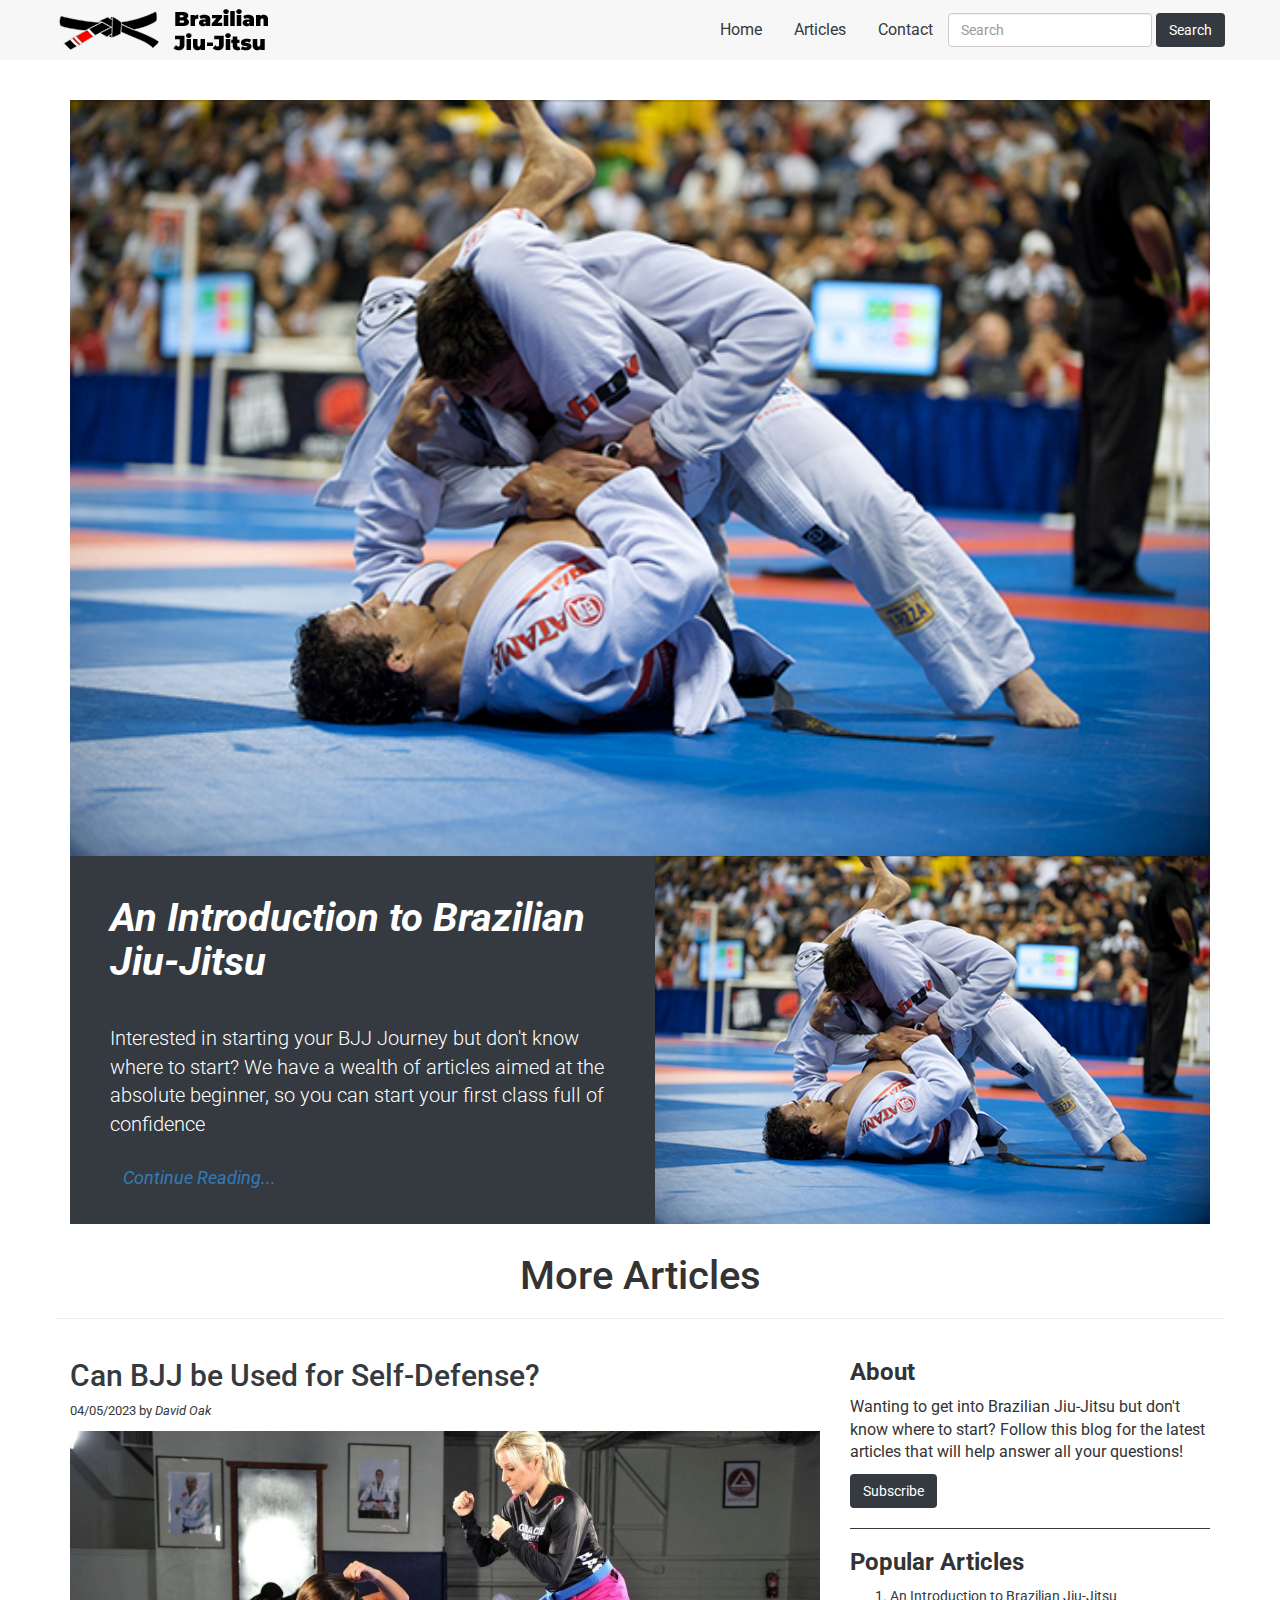
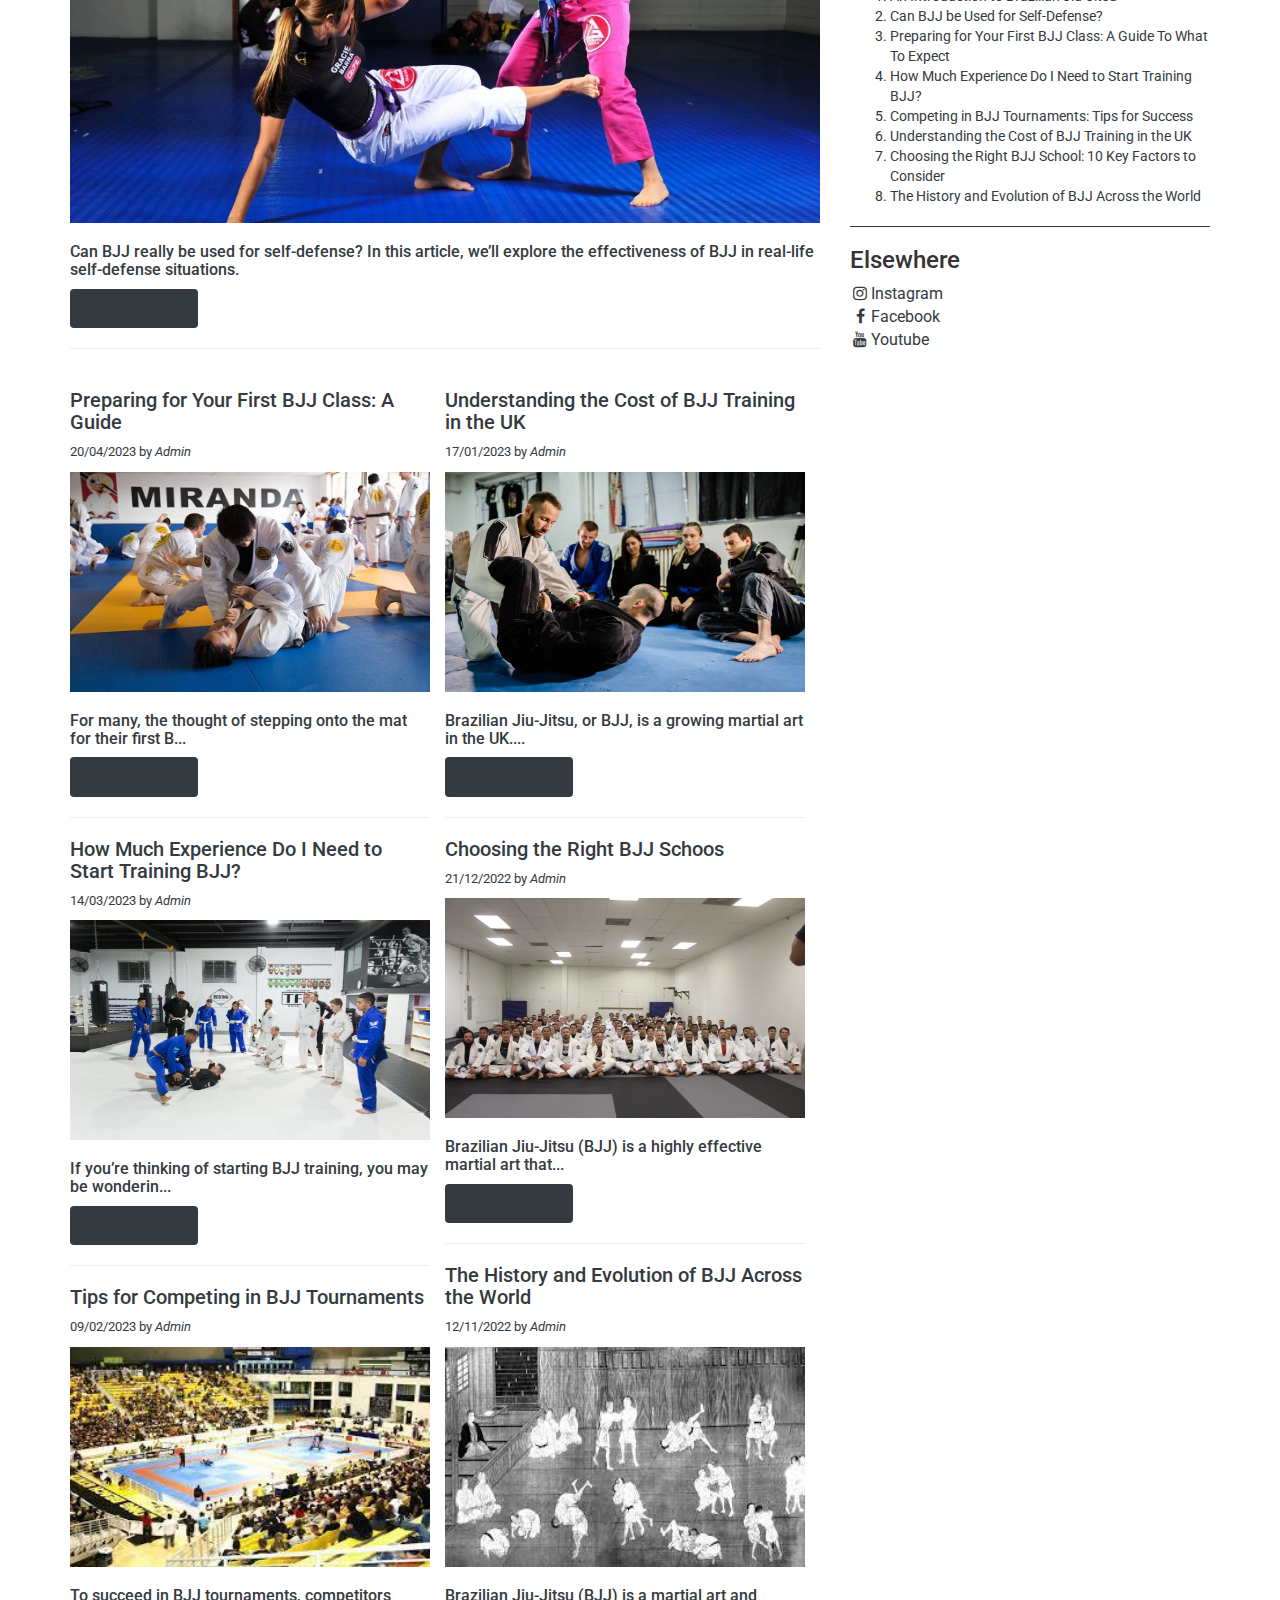
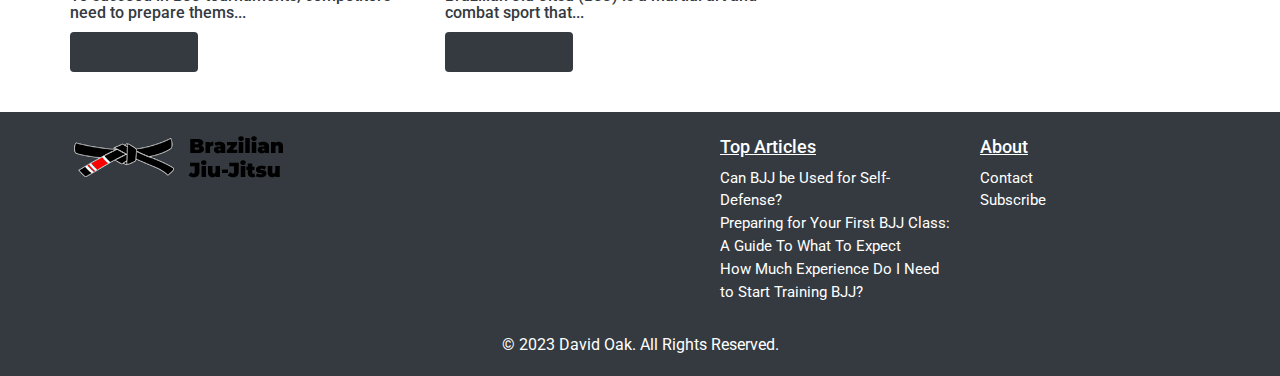
<file: index.html>
<!DOCTYPE html>
<html lang="en">

<head>
    <meta charset="UTF-8">
    <meta http-equiv="X-UA-Compatible" content="IE=edge">
    <meta name="viewport" content="width=device-width, initial-scale=1.0">
    <!-- Bootstrap -->
    <link rel="stylesheet" href="https://cdn.jsdelivr.net/npm/bootstrap@3.4.1/dist/css/bootstrap.min.css"
        integrity="sha384-HSMxcRTRxnN+Bdg0JdbxYKrThecOKuH5zCYotlSAcp1+c8xmyTe9GYg1l9a69psu" crossorigin="anonymous">
    <!-- CSS Files -->
    <link rel="stylesheet" href="assets/css/style.css">
    <link rel="stylesheet" href="https://cdnjs.cloudflare.com/ajax/libs/font-awesome/4.7.0/css/font-awesome.min.css">
    <!-- Google Fonts -->
    <link href="https://fonts.googleapis.com/css?family=Roboto&display=swap" rel="stylesheet">
    <link href="https://fonts.googleapis.com/css?family=Montserrat&display=swap" rel="stylesheet">
    <!-- Title & Meta Data -->
    <title>Brazilian Jiu-Jitsu: An Introduction</title>
    <meta name="description"
        content="Learn the basics of Brazilian Jiu-Jitsu in this comprehensive introduction. Discover the history, techniques, and benefits of this popular martial art.">
    <link rel="icon" href="assets/images/bjj-favicon.png" type="image/x-icon">

    <!--Note from David Oak -> Thank's for checking out my sourcecode and hopefully some of the content on here will inspire you to take a Brazilian Jiu-Jitsu class-->
</head>

<body>

    <header>
        <div class="full-width-container">
            <div class="header-container">

                <!-- desktop nav bar-->
                <div class="logo">
                    <a href="index.html"><img src="assets/images/bjj-logo.png" alt="BJJ Logo"></a>
                </div>
                <div class="nav-menu">
                    <ul class="nav nav-pills justify-content-end">
                        <li class="nav-item">
                            <a class="nav-link active" href="index.html">Home</a>
                        </li>
                        <li class="nav-item dropdown">
                            <a class="nav-link dropdown-toggle" data-toggle="dropdown" href="#" role="button"
                                aria-haspopup="true" aria-expanded="false">Articles</a>
                            <div class="dropdown-menu">
                                <a class="dropdown-item" href="introduction-bjj.html">An Introduction to Brazilian
                                    Jiu-Jitsu</a>
                                <a class="dropdown-item" href="self-defense.html">Can BJJ be Used for Self-Defense?</a>
                                <a class="dropdown-item" href="prepping-first-day.html">Preparing for Your First BJJ
                                    Class: A
                                    Guide To What To
                                    Expect</a>
                                <a class="dropdown-item" href="experience.html">How Much Experience Do I Need to Start
                                    Training
                                    BJJ?</a>
                                <a class="dropdown-item" href="competing.html">Competing in BJJ Tournaments: Tips for
                                    Success</a>
                                <a class="dropdown-item" href="cost.html">Understanding the Cost of BJJ Training in the
                                    UK</a>
                                <a class="dropdown-item" href="right-school.html">Choosing the Right BJJ School: 10 Key
                                    Factors to
                                    Consider</a>
                                <a class="dropdown-item" href="history-evolution.html">The History and Evolution of BJJ
                                    Across the World</a>
                            </div>
                        </li>

                        <li class="nav-item">
                            <a class="nav-link" href="contact.html">Contact</a>
                        </li>
                    </ul>
                    <form class="form-inline my-2 my-lg-0">
                        <input class="form-control mr-sm-2" type="search" placeholder="Search" aria-label="Search">
                        <button type="button" class="btn btn-secondary" data-toggle="modal"
                            data-target="#searchmodal">Search</button>
                    </form>
                </div>

                <div class="hamburger">
                    <span></span>
                    <span></span>
                    <span></span>
                </div>

                <!-- mobile nav bar -->
                <div class="mobile-nav">

                    <ul class="nav nav-pills justify-content-end">
                        <li class="nav-item">
                            <a class="nav-link active" href="index.html">Home</a>
                        </li>
                        <li class="nav-item dropdown">
                            <a class="nav-link dropdown-toggle" data-toggle="dropdown" href="#" role="button"
                                aria-haspopup="true" aria-expanded="false">Articles</a>
                            <div class="dropdown-menu dropdown-menu-right">
                                <a class="dropdown-item" href="introduction-bjj.html">An Introduction to Brazilian
                                    Jiu-Jitsu</a>
                                <a class="dropdown-item" href="self-defense.html">Can BJJ be Used for Self-Defense?</a>
                                <a class="dropdown-item" href="prepping-first-day.html">Preparing for Your First BJJ
                                    Class: A
                                    Guide To What To
                                    Expect</a>
                                <a class="dropdown-item" href="experience.html">How Much Experience Do I Need to Start
                                    Training
                                    BJJ?</a>
                                <a class="dropdown-item" href="competing.html">Competing in BJJ Tournaments: Tips for
                                    Success</a>
                                <a class="dropdown-item" href="cost.html">Understanding the Cost of BJJ Training in the
                                    UK</a>
                                <a class="dropdown-item" href="right-school.html">Choosing the Right BJJ School: 10 Key
                                    Factors to
                                    Consider</a>
                                <a class="dropdown-item" href="history-evolution.html">The History and Evolution of BJJ
                                    Across the World</a>
                            </div>
                        </li>
                        <li class="nav-item">
                            <a class="nav-link" href="#">Contact</a>
                        </li>
                    </ul>
                    <form class="form-inline my-2 my-lg-0">
                        <input class="form-control mr-sm-2" type="search" placeholder="Search" aria-label="Search">
                        <button type="button" class="btn btn-secondary" data-toggle="modal"
                            data-target="#searchmodal">Search</button>
                    </form>
                </div>
            </div>
        </div>
    </header>

    <!-- Search Modal -->
    <div class="modal fade" id="searchmodal" tabindex="-1" role="dialog" aria-labelledby="searchmodal"
        aria-hidden="true">
        <div class="modal-dialog" role="document">
            <div class="modal-content">
                <div class="modal-header">
                    <h2 class="modal-title">Heya!</h2>
                </div>
                <div class="modal-body">
                    Thanks for testing this but as this is an HTML and CSS site only, search functionality isn't
                    included
                </div>
                <div class="modal-footer">
                    <button type="button" class="btn btn-secondary" data-dismiss="modal">Close</button>
                </div>
            </div>
        </div>
    </div>

    <!--First Article Section-->

    <div class="container">
        <div class="first-container">
            <div class="row">
                <div class="col-md-12 hero-image">
                    <img src="assets/images/article-1.jpg" alt="An Introduction to Brazilian Jiu-Jitsu"
                        class="img-responsive" style="width: 100%;">
                </div>

                <div class="col-md-6">
                    <div class="header-h1">
                        <h1>An Introduction to Brazilian<br> Jiu-Jitsu</h1>
                    </div>
                    <div class="header-p">
                        <p>Interested in starting your BJJ Journey but don't know where to start? We have a wealth
                            of
                            articles aimed at the absolute beginner, so you can start your first class full of
                            confidence
                        </p>
                    </div>
                    <div class="button-header">
                        <a href="introduction-bjj.html" class="btn btn-light">Continue Reading...</a>
                    </div>
                </div>
                <div class="col-md-6 hidden-xs">
                    <img src="assets/images/article-1.jpg" alt="An Introduction to Brazilian Jiu-Jitsu"
                        class="img-responsive" style="width: 100%;">
                </div>
            </div>
        </div>

    </div>

    <!-- More Blog Posts-->
    <div class="container">
        <div class="row">
            <h1 id="more-articles">More Articles</h1>
            <hr>

            <div class="col-md-8">
                <div class="blog-post">
                    <a href="">
                        <h2>Can BJJ be Used for Self-Defense?</h2>
                        <p class="blog-meta">04/05/2023 by <span>David Oak</span></p>
                        <article>
                            <img src="assets/images/bjj-self-defense.jpg" alt="Can BJJ be Used for Self-Defense?"
                                class="img-responsive" style="width: 100%;">

                            <h3 class="blog-intro-header">Can BJJ really
                                be
                                used for self-defense? In this article, we’ll explore the effectiveness of BJJ in
                                real-life
                                self-defense situations.</h3>
                        </article>
                    </a>
                    <a href="self-defense.html" class="btn btn-blog">Read More...</a>
                </div>
                <hr>
                <div class="col-md-6" style="padding-left:0px">
                    <div class="blog-post-mini">
                        <a href="">
                            <h2>Preparing for Your First BJJ Class: A Guide</h2>
                            <p class="blog-meta">20/04/2023 by <span>Admin</span></p>
                            <article>
                                <img src="assets/images/article-2.jpg" alt="Preparing for Your First BJJ Class: A Guide"
                                    class="img-responsive" style="width: 100%;">

                                <h3 class="blog-intro">For many, the thought of stepping onto the
                                    mat for their first BJJ class can be a bit intimidating. But with the right
                                    preparation
                                    and mindset, your first day of BJJ can be a successful and enjoyable experience.
                                </h3>
                            </article>
                        </a>
                        <a href="prepping-first-day.html" type="button" class="btn btn-blog">Read More...</a>
                    </div>
                    <hr>
                    <div class="blog-post-mini">
                        <a href="">
                            <h2>How Much Experience Do I Need to Start Training BJJ?</h2>
                            <p class="blog-meta">14/03/2023 by <span>Admin</span></p>
                            <article>
                                <img src="assets/images/article-3.jpg"
                                    alt="How Much Experience Do I Need to Start Training BJJ?" class="img-responsive"
                                    style="width: 100%;">

                                <h3 class="blog-intro">If you’re thinking of starting BJJ training, you may be
                                    wondering,
                                    “How much experience do I need to start training BJJ?” The answer is, not much!
                                    In
                                    this comprehensive guide, we will explore the various factors that determine the
                                    amount of experience required to start BJJ and help you determine the best time
                                    for
                                    you to start training.</h3>
                            </article>
                        </a>
                        <a href="experience.html" type="button" class="btn btn-blog">Read More...</a>
                    </div>
                    <hr>
                    <div class="blog-post-mini">
                        <a href="">
                            <h2>Tips for Competing in BJJ Tournaments</h2>
                            <p class="blog-meta">09/02/2023 by <span>Admin</span></p>
                            <article>
                                <img src="assets/images/article-4.jpeg"
                                    alt="Competing in BJJ Tournaments: Tips for Success" class="img-responsive"
                                    style="width: 100%;">

                                <h3 class="blog-intro">To succeed in BJJ tournaments, competitors need to prepare
                                    themselves
                                    mentally and physically. In this article, we’ll discuss some essential tips to
                                    help
                                    you
                                    succeed in BJJ tournaments.</h3>
                            </article>
                        </a>
                        <a href="competing.html" type="button" class="btn btn-blog">Read More...</a>
                    </div>
                </div>
                <div class="col-md-6" style="padding-left:0px">
                    <div class="blog-post-mini">
                        <a href="">
                            <h2>Understanding the Cost of BJJ Training in the UK</h2>
                            <p class="blog-meta">17/01/2023 by <span>Admin</span></p>
                            <article>
                                <img src="assets/images/article-5.jpg"
                                    alt="Understanding the Cost of BJJ Training in the UK" class="img-responsive"
                                    style="width: 100%;">

                                <h3 class="blog-intro">Brazilian Jiu-Jitsu, or BJJ, is a growing martial art in the
                                    UK.
                                    With
                                    so many gyms offering BJJ training, it can be difficult to know what to expect
                                    in
                                    terms
                                    of cost. In this article, we’ll take a look at the fees charged by some of the
                                    best
                                    BJJ
                                    gyms in the UK, as well as some tips for saving money on your BJJ training</h3>
                            </article>
                        </a>
                        <a href="cost.html" type="button" class="btn btn-blog">Read More...</a>
                    </div>
                    <hr>
                    <div class="blog-post-mini">
                        <a href="">
                            <h2>Choosing the Right BJJ Schoos</h2>
                            <p class="blog-meta">21/12/2022 by <span>Admin</span></p>
                            <article>
                                <img src="assets/images/article-6.jpg"
                                    alt="Choosing the Right BJJ School: 10 Key Factors to Consider"
                                    class="img-responsive" style="width: 100%;">

                                <h3 class="blog-intro">Brazilian Jiu-Jitsu (BJJ) is a highly effective martial art
                                    that
                                    requires a lot of skill and training. When it comes to choosing the right BJJ
                                    school,
                                    there are several factors that you should take into consideration.</h3>
                            </article>
                        </a>
                        <a href="right-school.html" type="button" class="btn btn-blog">Read More...</a>
                    </div>
                    <hr>
                    <div class="blog-post-mini">
                        <a href="">
                            <h2>The History and Evolution of BJJ Across the World</h2>
                            <p class="blog-meta">12/11/2022 by <span>Admin</span></p>
                            <article>
                                <img src="assets/images/article-7.jpg"
                                    alt="The History and Evolution of BJJ Across the World" class="img-responsive"
                                    style="width: 100%;">

                                <h3 class="blog-intro">Brazilian Jiu-Jitsu (BJJ) is a martial art and combat sport
                                    that
                                    has
                                    been around for centuries. It is a form of self-defense that focuses on
                                    grappling
                                    and
                                    ground fighting. BJJ has evolved over the years, and its popularity has grown
                                    exponentially in recent years</h3>
                            </article>
                        </a>
                        <a href="history-evolution.html" type="button" class="btn btn-blog">Read More...</a>
                    </div>

                </div>



            </div>


            <!-- Start Sidebar -->
            <aside class="col-md-4 home-sidebar">
                <h3 class="side-bar">About</h3>
                <p>Wanting to get into Brazilian Jiu-Jitsu but don't know where to start? Follow this blog for the
                    latest articles that will help answer all your questions!</p>
                <button type="button" class="btn btn-secondary" data-toggle="modal"
                    data-target="#subscribe-modal">Subscribe</button>
                <!-- Subscribe Modal -->
                <div class="modal fade" id="subscribe-modal" tabindex="-1" role="dialog"
                    aria-labelledby="subscribe-modal" aria-hidden="true">
                    <div class="modal-dialog" role="document">
                        <div class="modal-content">
                            <div class="modal-header">
                                <h2 class="modal-title">Subscribe</h2>
                            </div>
                            <div class="modal-body">
                                <form id="subscribe">
                                    <div class="row">
                                        <p>Leave us your email address and get the latest articles delivered
                                            directly
                                            into your mailbox!</p>
                                        <div class="form-group">
                                            <label for="emailInput">Email address:</label>
                                            <input type="email" class="form-control" id="emailInput"
                                                aria-describedby="emailInput" placeholder="Enter email">
                                        </div>
                                    </div>
                                </form>
                            </div>
                            <div class="modal-footer">
                                <button type="button" class="btn btn-secondary" data-dismiss="modal">Close</button>
                            </div>
                        </div>
                    </div>
                </div>
                <hr class="side-bar-hr">


                <h3 class="side-bar">Popular Articles</h3>
                <ol class="list-side-bar">
                    <li><a href="introduction-bjj.html">An Introduction to Brazilian
                            Jiu-Jitsu</a></li>
                    <li><a href="self-defense.html">Can BJJ be Used for Self-Defense?</a></li>
                    <li><a href="prepping-first-day.html">
                            Preparing for Your First BJJ Class: A Guide To What To Expect</a></li>
                    <li><a href="experience.html">How Much Experience Do I Need to Start Training BJJ?</a></li>
                    <li><a href="competing.html">Competing in BJJ Tournaments: Tips for Success</a></li>
                    <li><a href="cost.html">Understanding the Cost of BJJ Training in the UK</a></li>
                    <li><a href="right-school.html">Choosing the Right BJJ School: 10 Key Factors to Consider</a>
                    </li>
                    <li><a href="history-evolution.html">The History and Evolution of BJJ Across the World</a></li>
                </ol>

                <hr class="side-bar-hr">

                <h3 class="font-italic">Elsewhere</h3>
                <ol class="list-unstyled">
                    <li><a href=""><i class="fa fa-instagram fa-fw"></i>Instagram</a></li>
                    <li><a href=""><i class="fa fa-facebook fa-fw"></i>Facebook</a></li>
                    <li><a href=""><i class="fa fa-youtube fa-fw"></i>Youtube</a></li>


                </ol>

            </aside>

        </div>
    </div>

    <!-- Start Footer -->

    <footer class="footer">
        <div class="container">
            <div class="row">
                <div class="col-md-4">
                    <div class="logo">
                        <img src="assets/images/bjj-logo.png" alt="BJJ Logo">
                    </div>
                </div>
                <div class="col-md-8 footer-links">
                    <div class="row">
                        <div class="col-md-4"></div>
                        <div class="col-md-4">
                            <h4>Top Articles</h4>
                            <ul class="list-unstyled">
                                <li><a href="self-defense.html">Can BJJ be Used for Self-Defense?</a></li>
                                <li><a href="prepping-first-day.html">
                                        Preparing for Your First BJJ Class: A Guide To What To Expect</a></li>
                                <li><a href="experience.html">How Much Experience Do I Need to Start Training
                                        BJJ?</a>
                                </li>
                            </ul>
                        </div>

                        <div class="col-md-4">
                            <h4>About</h4>
                            <ul class="list-unstyled">
                                <li><a href="contact.html">Contact</a></li>
                                <li><a href="">Subscribe</a></li>
                            </ul>
                        </div>
                    </div>
                </div>
            </div>





        </div>
        <div class="footer-full-width-container">
            <div class="footer-container">
                <p>&copy; 2023 David Oak. All Rights Reserved.</p>
            </div>
        </div>
    </footer>

    <!-- End Footer -->

    <!-- jQuery (necessary for Bootstrap's JavaScript plugins) -->
    <script src="https://code.jquery.com/jquery-1.12.4.min.js"
        integrity="sha384-nvAa0+6Qg9clwYCGGPpDQLVpLNn0fRaROjHqs13t4Ggj3Ez50XnGQqc/r8MhnRDZ"
        crossorigin="anonymous"></script>
    <!-- JS Scripts -->
    <script src="https://cdn.jsdelivr.net/npm/bootstrap@3.4.1/dist/js/bootstrap.min.js"
        integrity="sha384-aJ21OjlMXNL5UyIl/XNwTMqvzeRMZH2w8c5cRVpzpU8Y5bApTppSuUkhZXN0VxHd"
        crossorigin="anonymous"></script>


    <script>var maxLength = 100;

        var paragraphs = document.getElementsByClassName("blog-intro");

        for (var i = 0; i < paragraphs.length; i++) {
            var text = paragraphs[i].textContent;
            if (text.length > maxLength) {
                var truncatedText = text.substring(0, maxLength) + "...";
                paragraphs[i].textContent = truncatedText;
            }
        }
    </script>

    <script>
        document.querySelector('.hamburger').addEventListener('click', function () {
            const mobileNav = document.querySelector('.mobile-nav');
            mobileNav.style.display = mobileNav.style.display === 'block' ? 'none' : 'block';
        });

    </script>

</body>

</html>
</file>
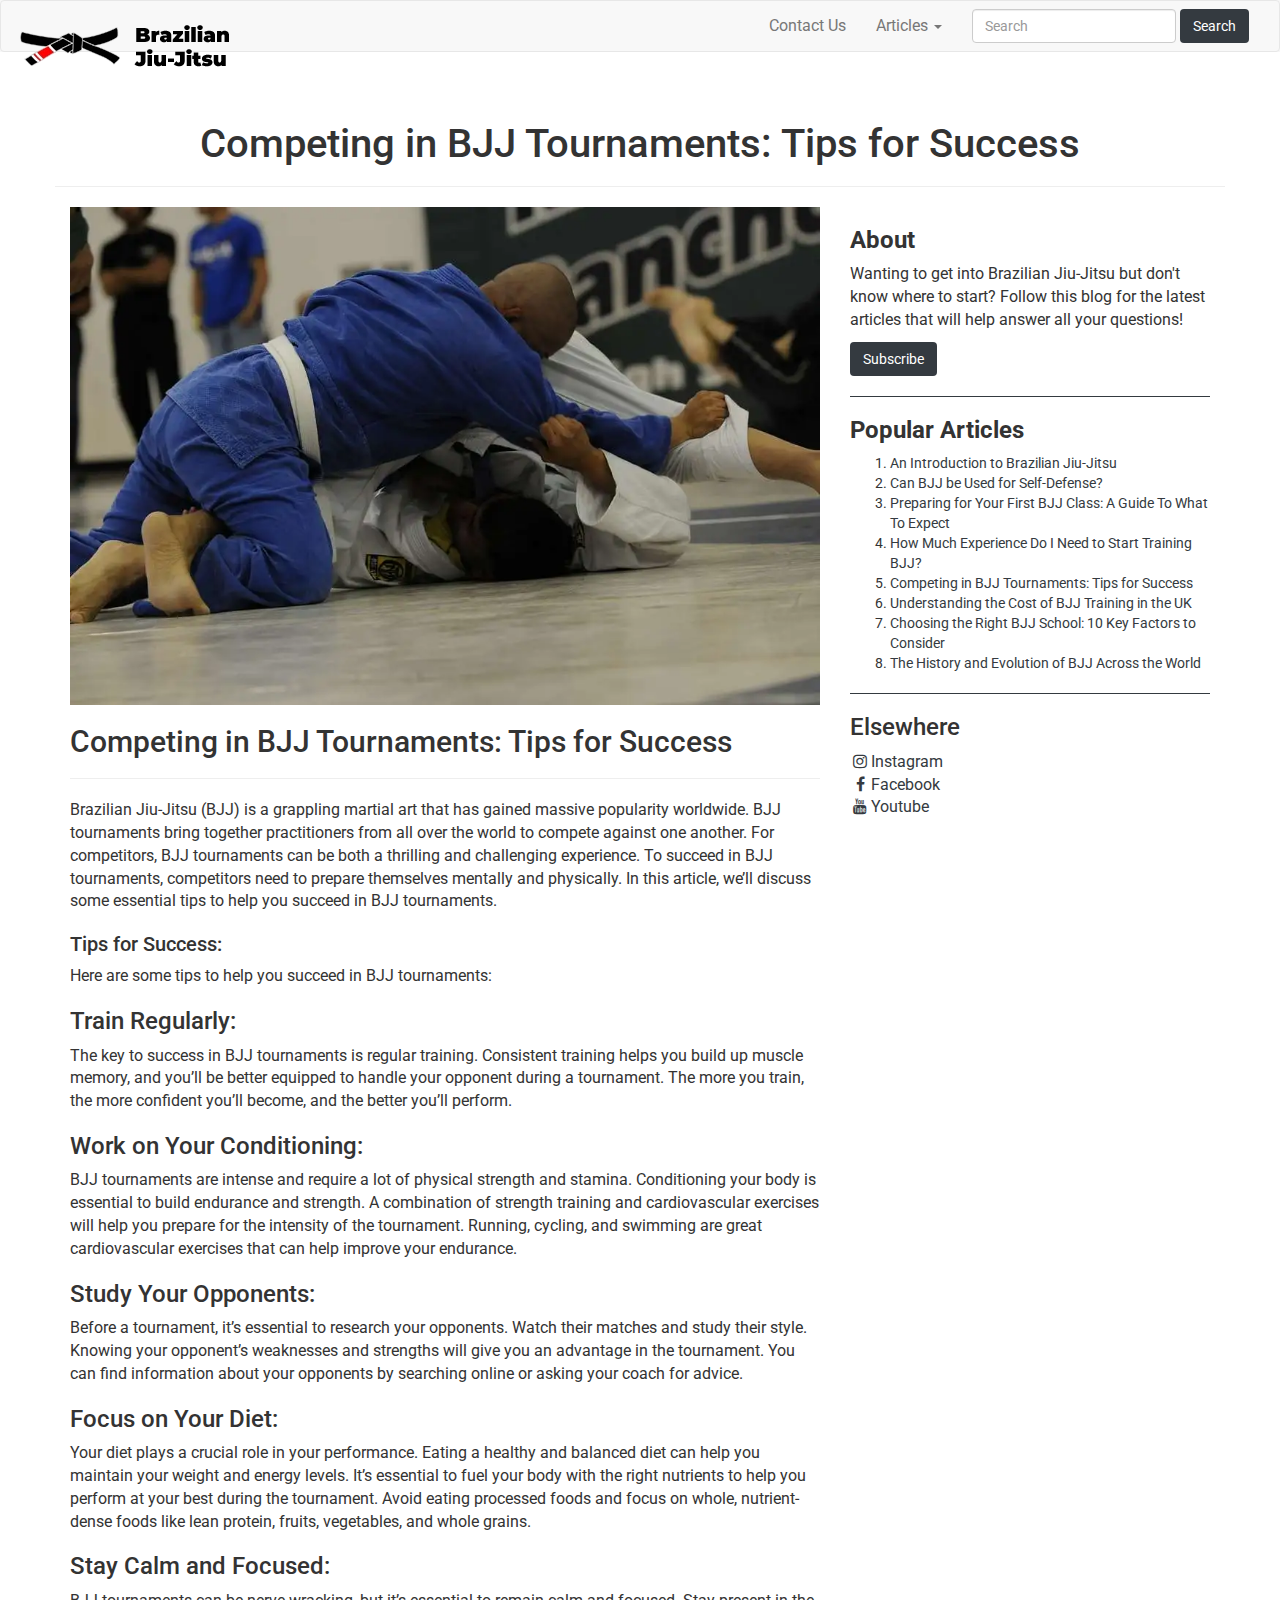
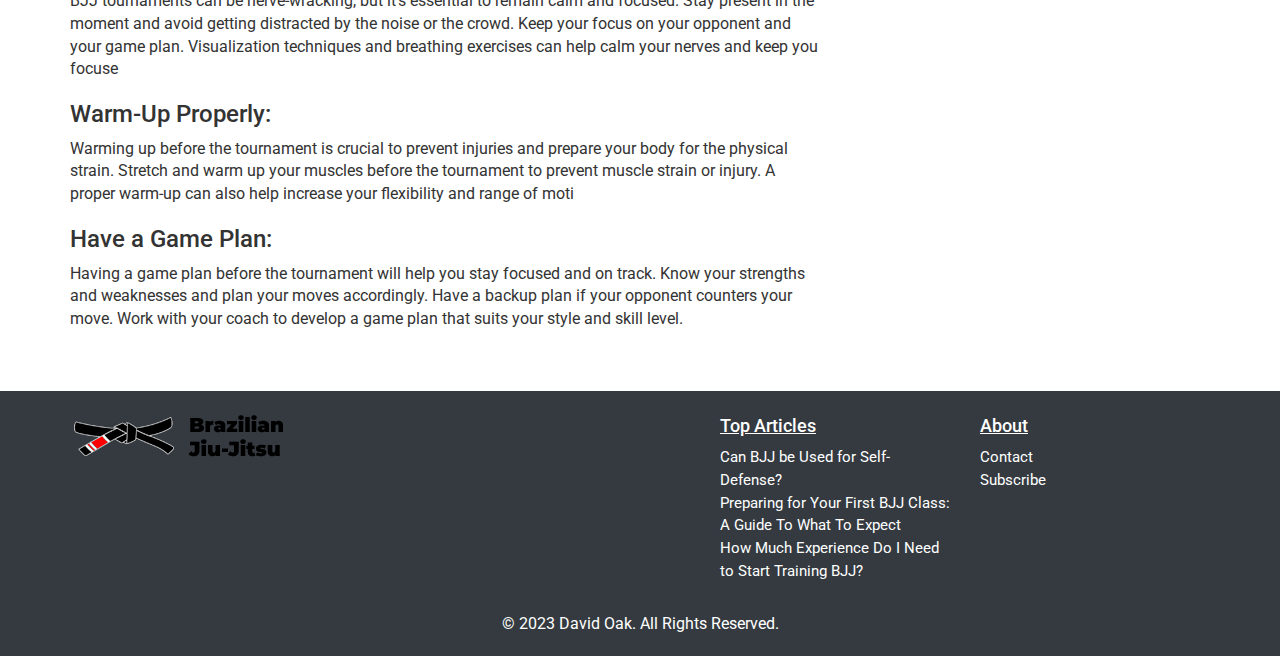
<file: competing.html>
<!DOCTYPE html>
<html lang="en">

<head>
    <meta charset="UTF-8">
    <meta http-equiv="X-UA-Compatible" content="IE=edge">
    <meta name="viewport" content="width=device-width, initial-scale=1.0">
    <!-- Bootstrap -->
    <link rel="stylesheet" href="https://cdn.jsdelivr.net/npm/bootstrap@3.4.1/dist/css/bootstrap.min.css"
        integrity="sha384-HSMxcRTRxnN+Bdg0JdbxYKrThecOKuH5zCYotlSAcp1+c8xmyTe9GYg1l9a69psu" crossorigin="anonymous">
    <!-- CSS Files -->
    <link rel="stylesheet" href="assets/css/style.css">
    <link rel="stylesheet" href="https://cdnjs.cloudflare.com/ajax/libs/font-awesome/4.7.0/css/font-awesome.min.css">
    <!-- Google Fonts -->
    <link href="https://fonts.googleapis.com/css?family=Roboto&display=swap" rel="stylesheet">
    <link href="https://fonts.googleapis.com/css?family=Montserrat&display=swap" rel="stylesheet">

    <!-- Title & Meta Data -->
    <title>Competing in BJJ Tournaments: Tips for Success</title>
    <meta name="description"
        content="To succeed in BJJ tournaments, competitors need to prepare themselves mentally and physically. In this article, we’ll discuss some essential tips to help you succeed in BJJ tournaments.">
    <link rel="icon" href="assets/images/bjj-favicon.png" type="image/x-icon">

    <!--Note from David Oak -> Thank's for checking out my sourcecode and hopefully some of the content on here will inspire you to take a Brazilian Jiu-Jitsu class-->
</head>

<body>
    <!-- Start Nav Bar -->
    <div class="full-width-container">
        <nav class="navbar navbar-default" id="bootsrap-nav-bar">
            <div class="container-fluid">
                <div class="navbar-header">
                    <button type="button" class="navbar-toggle collapsed" data-toggle="collapse"
                        data-target="#navbar-collapse" aria-expanded="false">
                        <span class="sr-only">Toggle navigation</span>
                        <span class="icon-bar"></span>
                        <span class="icon-bar"></span>
                        <span class="icon-bar"></span>
                    </button>
                    <a class="navbar-brand" href="index.html">
                        <img alt="Brand" src="assets/images/bjj-logo.webp">
                    </a>
                </div>
                <div class="collapse navbar-collapse" id="navbar-collapse">
                    <form class="navbar-form navbar-right">
                        <input class="form-control" type="search" placeholder="Search" aria-label="Search"
                            id="nav-search">
                        <button type="button" class="btn btn-secondary" data-toggle="modal"
                            data-target="#searchmodal">Search</button>
                    </form>
                    <ul class="nav navbar-nav navbar-right">
                        <li><a href="contact.html">Contact Us</a></li>
                        <li class="dropdown">
                            <a href="#" class="dropdown-toggle" data-toggle="dropdown" role="button"
                                aria-haspopup="true" aria-expanded="false">Articles <span class="caret"></span></a>
                            <ul class="dropdown-menu">
                                <li><a href="introduction-bjj.html">An Introduction to Brazilian
                                        Jiu-Jitsu</a></li>
                                <li><a href="self-defense.html">Can BJJ be Used for Self-Defense?</a></li>
                                <li><a href="prepping-first-day.html">Preparing for Your First BJJ
                                        Class: A Guide To What To Expect</a></li>
                                <li><a href="experience.html">How Much Experience Do I Need to Start
                                        Training
                                        BJJ?</a></li>
                                <li><a href="competing.html">Competing in BJJ Tournaments: Tips for
                                        Success</a></li>
                                <li><a href="cost.html">Understanding the Cost of BJJ Training in the
                                        UK</a></li>
                                <li><a href="right-school.html">Choosing the Right BJJ School: 10 Key
                                        Factors to
                                        Consider</a></li>
                                <li><a href="history-evolution.html">The History and Evolution of BJJ
                                        Across the World</a></li>
                            </ul>
                        </li>
                    </ul>

                </div>
            </div>
        </nav>
    </div>
    <!-- End Nav Bar -->

    <!-- Search Modal -->
    <div class="modal fade" id="searchmodal" tabindex="-1" role="dialog" aria-labelledby="searchmodal"
        aria-hidden="true">
        <div class="modal-dialog" role="document">
            <div class="modal-content">
                <div class="modal-header">
                    <h2 class="modal-title">Heya!</h2>
                </div>
                <div class="modal-body">
                    Thanks for testing this but as this is an HTML and CSS site only, search functionality isn't
                    included
                </div>
                <div class="modal-footer">
                    <button type="button" class="btn btn-secondary" data-dismiss="modal">Close</button>
                </div>
            </div>
        </div>
    </div>
    <!-- End Search Modal -->

    <!-- Start Article-->
    <div class="container">
        <div class="row">
            <h1 id="more-articles">Competing in BJJ Tournaments: Tips for Success</h1>
            <hr>
            <div class="col-md-8">
                <div class="blog-post">
                    <article>
                        <img src="assets/images/article-4.webp" alt="Competing in BJJ Tournaments"
                            class="img-responsive" style="width: 100%;">
                        <h2>Competing in BJJ Tournaments: Tips for Success</h2>
                    </article>
                    <hr>
                    <div class="blog-post-mini">
                        <p>Brazilian Jiu-Jitsu (BJJ) is a grappling martial art that has gained massive popularity
                            worldwide. BJJ tournaments bring together practitioners from all over the world to
                            compete
                            against one another. For competitors, BJJ tournaments can be both a thrilling and
                            challenging experience. To succeed in BJJ tournaments, competitors need to prepare
                            themselves mentally and physically. In this article, we’ll discuss some essential tips
                            to
                            help you succeed in BJJ tournaments.</p>
                        <h2>Tips for Success:</h2>
                        <p>Here are some tips to help you succeed in BJJ tournaments:</p>
                        <h3>Train Regularly:</h3>
                        <p>The key to success in BJJ tournaments is regular training. Consistent training helps you
                            build up muscle memory, and you’ll be better equipped to handle your opponent during a
                            tournament. The more you train, the more confident you’ll become, and the better you’ll
                            perform.</p>
                        <h3>Work on Your Conditioning:</h3>
                        <p>BJJ tournaments are intense and require a lot of physical strength and stamina.
                            Conditioning
                            your body is essential to build endurance and strength. A combination of strength
                            training
                            and cardiovascular exercises will help you prepare for the intensity of the tournament.
                            Running, cycling, and swimming are great cardiovascular exercises that can help improve
                            your
                            endurance.</p>
                        <h3>Study Your Opponents:</h3>
                        <p>Before a tournament, it’s essential to research your opponents. Watch their matches and
                            study
                            their style. Knowing your opponent’s weaknesses and strengths will give you an advantage
                            in
                            the tournament. You can find information about your opponents by searching online or
                            asking
                            your coach for advice.</p>
                        <h3>Focus on Your Diet:</h3>
                        <p>Your diet plays a crucial role in your performance. Eating a healthy and balanced diet
                            can
                            help you maintain your weight and energy levels. It’s essential to fuel your body with
                            the
                            right nutrients to help you perform at your best during the tournament. Avoid eating
                            processed foods and focus on whole, nutrient-dense foods like lean protein, fruits,
                            vegetables, and whole grains.</p>
                        <h3>Stay Calm and Focused:</h3>
                        <p>BJJ tournaments can be nerve-wracking, but it’s essential to remain calm and focused.
                            Stay
                            present in the moment and avoid getting distracted by the noise or the crowd. Keep your
                            focus on your opponent and your game plan. Visualization techniques and breathing
                            exercises
                            can help calm your nerves and keep you focuse</p>
                        <h3>Warm-Up Properly:</h3>
                        <p>Warming up before the tournament is crucial to prevent injuries and prepare your body for
                            the
                            physical strain. Stretch and warm up your muscles before the tournament to prevent
                            muscle
                            strain or injury. A proper warm-up can also help increase your flexibility and range of
                            moti
                        </p>
                        <h3>Have a Game Plan:</h3>
                        <p>Having a game plan before the tournament will help you stay focused and on track. Know
                            your
                            strengths and weaknesses and plan your moves accordingly. Have a backup plan if your
                            opponent counters your move. Work with your coach to develop a game plan that suits your
                            style and skill level.</p>
                    </div>
                </div>
            </div>
            <!-- Start Sidebar -->
            <aside class="col-md-4 home-sidebar">
                <h3 class="side-bar">About</h3>
                <p>Wanting to get into Brazilian Jiu-Jitsu but don't know where to start? Follow this blog for the
                    latest articles that will help answer all your questions!</p>
                <button type="button" class="btn btn-secondary" data-toggle="modal"
                    data-target="#subscribe-modal">Subscribe</button>
                <!-- Start Subscribe Modal -->
                <div class="modal fade" id="subscribe-modal" tabindex="-1" role="dialog"
                    aria-labelledby="subscribe-modal" aria-hidden="true">
                    <div class="modal-dialog" role="document">
                        <div class="modal-content">
                            <div class="modal-header">
                                <h2 class="modal-title">Subscribe</h2>
                            </div>
                            <div class="modal-body">
                                <form id="subscribe">
                                    <div class="row">
                                        <p>Leave us your email address and get the latest articles delivered
                                            directly
                                            into your mailbox!</p>
                                        <div class="form-group">
                                            <label for="emailInput">Email address:</label>
                                            <input type="email" class="form-control" id="emailInput"
                                                aria-describedby="emailInput" placeholder="Enter email">
                                        </div>
                                    </div>
                                </form>
                            </div>
                            <div class="modal-footer">
                                <button type="button" class="btn btn-secondary" data-dismiss="modal">Close</button>
                            </div>
                        </div>
                    </div>
                </div>
                <!-- End Subscribe Modal -->
                <hr class="side-bar-hr">
                <h3 class="side-bar">Popular Articles</h3>
                <ol class="list-side-bar">
                    <li><a href="introduction-bjj.html">An Introduction to Brazilian
                            Jiu-Jitsu</a></li>
                    <li><a href="self-defense.html">Can BJJ be Used for Self-Defense?</a></li>
                    <li><a href="prepping-first-day.html">
                            Preparing for Your First BJJ Class: A Guide To What To Expect</a></li>
                    <li><a href="experience.html">How Much Experience Do I Need to Start Training BJJ?</a></li>
                    <li><a href="competing.html">Competing in BJJ Tournaments: Tips for Success</a></li>
                    <li><a href="cost.html">Understanding the Cost of BJJ Training in the UK</a></li>
                    <li><a href="right-school.html">Choosing the Right BJJ School: 10 Key Factors to Consider</a>
                    </li>
                    <li><a href="history-evolution.html">The History and Evolution of BJJ Across the World</a></li>
                </ol>
                <hr class="side-bar-hr">
                <h3 class="font-italic">Elsewhere</h3>
                <ol class="list-unstyled">
                    <li><a href=""><i class="fa fa-instagram fa-fw"></i>Instagram</a></li>
                    <li><a href=""><i class="fa fa-facebook fa-fw"></i>Facebook</a></li>
                    <li><a href=""><i class="fa fa-youtube fa-fw"></i>Youtube</a></li>
                </ol>
            </aside>
            <!-- End Sidebar -->
        </div>
    </div>

    <!-- Start Footer -->
    <footer class="footer">
        <div class="container">
            <div class="row">
                <div class="col-md-4">
                    <div class="logo">
                        <img src="assets/images/bjj-logo.png" alt="BJJ Logo">
                    </div>
                </div>
                <div class="col-md-8 footer-links">
                    <div class="row">
                        <div class="col-md-4"></div>
                        <div class="col-md-4">
                            <h4>Top Articles</h4>
                            <ul class="list-unstyled">
                                <li><a href="self-defense.html">Can BJJ be Used for Self-Defense?</a></li>
                                <li><a href="prepping-first-day.html">
                                        Preparing for Your First BJJ Class: A Guide To What To Expect</a></li>
                                <li><a href="experience.html">How Much Experience Do I Need to Start Training
                                        BJJ?</a>
                                </li>
                            </ul>
                        </div>
                        <div class="col-md-4">
                            <h4>About</h4>
                            <ul class="list-unstyled">
                                <li><a href="contact.html">Contact</a></li>
                                <li><a href="">Subscribe</a></li>
                            </ul>
                        </div>
                    </div>
                </div>
            </div>
        </div>
        <div class="footer-full-width-container">
            <div class="footer-container">
                <p>&copy; 2023 David Oak. All Rights Reserved.</p>
            </div>
        </div>
    </footer>
    <!-- End Footer -->

    <!-- jQuery (necessary for Bootstrap's JavaScript plugins) -->
    <script src="https://code.jquery.com/jquery-1.12.4.min.js"
        integrity="sha384-nvAa0+6Qg9clwYCGGPpDQLVpLNn0fRaROjHqs13t4Ggj3Ez50XnGQqc/r8MhnRDZ"
        crossorigin="anonymous"></script>
    <!-- JS Scripts -->
    <script src="https://cdn.jsdelivr.net/npm/bootstrap@3.4.1/dist/js/bootstrap.min.js"
        integrity="sha384-aJ21OjlMXNL5UyIl/XNwTMqvzeRMZH2w8c5cRVpzpU8Y5bApTppSuUkhZXN0VxHd"
        crossorigin="anonymous"></script>
    <script>var maxLength = 100;
        var paragraphs = document.getElementsByClassName("blog-intro");
        for (var i = 0; i < paragraphs.length; i++) {
            var text = paragraphs[i].textContent;
            if (text.length > maxLength) {
                var truncatedText = text.substring(0, maxLength) + "...";
                paragraphs[i].textContent = truncatedText;
            }
        }
    </script>
    <script>
        document.querySelector('.hamburger').addEventListener('click', function () {
            const mobileNav = document.querySelector('.mobile-nav');
            mobileNav.style.display = mobileNav.style.display === 'block' ? 'none' : 'block';
        });
    </script>
</body>

</html>
</file>
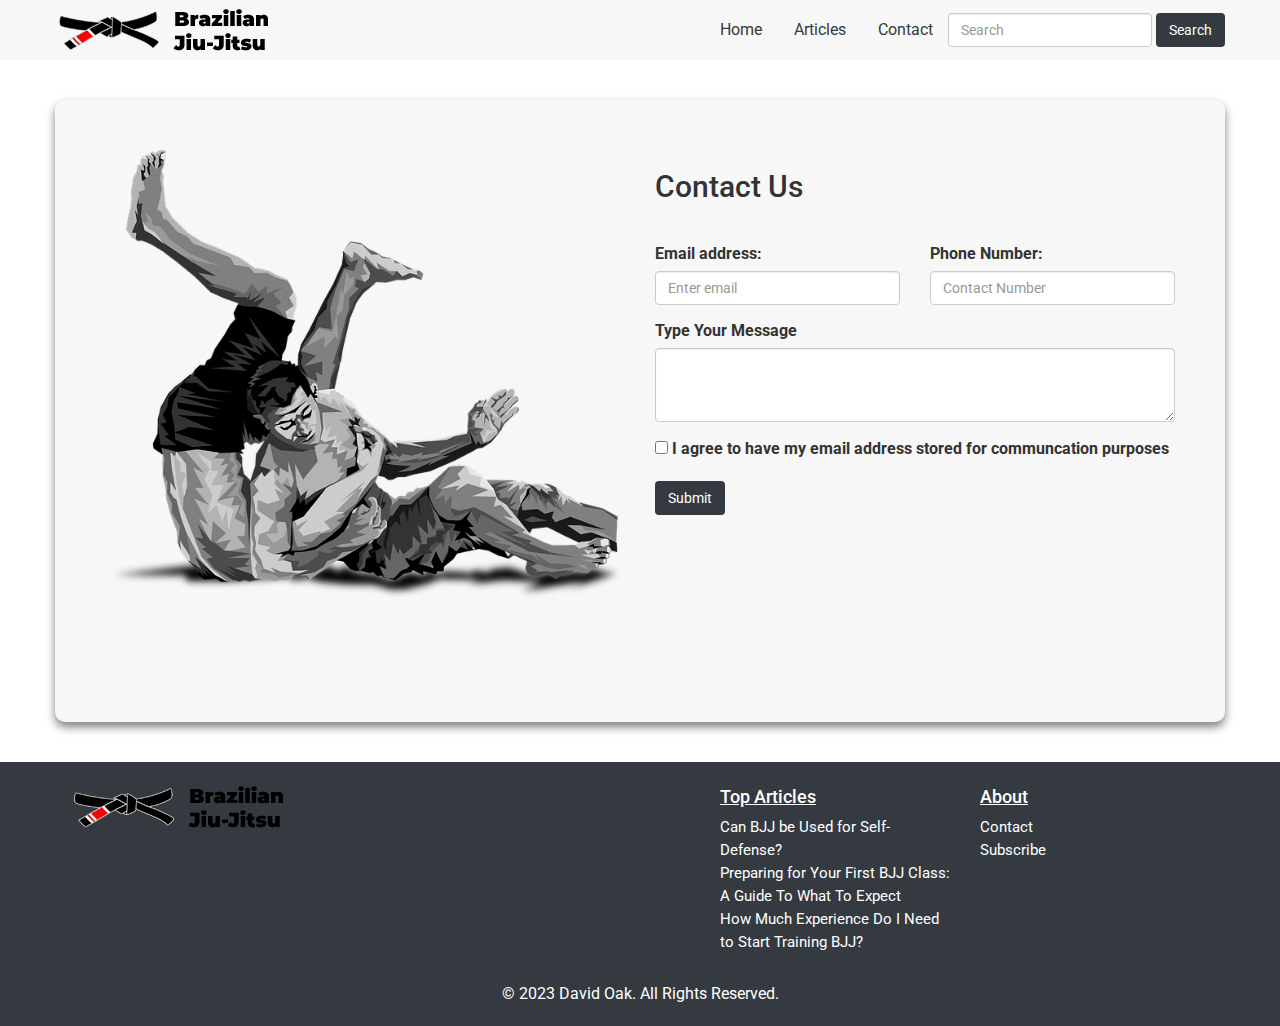
<file: contact.html>
<!DOCTYPE html>
<html lang="en">

<head>
    <meta charset="UTF-8">
    <meta http-equiv="X-UA-Compatible" content="IE=edge">
    <meta name="viewport" content="width=device-width, initial-scale=1.0">
    <!-- Bootstrap -->
    <link rel="stylesheet" href="https://cdn.jsdelivr.net/npm/bootstrap@3.4.1/dist/css/bootstrap.min.css"
        integrity="sha384-HSMxcRTRxnN+Bdg0JdbxYKrThecOKuH5zCYotlSAcp1+c8xmyTe9GYg1l9a69psu" crossorigin="anonymous">
    <!-- CSS Files -->
    <link rel="stylesheet" href="assets/css/style.css">
    <link rel="stylesheet" href="https://cdnjs.cloudflare.com/ajax/libs/font-awesome/4.7.0/css/font-awesome.min.css">
    <!-- Google Fonts -->
    <link href="https://fonts.googleapis.com/css?family=Roboto&display=swap" rel="stylesheet">

    <!-- Title & Meta Data -->
    <title>Contact Page</title>
    <meta name="contact us" content="Contact Brazilian Jiu-Jitsu Blog">
    <link rel="icon" href="assets/images/bjj-favicon.png" type="image/x-icon">

    <!--Note from David Oak -> Thank's for checking out my sourcecode and hopefully some of the content on here will inspire you to take a Brazilian Jiu-Jitsu class-->
</head>

<body>
    <div id="contact-full-width">

        <header>
            <div class="full-width-container">
                <div class="header-container">

                    <!-- desktop nav bar-->
                    <div class="logo">
                        <a href=""><img src="assets/images/bjj-logo.png" alt="BJJ Logo"></a>
                    </div>
                    <div class="nav-menu">
                        <ul class="nav nav-pills justify-content-end">
                            <li class="nav-item">
                                <a class="nav-link active" href="">Home</a>
                            </li>
                            <li class="nav-item dropdown">
                                <a class="nav-link dropdown-toggle" data-toggle="dropdown" href="#" role="button"
                                    aria-haspopup="true" aria-expanded="false">Articles</a>
                                <div class="dropdown-menu">
                                    <a class="dropdown-item" href="introduction-bjj.html">An Introduction to Brazilian
                                        Jiu-Jitsu</a>
                                    <a class="dropdown-item" href="self-defense.html">Can BJJ be Used for
                                        Self-Defense?</a>
                                    <a class="dropdown-item" href="prepping-first-day.html">Preparing for Your First BJJ
                                        Class: A
                                        Guide To What To
                                        Expect</a>
                                    <a class="dropdown-item" href="experience.html">How Much Experience Do I Need to
                                        Start
                                        Training
                                        BJJ?</a>
                                    <a class="dropdown-item" href="competing.html">Competing in BJJ Tournaments: Tips
                                        for
                                        Success</a>
                                    <a class="dropdown-item" href="cost.html">Understanding the Cost of BJJ Training in
                                        the
                                        UK</a>
                                    <a class="dropdown-item" href="right-school.html">Choosing the Right BJJ School: 10
                                        Key
                                        Factors to
                                        Consider</a>
                                    <a class="dropdown-item" href="history-evolution.html">The History and Evolution of
                                        BJJ
                                        Across the World</a>
                                </div>
                            </li>

                            <li class="nav-item">
                                <a class="nav-link" href="contact.html">Contact</a>
                            </li>
                        </ul>
                        <form class="form-inline my-2 my-lg-0">
                            <input class="form-control mr-sm-2" type="search" placeholder="Search" aria-label="Search">
                            <button type="button" class="btn btn-secondary" data-toggle="modal"
                                data-target="#searchmodal">Search</button>
                        </form>
                    </div>

                    <div class="hamburger">
                        <span></span>
                        <span></span>
                        <span></span>
                    </div>

                    <!-- mobile nav bar -->
                    <div class="mobile-nav">

                        <ul class="nav nav-pills justify-content-end">
                            <li class="nav-item">
                                <a class="nav-link active" href="">Home</a>
                            </li>
                            <li class="nav-item dropdown">
                                <a class="nav-link dropdown-toggle" data-toggle="dropdown" href="#" role="button"
                                    aria-haspopup="true" aria-expanded="false">Articles</a>
                                <div class="dropdown-menu dropdown-menu-right">
                                    <a class="dropdown-item" href="introduction-bjj.html">An Introduction to Brazilian
                                        Jiu-Jitsu</a>
                                    <a class="dropdown-item" href="self-defense.html">Can BJJ be Used for
                                        Self-Defense?</a>
                                    <a class="dropdown-item" href="prepping-first-day.html">Preparing for Your First BJJ
                                        Class: A
                                        Guide To What To
                                        Expect</a>
                                    <a class="dropdown-item" href="experience.html">How Much Experience Do I Need to
                                        Start
                                        Training
                                        BJJ?</a>
                                    <a class="dropdown-item" href="competing.html">Competing in BJJ Tournaments: Tips
                                        for
                                        Success</a>
                                    <a class="dropdown-item" href="cost.html">Understanding the Cost of BJJ Training in
                                        the
                                        UK</a>
                                    <a class="dropdown-item" href="right-school.html">Choosing the Right BJJ School: 10
                                        Key
                                        Factors to
                                        Consider</a>
                                    <a class="dropdown-item" href="history-evolution.html">The History and Evolution of
                                        BJJ
                                        Across the World</a>
                                </div>
                            </li>
                            <li class="nav-item">
                                <a class="nav-link" href="">Contact</a>
                            </li>
                        </ul>
                        <form class="form-inline my-2 my-lg-0">
                            <input class="form-control mr-sm-2" type="search" placeholder="Search" aria-label="Search">
                            <button type="button" class="btn btn-secondary" data-toggle="modal"
                                data-target="#searchmodal">Search</button>
                        </form>
                    </div>
                </div>
            </div>
        </header>

        <!-- Search Modal -->
        <div class="modal fade" id="searchmodal" tabindex="-1" role="dialog" aria-labelledby="searchmodal"
            aria-hidden="true">
            <div class="modal-dialog" role="document">
                <div class="modal-content">
                    <div class="modal-header">
                        <h2 class="modal-title">Heya!</h2>
                    </div>
                    <div class="modal-body">
                        Thanks for testing this but as this is an HTML and CSS site only, search functionality isn't
                        included
                    </div>
                    <div class="modal-footer">
                        <button type="button" class="btn btn-secondary" data-dismiss="modal">Close</button>
                    </div>
                </div>
            </div>
        </div>

        <!--Header Section-->

        <div class="container contact-form">
            <div class="row">
                <div class="col-md-6">
                    <img src="assets/images/contact-us.png" alt="Contact Us" class="img-responsive"
                        style="width: 100%; margin:auto;">
                </div>

                <div class=" col-md-6">
                    <h1 id="contact-h1">Contact Us</h1>

                    <form>
                        <div class="row">
                            <div class="col-md-6">
                                <div class="form-group">
                                    <label for="emailInput">Email address:</label>
                                    <input type="email" class="form-control" id="emailInput"
                                        aria-describedby="emailInput" placeholder="Enter email">
                                </div>
                            </div>
                            <div class="col-md-6">
                                <div class="form-group">
                                    <label for="contactNumber">Phone Number:</label>
                                    <input type="tel" class="form-control" id="contactNumber"
                                        placeholder="Contact Number">
                                </div>

                            </div>
                        </div>
                        <div class="form-group">
                            <label for="textArea">Type Your Message</label>
                            <textarea class="form-control" id="textArea" rows="3"></textarea>
                        </div>

                        <div class="form-group form-check">
                            <input type="checkbox" class="form-check-input" id="checkBox">
                            <label class="form-check-label" for="checkBox">I agree to have my email address stored
                                for
                                communcation purposes</label>
                        </div>
                        <button type="submit" class="btn btn-secondary">Submit</button>
                    </form>
                </div>


            </div>
        </div>
    </div>



    <!-- Start Footer -->

    <footer class="footer">
        <div class="container">
            <div class="row">
                <div class="col-md-4">
                    <div class="logo">
                        <img src="assets/images/bjj-logo.png" alt="Your Logo">
                    </div>
                </div>
                <div class="col-md-8 footer-links">
                    <div class="row">
                        <div class="col-md-4"></div>
                        <div class="col-md-4">
                            <h4>Top Articles</h4>
                            <ul class="list-unstyled">
                                <li><a href="self-defense.html">Can BJJ be Used for Self-Defense?</a></li>
                                <li><a href="prepping-first-day.html">
                                        Preparing for Your First BJJ Class: A Guide To What To Expect</a></li>
                                <li><a href="experience.html">How Much Experience Do I Need to Start Training BJJ?</a>
                                </li>
                            </ul>
                        </div>

                        <div class="col-md-4">
                            <h4>About</h4>
                            <ul class="list-unstyled">
                                <li><a href="contact.html">Contact</a></li>
                                <li><a href="">Subscribe</a></li>
                            </ul>
                        </div>
                    </div>
                </div>
            </div>





        </div>
        <div class="footer-full-width-container">
            <div class="footer-container">
                <p>&copy; 2023 David Oak. All Rights Reserved.</p>
            </div>
        </div>
    </footer>

    <!-- End Footer -->

    <!-- jQuery (necessary for Bootstrap's JavaScript plugins) -->
    <script src="https://code.jquery.com/jquery-1.12.4.min.js"
        integrity="sha384-nvAa0+6Qg9clwYCGGPpDQLVpLNn0fRaROjHqs13t4Ggj3Ez50XnGQqc/r8MhnRDZ"
        crossorigin="anonymous"></script>
    <!-- JS Scripts -->
    <script src="https://cdn.jsdelivr.net/npm/bootstrap@3.4.1/dist/js/bootstrap.min.js"
        integrity="sha384-aJ21OjlMXNL5UyIl/XNwTMqvzeRMZH2w8c5cRVpzpU8Y5bApTppSuUkhZXN0VxHd"
        crossorigin="anonymous"></script>


    <script>var maxLength = 100;

        var paragraphs = document.getElementsByClassName("blog-intro");

        for (var i = 0; i < paragraphs.length; i++) {
            var text = paragraphs[i].textContent;
            if (text.length > maxLength) {
                var truncatedText = text.substring(0, maxLength) + "...";
                paragraphs[i].textContent = truncatedText;
            }
        }
    </script>

    <script>
        document.querySelector('.hamburger').addEventListener('click', function () {
            const mobileNav = document.querySelector('.mobile-nav');
            mobileNav.style.display = mobileNav.style.display === 'block' ? 'none' : 'block';
        });

    </script>

</body>

</html>
</file>
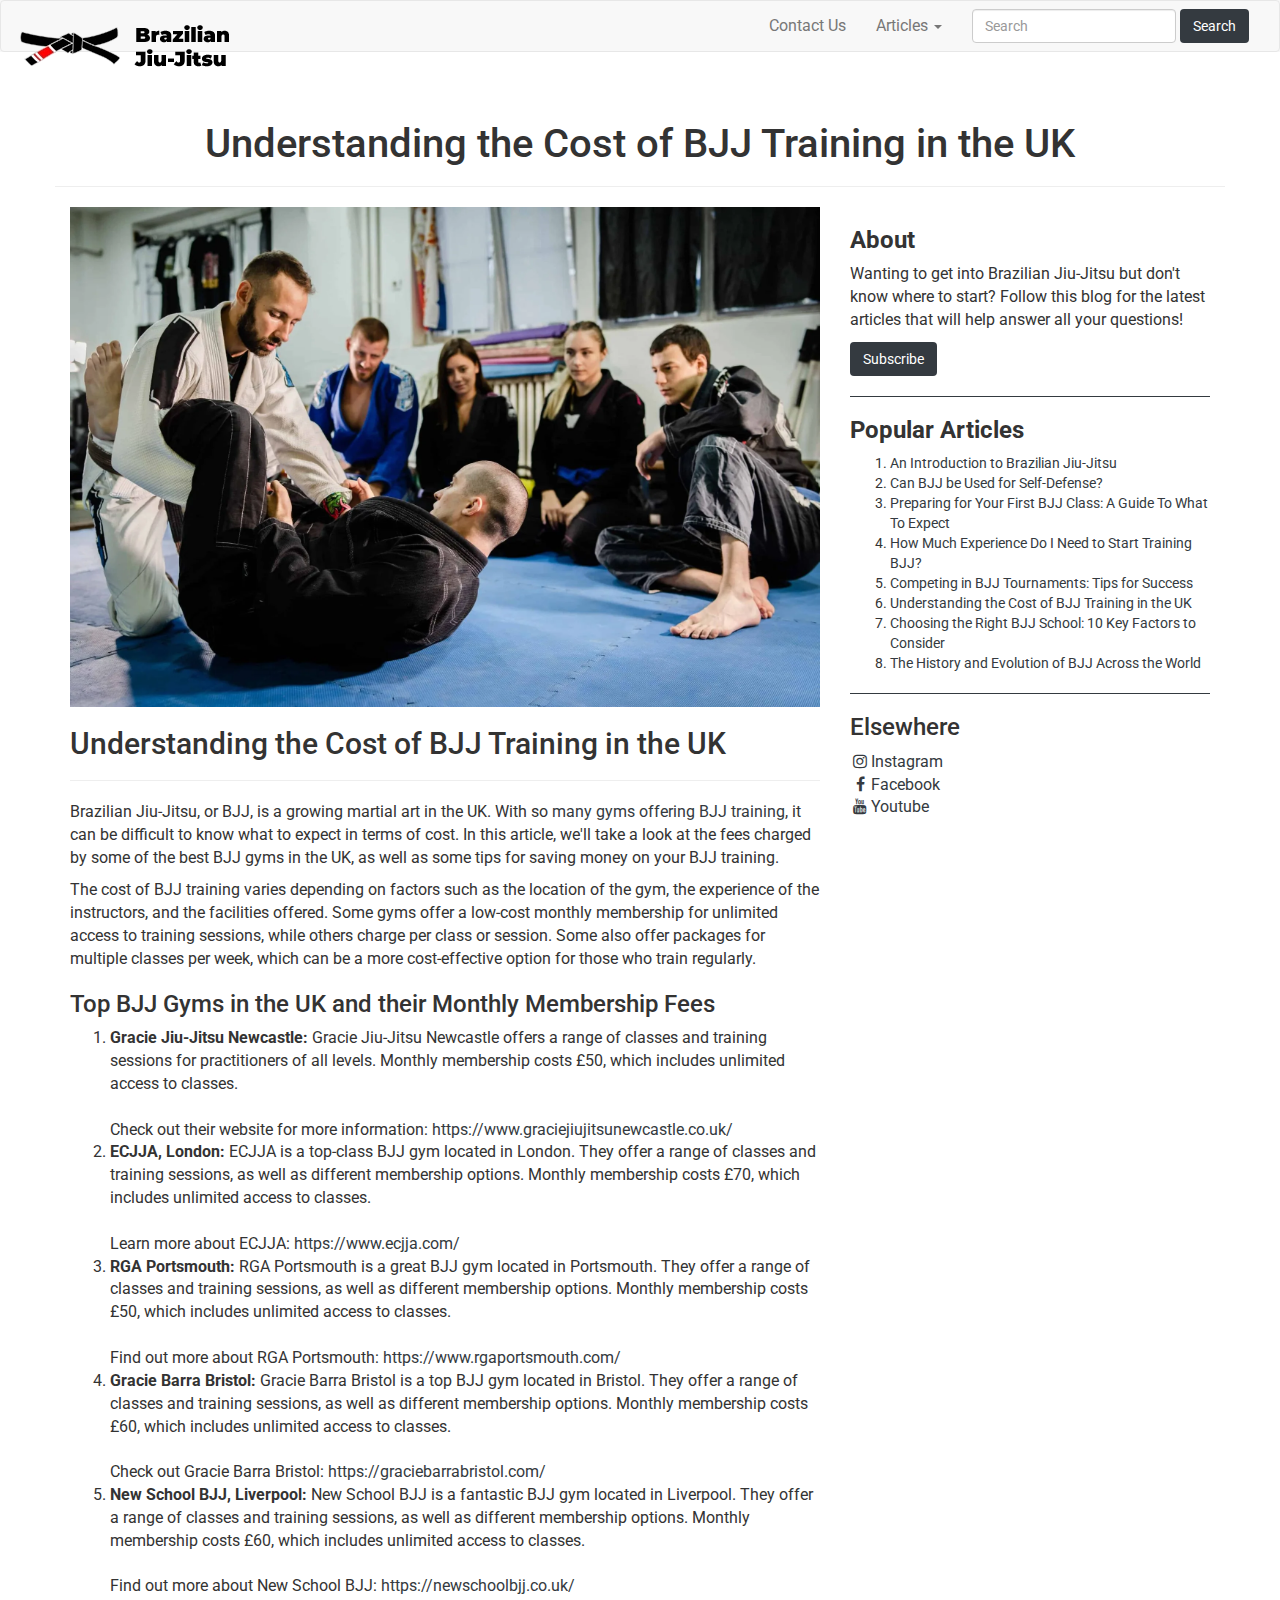
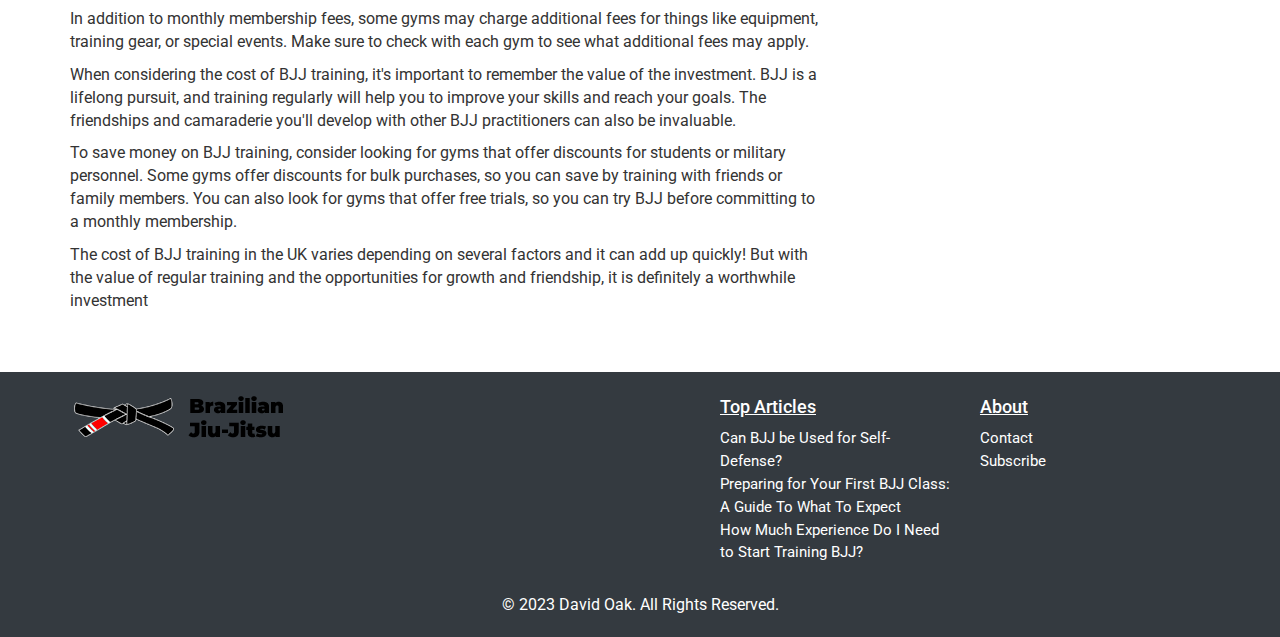
<file: cost.html>
<!DOCTYPE html>
<html lang="en">

<head>
    <meta charset="UTF-8">
    <meta http-equiv="X-UA-Compatible" content="IE=edge">
    <meta name="viewport" content="width=device-width, initial-scale=1.0">
    <!-- Bootstrap -->
    <link rel="stylesheet" href="https://cdn.jsdelivr.net/npm/bootstrap@3.4.1/dist/css/bootstrap.min.css"
        integrity="sha384-HSMxcRTRxnN+Bdg0JdbxYKrThecOKuH5zCYotlSAcp1+c8xmyTe9GYg1l9a69psu" crossorigin="anonymous">
    <!-- CSS Files -->
    <link rel="stylesheet" href="assets/css/style.css">
    <link rel="stylesheet" href="https://cdnjs.cloudflare.com/ajax/libs/font-awesome/4.7.0/css/font-awesome.min.css">
    <!-- Google Fonts -->
    <link href="https://fonts.googleapis.com/css?family=Roboto&display=swap" rel="stylesheet">

    <!-- Title & Meta Data -->
    <title>Understanding the Cost of BJJ Training in the UK</title>
    <meta name="description"
        content="In this article, we’ll take a look at the fees charged by some of the best BJJ gyms in the UK, as well as some tips for saving money on your BJJ training.">
    <link rel="icon" href="assets/images/bjj-favicon.png" type="image/x-icon">

    <!--Note from David Oak -> Thank's for checking out my sourcecode and hopefully some of the content on here will inspire you to take a Brazilian Jiu-Jitsu class-->
</head>

<body>
    <!-- Start Nav Bar -->
    <div class="full-width-container">
        <nav class="navbar navbar-default" id="bootsrap-nav-bar">
            <div class="container-fluid">
                <div class="navbar-header">
                    <button type="button" class="navbar-toggle collapsed" data-toggle="collapse"
                        data-target="#navbar-collapse" aria-expanded="false">
                        <span class="sr-only">Toggle navigation</span>
                        <span class="icon-bar"></span>
                        <span class="icon-bar"></span>
                        <span class="icon-bar"></span>
                    </button>
                    <a class="navbar-brand" href="index.html">
                        <img alt="Brand" src="assets/images/bjj-logo.webp">
                    </a>
                </div>
                <div class="collapse navbar-collapse" id="navbar-collapse">
                    <form class="navbar-form navbar-right">
                        <input class="form-control" type="search" placeholder="Search" aria-label="Search"
                            id="nav-search">
                        <button type="button" class="btn btn-secondary" data-toggle="modal"
                            data-target="#searchmodal">Search</button>
                    </form>
                    <ul class="nav navbar-nav navbar-right">
                        <li><a href="contact.html">Contact Us</a></li>
                        <li class="dropdown">
                            <a href="#" class="dropdown-toggle" data-toggle="dropdown" role="button"
                                aria-haspopup="true" aria-expanded="false">Articles <span class="caret"></span></a>
                            <ul class="dropdown-menu">
                                <li><a href="introduction-bjj.html">An Introduction to Brazilian
                                        Jiu-Jitsu</a></li>
                                <li><a href="self-defense.html">Can BJJ be Used for Self-Defense?</a></li>
                                <li><a href="prepping-first-day.html">Preparing for Your First BJJ
                                        Class: A Guide To What To Expect</a></li>
                                <li><a href="experience.html">How Much Experience Do I Need to Start
                                        Training
                                        BJJ?</a></li>
                                <li><a href="competing.html">Competing in BJJ Tournaments: Tips for
                                        Success</a></li>
                                <li><a href="cost.html">Understanding the Cost of BJJ Training in the
                                        UK</a></li>
                                <li><a href="right-school.html">Choosing the Right BJJ School: 10 Key
                                        Factors to
                                        Consider</a></li>
                                <li><a href="history-evolution.html">The History and Evolution of BJJ
                                        Across the World</a></li>
                            </ul>
                        </li>
                    </ul>

                </div>
            </div>
        </nav>
    </div>
    <!-- End Nav Bar -->

    <!-- Search Modal -->
    <div class="modal fade" id="searchmodal" tabindex="-1" role="dialog" aria-labelledby="searchmodal"
        aria-hidden="true">
        <div class="modal-dialog" role="document">
            <div class="modal-content">
                <div class="modal-header">
                    <h2 class="modal-title">Heya!</h2>
                </div>
                <div class="modal-body">
                    Thanks for testing this but as this is an HTML and CSS site only, search functionality isn't
                    included
                </div>
                <div class="modal-footer">
                    <button type="button" class="btn btn-secondary" data-dismiss="modal">Close</button>
                </div>
            </div>
        </div>
    </div>
    <!-- End Search Modal -->

    <!-- Start Article-->
    <div class="container">
        <div class="row">
            <h1 id="more-articles">Understanding the Cost of BJJ Training in the UK</h1>
            <hr>
            <div class="col-md-8">
                <div class="blog-post">
                    <article>
                        <img src="assets/images/article-5.webp" alt="Cost of Training BJJ" class="img-responsive"
                            style="width: 100%;">
                        <h2>Understanding the Cost of BJJ Training in the UK</h2>
                    </article>
                    <hr>
                    <div class="blog-post-mini">
                        <p>Brazilian Jiu-Jitsu, or BJJ, is a growing martial art in the UK. With so <a
                                href="https://www.shimeru.co.uk/top-10-uk-bjj-gyms-to-visit-in-2023/">many gyms offering
                                BJJ training</a>, it can be difficult to know what to expect in terms of cost. In this
                            article, we'll take a look at the fees charged by some of the best BJJ gyms in the UK, as
                            well as some tips for saving money on your BJJ training.</p>
                        <p>The cost of BJJ training varies depending on factors such as the location of the gym, the
                            experience of the instructors, and the facilities offered. Some gyms offer a low-cost
                            monthly membership for unlimited access to training sessions, while others charge per class
                            or session. Some also offer packages for multiple classes per week, which can be a more
                            cost-effective option for those who train regularly.</p>
                        <h3>Top BJJ Gyms in the UK and their Monthly Membership Fees</h3>
                        <div class="cost-gyms">
                            <ol>
                                <li>
                                    <strong>Gracie Jiu-Jitsu Newcastle:</strong> Gracie Jiu-Jitsu Newcastle offers a
                                    range
                                    of classes and training sessions for practitioners of all levels. Monthly membership
                                    costs £50, which includes unlimited access to classes.
                                    <br><br>
                                    Check out their website for more information: <a
                                        href="https://www.graciejiujitsunewcastle.co.uk/">https://www.graciejiujitsunewcastle.co.uk/</a>
                                </li>
                                <li>
                                    <strong>ECJJA, London:</strong> ECJJA is a top-class BJJ gym located in London. They
                                    offer a range of classes and training sessions, as well as different membership
                                    options.
                                    Monthly membership costs £70, which includes unlimited access to classes.
                                    <br><br>
                                    Learn more about ECJJA: <a href="https://www.ecjja.com/">https://www.ecjja.com/</a>
                                </li>
                                <li>
                                    <strong>RGA Portsmouth:</strong> RGA Portsmouth is a great BJJ gym located in
                                    Portsmouth. They offer a range of classes and training sessions, as well as
                                    different
                                    membership options. Monthly membership costs £50, which includes unlimited access to
                                    classes.
                                    <br><br>
                                    Find out more about RGA Portsmouth: <a
                                        href="https://www.rgaportsmouth.com/">https://www.rgaportsmouth.com/</a>
                                </li>
                                <li>
                                    <strong>Gracie Barra Bristol:</strong> Gracie Barra Bristol is a top BJJ gym located
                                    in
                                    Bristol. They offer a range of classes and training sessions, as well as different
                                    membership options. Monthly membership costs £60, which includes unlimited access to
                                    classes.
                                    <br><br>
                                    Check out Gracie Barra Bristol: <a
                                        href="https://graciebarrabristol.com/">https://graciebarrabristol.com/</a>
                                </li>
                                <li>
                                    <strong>New School BJJ, Liverpool:</strong> New School BJJ is a fantastic BJJ gym
                                    located in Liverpool. They offer a range of classes and training sessions, as well
                                    as
                                    different membership options. Monthly membership costs £60, which includes unlimited
                                    access to classes.
                                    <br><br>
                                    Find out more about New School BJJ: <a
                                        href="https://newschoolbjj.co.uk/">https://newschoolbjj.co.uk/</a>
                                </li>
                            </ol>
                        </div>
                        <p>In addition to monthly membership fees, some gyms may charge additional fees for things like
                            equipment, training gear, or special events. Make sure to check with each gym to see what
                            additional fees may apply.</p>
                        <p>When considering the cost of BJJ training, it's important to remember the value of the
                            investment. BJJ is a lifelong pursuit, and training regularly will help you to improve your
                            skills and reach your goals. The friendships and camaraderie you'll develop with other BJJ
                            practitioners can also be invaluable.</p>
                        <p>To save money on BJJ training, consider looking for gyms that offer discounts for students or
                            military personnel. Some gyms offer discounts for bulk purchases, so you can save by
                            training with friends or family members. You can also look for gyms that offer free trials,
                            so you can try BJJ before committing to a monthly membership.</p>
                        <p>The cost of BJJ training in the UK varies depending on several factors and it can add up
                            quickly! But with the value of regular training and the opportunities for growth and
                            friendship, it is definitely a worthwhile investment</p>
                    </div>
                </div>
            </div>
            <!-- End Article-->

            <!-- Start Sidebar -->
            <aside class="col-md-4 home-sidebar">
                <h3 class="side-bar">About</h3>
                <p>Wanting to get into Brazilian Jiu-Jitsu but don't know where to start? Follow this blog for the
                    latest articles that will help answer all your questions!</p>
                <button type="button" class="btn btn-secondary" data-toggle="modal"
                    data-target="#subscribe-modal">Subscribe</button>
                <!-- Start Subscribe Modal -->
                <div class="modal fade" id="subscribe-modal" tabindex="-1" role="dialog"
                    aria-labelledby="subscribe-modal" aria-hidden="true">
                    <div class="modal-dialog" role="document">
                        <div class="modal-content">
                            <div class="modal-header">
                                <h2 class="modal-title">Subscribe</h2>
                            </div>
                            <div class="modal-body">
                                <form id="subscribe">
                                    <div class="row">
                                        <p>Leave us your email address and get the latest articles delivered
                                            directly
                                            into your mailbox!</p>
                                        <div class="form-group">
                                            <label for="emailInput">Email address:</label>
                                            <input type="email" class="form-control" id="emailInput"
                                                aria-describedby="emailInput" placeholder="Enter email">
                                        </div>
                                    </div>
                                </form>
                            </div>
                            <div class="modal-footer">
                                <button type="button" class="btn btn-secondary" data-dismiss="modal">Close</button>
                            </div>
                        </div>
                    </div>
                </div>
                <!-- End Subscribe Modal -->
                <hr class="side-bar-hr">
                <h3 class="side-bar">Popular Articles</h3>
                <ol class="list-side-bar">
                    <li><a href="introduction-bjj.html">An Introduction to Brazilian
                            Jiu-Jitsu</a></li>
                    <li><a href="self-defense.html">Can BJJ be Used for Self-Defense?</a></li>
                    <li><a href="prepping-first-day.html">
                            Preparing for Your First BJJ Class: A Guide To What To Expect</a></li>
                    <li><a href="experience.html">How Much Experience Do I Need to Start Training BJJ?</a></li>
                    <li><a href="competing.html">Competing in BJJ Tournaments: Tips for Success</a></li>
                    <li><a href="cost.html">Understanding the Cost of BJJ Training in the UK</a></li>
                    <li><a href="right-school.html">Choosing the Right BJJ School: 10 Key Factors to Consider</a>
                    </li>
                    <li><a href="history-evolution.html">The History and Evolution of BJJ Across the World</a></li>
                </ol>
                <hr class="side-bar-hr">
                <h3 class="font-italic">Elsewhere</h3>
                <ol class="list-unstyled">
                    <li><a href=""><i class="fa fa-instagram fa-fw"></i>Instagram</a></li>
                    <li><a href=""><i class="fa fa-facebook fa-fw"></i>Facebook</a></li>
                    <li><a href=""><i class="fa fa-youtube fa-fw"></i>Youtube</a></li>
                </ol>
            </aside>
            <!-- End Sidebar -->
        </div>
    </div>

    <!-- Start Footer -->
    <footer class="footer">
        <div class="container">
            <div class="row">
                <div class="col-md-4">
                    <div class="logo">
                        <img src="assets/images/bjj-logo.png" alt="BJJ Logo">
                    </div>
                </div>
                <div class="col-md-8 footer-links">
                    <div class="row">
                        <div class="col-md-4"></div>
                        <div class="col-md-4">
                            <h4>Top Articles</h4>
                            <ul class="list-unstyled">
                                <li><a href="self-defense.html">Can BJJ be Used for Self-Defense?</a></li>
                                <li><a href="prepping-first-day.html">
                                        Preparing for Your First BJJ Class: A Guide To What To Expect</a></li>
                                <li><a href="experience.html">How Much Experience Do I Need to Start Training
                                        BJJ?</a>
                                </li>
                            </ul>
                        </div>
                        <div class="col-md-4">
                            <h4>About</h4>
                            <ul class="list-unstyled">
                                <li><a href="contact.html">Contact</a></li>
                                <li><a href="">Subscribe</a></li>
                            </ul>
                        </div>
                    </div>
                </div>
            </div>
        </div>
        <div class="footer-full-width-container">
            <div class="footer-container">
                <p>&copy; 2023 David Oak. All Rights Reserved.</p>
            </div>
        </div>
    </footer>
    <!-- End Footer -->

    <!-- jQuery (necessary for Bootstrap's JavaScript plugins) -->
    <script src="https://code.jquery.com/jquery-1.12.4.min.js"
        integrity="sha384-nvAa0+6Qg9clwYCGGPpDQLVpLNn0fRaROjHqs13t4Ggj3Ez50XnGQqc/r8MhnRDZ"
        crossorigin="anonymous"></script>
    <!-- JS Scripts -->
    <script src="https://cdn.jsdelivr.net/npm/bootstrap@3.4.1/dist/js/bootstrap.min.js"
        integrity="sha384-aJ21OjlMXNL5UyIl/XNwTMqvzeRMZH2w8c5cRVpzpU8Y5bApTppSuUkhZXN0VxHd"
        crossorigin="anonymous"></script>
    <script>var maxLength = 100;
        var paragraphs = document.getElementsByClassName("blog-intro");
        for (var i = 0; i < paragraphs.length; i++) {
            var text = paragraphs[i].textContent;
            if (text.length > maxLength) {
                var truncatedText = text.substring(0, maxLength) + "...";
                paragraphs[i].textContent = truncatedText;
            }
        }
    </script>
    <script>
        document.querySelector('.hamburger').addEventListener('click', function () {
            const mobileNav = document.querySelector('.mobile-nav');
            mobileNav.style.display = mobileNav.style.display === 'block' ? 'none' : 'block';
        });
    </script>
</body>

</html>
</file>
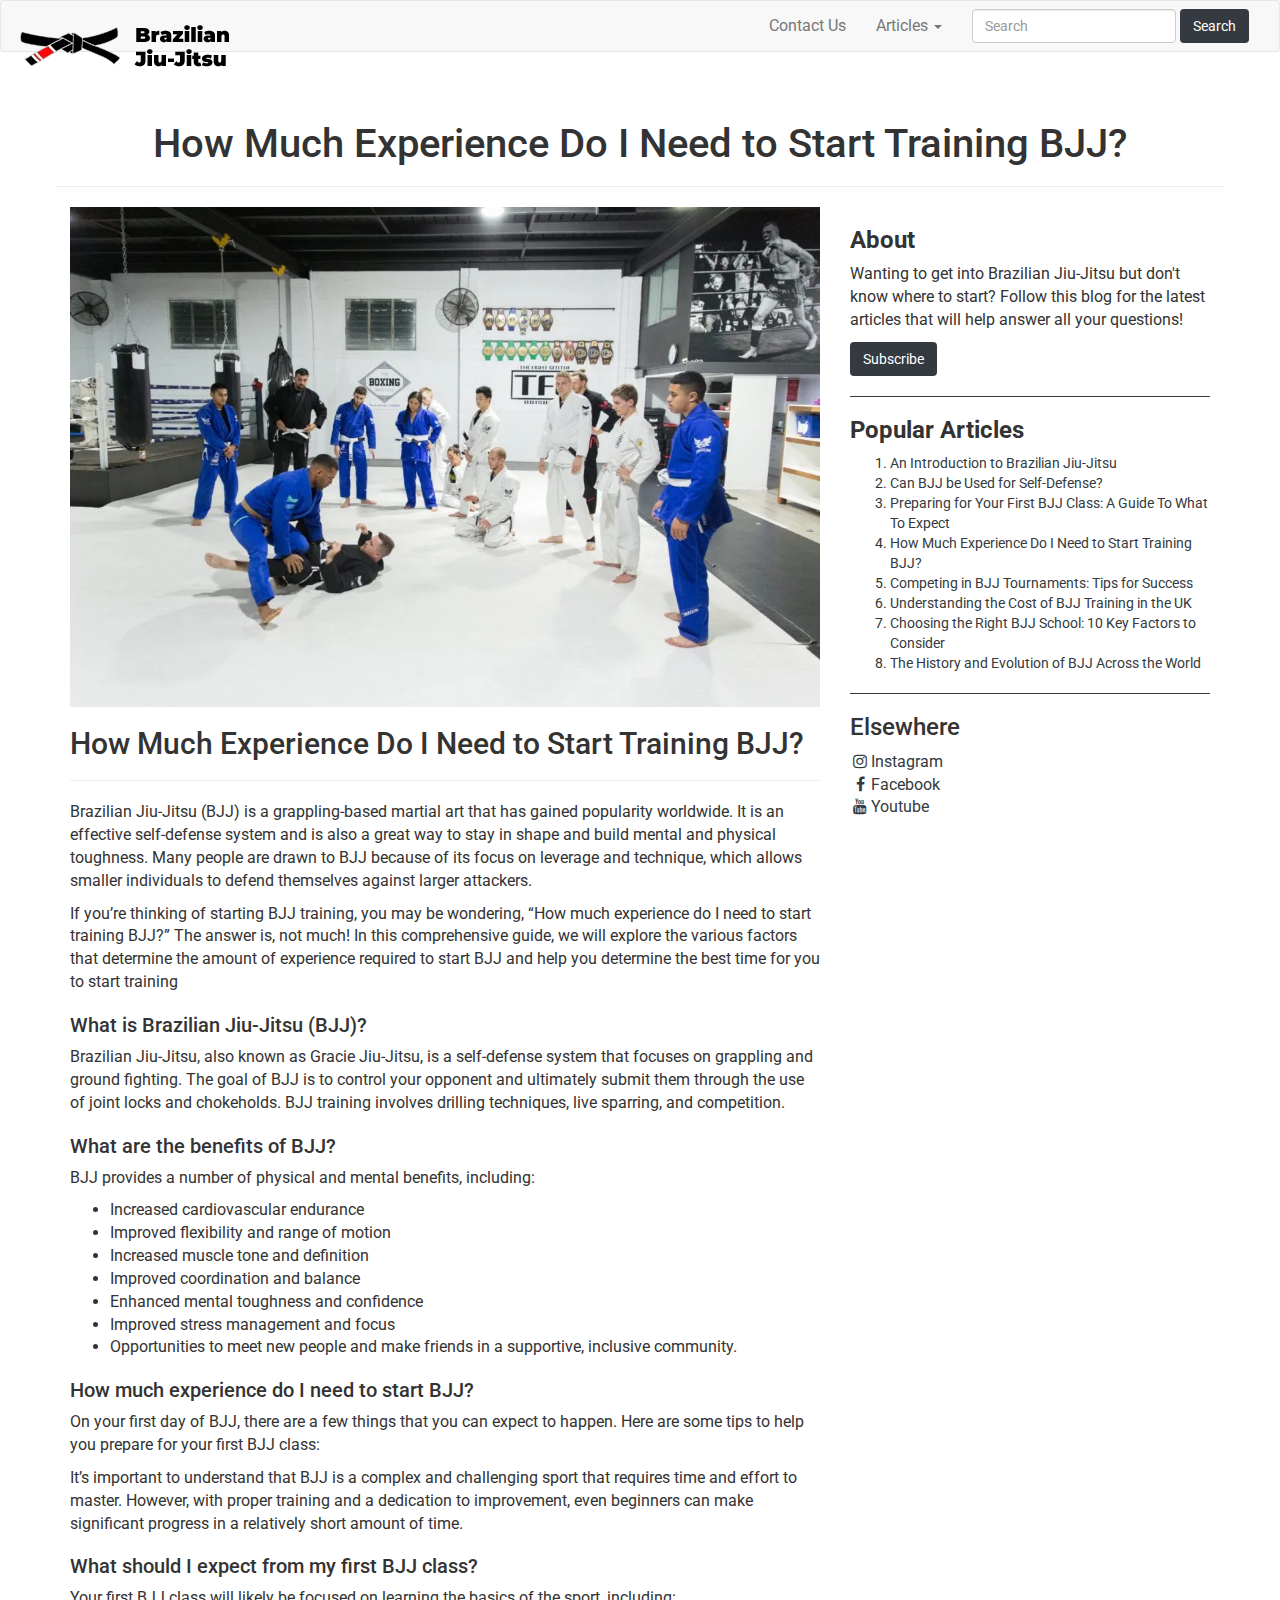
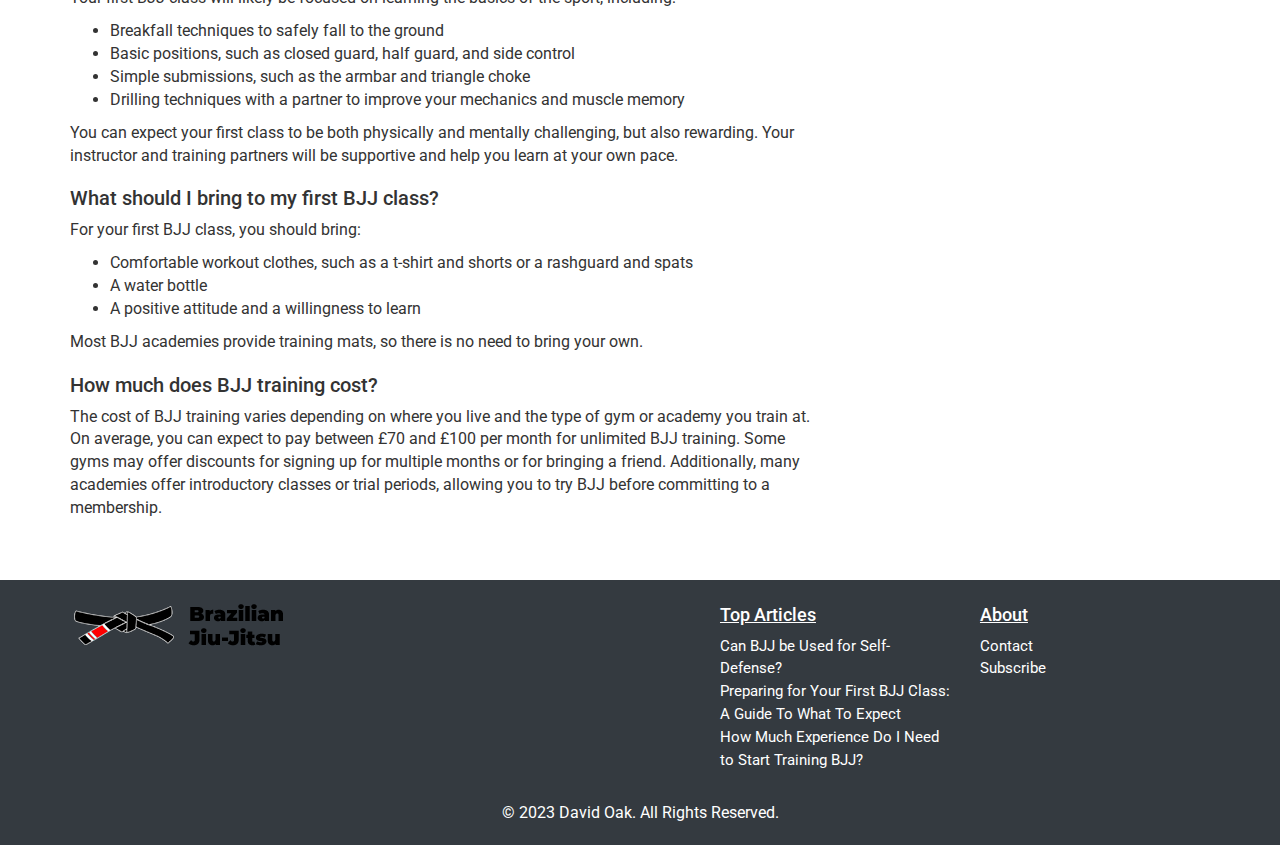
<file: experience.html>
<!DOCTYPE html>
<html lang="en">

<head>
    <meta charset="UTF-8">
    <meta http-equiv="X-UA-Compatible" content="IE=edge">
    <meta name="viewport" content="width=device-width, initial-scale=1.0">
    <!-- Bootstrap -->
    <link rel="stylesheet" href="https://cdn.jsdelivr.net/npm/bootstrap@3.4.1/dist/css/bootstrap.min.css"
        integrity="sha384-HSMxcRTRxnN+Bdg0JdbxYKrThecOKuH5zCYotlSAcp1+c8xmyTe9GYg1l9a69psu" crossorigin="anonymous">
    <!-- CSS Files -->
    <link rel="stylesheet" href="assets/css/style.css">
    <link rel="stylesheet" href="https://cdnjs.cloudflare.com/ajax/libs/font-awesome/4.7.0/css/font-awesome.min.css">
    <!-- Google Fonts -->
    <link href="https://fonts.googleapis.com/css?family=Roboto&display=swap" rel="stylesheet">
    <link href="https://fonts.googleapis.com/css?family=Montserrat&display=swap" rel="stylesheet">

    <!-- Title & Meta Data -->
    <title>How Much Experience Do I Need to Start Training BJJ?</title>
    <meta name="description"
        content=" In this comprehensive guide, we will explore the various factors that determine the amount of experience required to start BJJ and help you determine the best time for you to start training.">
    <link rel="icon" href="assets/images/bjj-favicon.png" type="image/x-icon">

    <!--Note from David Oak -> Thank's for checking out my sourcecode and hopefully some of the content on here will inspire you to take a Brazilian Jiu-Jitsu class-->
</head>

<body>
    <!-- Start Nav Bar -->
    <div class="full-width-container">
        <nav class="navbar navbar-default" id="bootsrap-nav-bar">
            <div class="container-fluid">
                <div class="navbar-header">
                    <button type="button" class="navbar-toggle collapsed" data-toggle="collapse"
                        data-target="#navbar-collapse" aria-expanded="false">
                        <span class="sr-only">Toggle navigation</span>
                        <span class="icon-bar"></span>
                        <span class="icon-bar"></span>
                        <span class="icon-bar"></span>
                    </button>
                    <a class="navbar-brand" href="index.html">
                        <img alt="Brand" src="assets/images/bjj-logo.webp">
                    </a>
                </div>
                <div class="collapse navbar-collapse" id="navbar-collapse">
                    <form class="navbar-form navbar-right">
                        <input class="form-control" type="search" placeholder="Search" aria-label="Search"
                            id="nav-search">
                        <button type="button" class="btn btn-secondary" data-toggle="modal"
                            data-target="#searchmodal">Search</button>
                    </form>
                    <ul class="nav navbar-nav navbar-right">
                        <li><a href="contact.html">Contact Us</a></li>
                        <li class="dropdown">
                            <a href="#" class="dropdown-toggle" data-toggle="dropdown" role="button"
                                aria-haspopup="true" aria-expanded="false">Articles <span class="caret"></span></a>
                            <ul class="dropdown-menu">
                                <li><a href="introduction-bjj.html">An Introduction to Brazilian
                                        Jiu-Jitsu</a></li>
                                <li><a href="self-defense.html">Can BJJ be Used for Self-Defense?</a></li>
                                <li><a href="prepping-first-day.html">Preparing for Your First BJJ
                                        Class: A Guide To What To Expect</a></li>
                                <li><a href="experience.html">How Much Experience Do I Need to Start
                                        Training
                                        BJJ?</a></li>
                                <li><a href="competing.html">Competing in BJJ Tournaments: Tips for
                                        Success</a></li>
                                <li><a href="cost.html">Understanding the Cost of BJJ Training in the
                                        UK</a></li>
                                <li><a href="right-school.html">Choosing the Right BJJ School: 10 Key
                                        Factors to
                                        Consider</a></li>
                                <li><a href="history-evolution.html">The History and Evolution of BJJ
                                        Across the World</a></li>
                            </ul>
                        </li>
                    </ul>

                </div>
            </div>
        </nav>
    </div>
    <!-- End Nav Bar -->

    <!-- Search Modal -->
    <div class="modal fade" id="searchmodal" tabindex="-1" role="dialog" aria-labelledby="searchmodal"
        aria-hidden="true">
        <div class="modal-dialog" role="document">
            <div class="modal-content">
                <div class="modal-header">
                    <h2 class="modal-title">Heya!</h2>
                </div>
                <div class="modal-body">
                    Thanks for testing this but as this is an HTML and CSS site only, search functionality isn't
                    included
                </div>
                <div class="modal-footer">
                    <button type="button" class="btn btn-secondary" data-dismiss="modal">Close</button>
                </div>
            </div>
        </div>
    </div>
    <!-- End Search Modal -->

    <!-- Start Article-->
    <div class="container">
        <div class="row">
            <h1 id="more-articles">How Much Experience Do I Need to Start Training BJJ?</h1>
            <hr>
            <div class="col-md-8">
                <div class="blog-post">
                    <article>
                        <img src="assets/images/article-3.webp" alt="Experience for BJJ Training" class="img-responsive"
                            style="width: 100%;">
                        <h2>How Much Experience Do I Need to Start Training BJJ?</h2>
                    </article>
                    <hr>
                    <div class="blog-post-mini">
                        <p>Brazilian Jiu-Jitsu (BJJ) is a grappling-based martial art that has gained popularity
                            worldwide. It is an effective self-defense system and is also a great way to stay in shape
                            and build mental and physical toughness. Many people are drawn to BJJ because of its focus
                            on leverage and technique, which allows smaller individuals to defend themselves against
                            larger attackers.</p>
                        <p>If you’re thinking of starting BJJ training, you may be wondering, “How much experience do I
                            need to start training BJJ?” The answer is, not much! In this comprehensive guide, we will
                            explore the various factors that determine the amount of experience required to start BJJ
                            and help you determine the best time for you to start training</p>
                        <h2>What is Brazilian Jiu-Jitsu (BJJ)?</h2>
                        <p>Brazilian Jiu-Jitsu, also known as Gracie Jiu-Jitsu, is a self-defense system that focuses on
                            grappling and ground fighting. The goal of BJJ is to control your opponent and ultimately
                            submit them through the use of joint locks and chokeholds. BJJ training involves drilling
                            techniques, live sparring, and competition.</p>
                        <h2>What are the benefits of BJJ?</h2>
                        <p>BJJ provides a number of physical and mental benefits, including:</p>
                        <ul>
                            <li>Increased cardiovascular endurance</li>
                            <li>Improved flexibility and range of motion</li>
                            <li>Increased muscle tone and definition</li>
                            <li>Improved coordination and balance</li>
                            <li>Enhanced mental toughness and confidence</li>
                            <li>Improved stress management and focus</li>
                            <li>Opportunities to meet new people and make friends in a supportive, inclusive community.
                            </li>
                        </ul>
                        <h2>How much experience do I need to start BJJ?</h2>
                        <p>On your first day of BJJ, there are a few things that you can expect to happen. Here are some
                            tips to help you prepare for your first BJJ class:</p>
                        <p>It’s important to understand that BJJ is a complex and challenging sport that requires time
                            and effort to master. However, with proper training and a dedication to improvement, even
                            beginners can make significant progress in a relatively short amount of time.</p>
                        <h2>What should I expect from my first BJJ class?</h2>
                        <p>Your first BJJ class will likely be focused on learning the basics of the sport,
                            including:</p>
                        <ul>
                            <li>Breakfall techniques to safely fall to the ground</li>
                            <li>Basic positions, such as closed guard, half guard, and side control</li>
                            <li>Simple submissions, such as the armbar and triangle choke</li>
                            <li>Drilling techniques with a partner to improve your mechanics and muscle memory</li>
                        </ul>
                        <p>You can expect your first class to be both physically and mentally challenging, but also
                            rewarding. Your instructor and training partners will be supportive and help you learn at
                            your own pace.</p>
                        <h2>What should I bring to my first BJJ class?</h2>
                        <p>For your first BJJ class, you should bring:</p>
                        <ul>
                            <li>Comfortable workout clothes, such as a t-shirt and shorts or a rashguard and spats</li>
                            <li>A water bottle</li>
                            <li>A positive attitude and a willingness to learn</li>
                        </ul>
                        <p>Most BJJ academies provide training mats, so there is no need to bring your own.</p>
                        <h2>How much does BJJ training cost?</h2>
                        <p>The cost of BJJ training varies depending on where you live and the type of gym or academy
                            you train at. On average, you can expect to pay between £70 and £100 per month for unlimited
                            BJJ training. Some gyms may offer discounts for signing up for multiple months or for
                            bringing a friend. Additionally, many academies offer introductory classes or trial periods,
                            allowing you to try BJJ before committing to a membership.</p>
                    </div>
                </div>
            </div>
            <!-- End Article-->

            <!-- Start Sidebar -->
            <aside class="col-md-4 home-sidebar">
                <h3 class="side-bar">About</h3>
                <p>Wanting to get into Brazilian Jiu-Jitsu but don't know where to start? Follow this blog for the
                    latest articles that will help answer all your questions!</p>
                <button type="button" class="btn btn-secondary" data-toggle="modal"
                    data-target="#subscribe-modal">Subscribe</button>
                <!-- Start Subscribe Modal -->
                <div class="modal fade" id="subscribe-modal" tabindex="-1" role="dialog"
                    aria-labelledby="subscribe-modal" aria-hidden="true">
                    <div class="modal-dialog" role="document">
                        <div class="modal-content">
                            <div class="modal-header">
                                <h2 class="modal-title">Subscribe</h2>
                            </div>
                            <div class="modal-body">
                                <form id="subscribe">
                                    <div class="row">
                                        <p>Leave us your email address and get the latest articles delivered
                                            directly
                                            into your mailbox!</p>
                                        <div class="form-group">
                                            <label for="emailInput">Email address:</label>
                                            <input type="email" class="form-control" id="emailInput"
                                                aria-describedby="emailInput" placeholder="Enter email">
                                        </div>
                                    </div>
                                </form>
                            </div>
                            <div class="modal-footer">
                                <button type="button" class="btn btn-secondary" data-dismiss="modal">Close</button>
                            </div>
                        </div>
                    </div>
                </div>
                <!-- End Subscribe Modal -->
                <hr class="side-bar-hr">
                <h3 class="side-bar">Popular Articles</h3>
                <ol class="list-side-bar">
                    <li><a href="introduction-bjj.html">An Introduction to Brazilian
                            Jiu-Jitsu</a></li>
                    <li><a href="self-defense.html">Can BJJ be Used for Self-Defense?</a></li>
                    <li><a href="prepping-first-day.html">
                            Preparing for Your First BJJ Class: A Guide To What To Expect</a></li>
                    <li><a href="experience.html">How Much Experience Do I Need to Start Training BJJ?</a></li>
                    <li><a href="competing.html">Competing in BJJ Tournaments: Tips for Success</a></li>
                    <li><a href="cost.html">Understanding the Cost of BJJ Training in the UK</a></li>
                    <li><a href="right-school.html">Choosing the Right BJJ School: 10 Key Factors to Consider</a>
                    </li>
                    <li><a href="history-evolution.html">The History and Evolution of BJJ Across the World</a></li>
                </ol>
                <hr class="side-bar-hr">
                <h3 class="font-italic">Elsewhere</h3>
                <ol class="list-unstyled">
                    <li><a href=""><i class="fa fa-instagram fa-fw"></i>Instagram</a></li>
                    <li><a href=""><i class="fa fa-facebook fa-fw"></i>Facebook</a></li>
                    <li><a href=""><i class="fa fa-youtube fa-fw"></i>Youtube</a></li>
                </ol>
            </aside>
            <!-- End Sidebar -->
        </div>
    </div>

    <!-- Start Footer -->
    <footer class="footer">
        <div class="container">
            <div class="row">
                <div class="col-md-4">
                    <div class="logo">
                        <img src="assets/images/bjj-logo.png" alt="BJJ Logo">
                    </div>
                </div>
                <div class="col-md-8 footer-links">
                    <div class="row">
                        <div class="col-md-4"></div>
                        <div class="col-md-4">
                            <h4>Top Articles</h4>
                            <ul class="list-unstyled">
                                <li><a href="self-defense.html">Can BJJ be Used for Self-Defense?</a></li>
                                <li><a href="prepping-first-day.html">
                                        Preparing for Your First BJJ Class: A Guide To What To Expect</a></li>
                                <li><a href="experience.html">How Much Experience Do I Need to Start Training
                                        BJJ?</a>
                                </li>
                            </ul>
                        </div>
                        <div class="col-md-4">
                            <h4>About</h4>
                            <ul class="list-unstyled">
                                <li><a href="contact.html">Contact</a></li>
                                <li><a href="">Subscribe</a></li>
                            </ul>
                        </div>
                    </div>
                </div>
            </div>
        </div>
        <div class="footer-full-width-container">
            <div class="footer-container">
                <p>&copy; 2023 David Oak. All Rights Reserved.</p>
            </div>
        </div>
    </footer>
    <!-- End Footer -->

    <!-- jQuery (necessary for Bootstrap's JavaScript plugins) -->
    <script src="https://code.jquery.com/jquery-1.12.4.min.js"
        integrity="sha384-nvAa0+6Qg9clwYCGGPpDQLVpLNn0fRaROjHqs13t4Ggj3Ez50XnGQqc/r8MhnRDZ"
        crossorigin="anonymous"></script>
    <!-- JS Scripts -->
    <script src="https://cdn.jsdelivr.net/npm/bootstrap@3.4.1/dist/js/bootstrap.min.js"
        integrity="sha384-aJ21OjlMXNL5UyIl/XNwTMqvzeRMZH2w8c5cRVpzpU8Y5bApTppSuUkhZXN0VxHd"
        crossorigin="anonymous"></script>
    <script>var maxLength = 100;
        var paragraphs = document.getElementsByClassName("blog-intro");
        for (var i = 0; i < paragraphs.length; i++) {
            var text = paragraphs[i].textContent;
            if (text.length > maxLength) {
                var truncatedText = text.substring(0, maxLength) + "...";
                paragraphs[i].textContent = truncatedText;
            }
        }
    </script>
    <script>
        document.querySelector('.hamburger').addEventListener('click', function () {
            const mobileNav = document.querySelector('.mobile-nav');
            mobileNav.style.display = mobileNav.style.display === 'block' ? 'none' : 'block';
        });
    </script>
</body>

</html>
</file>
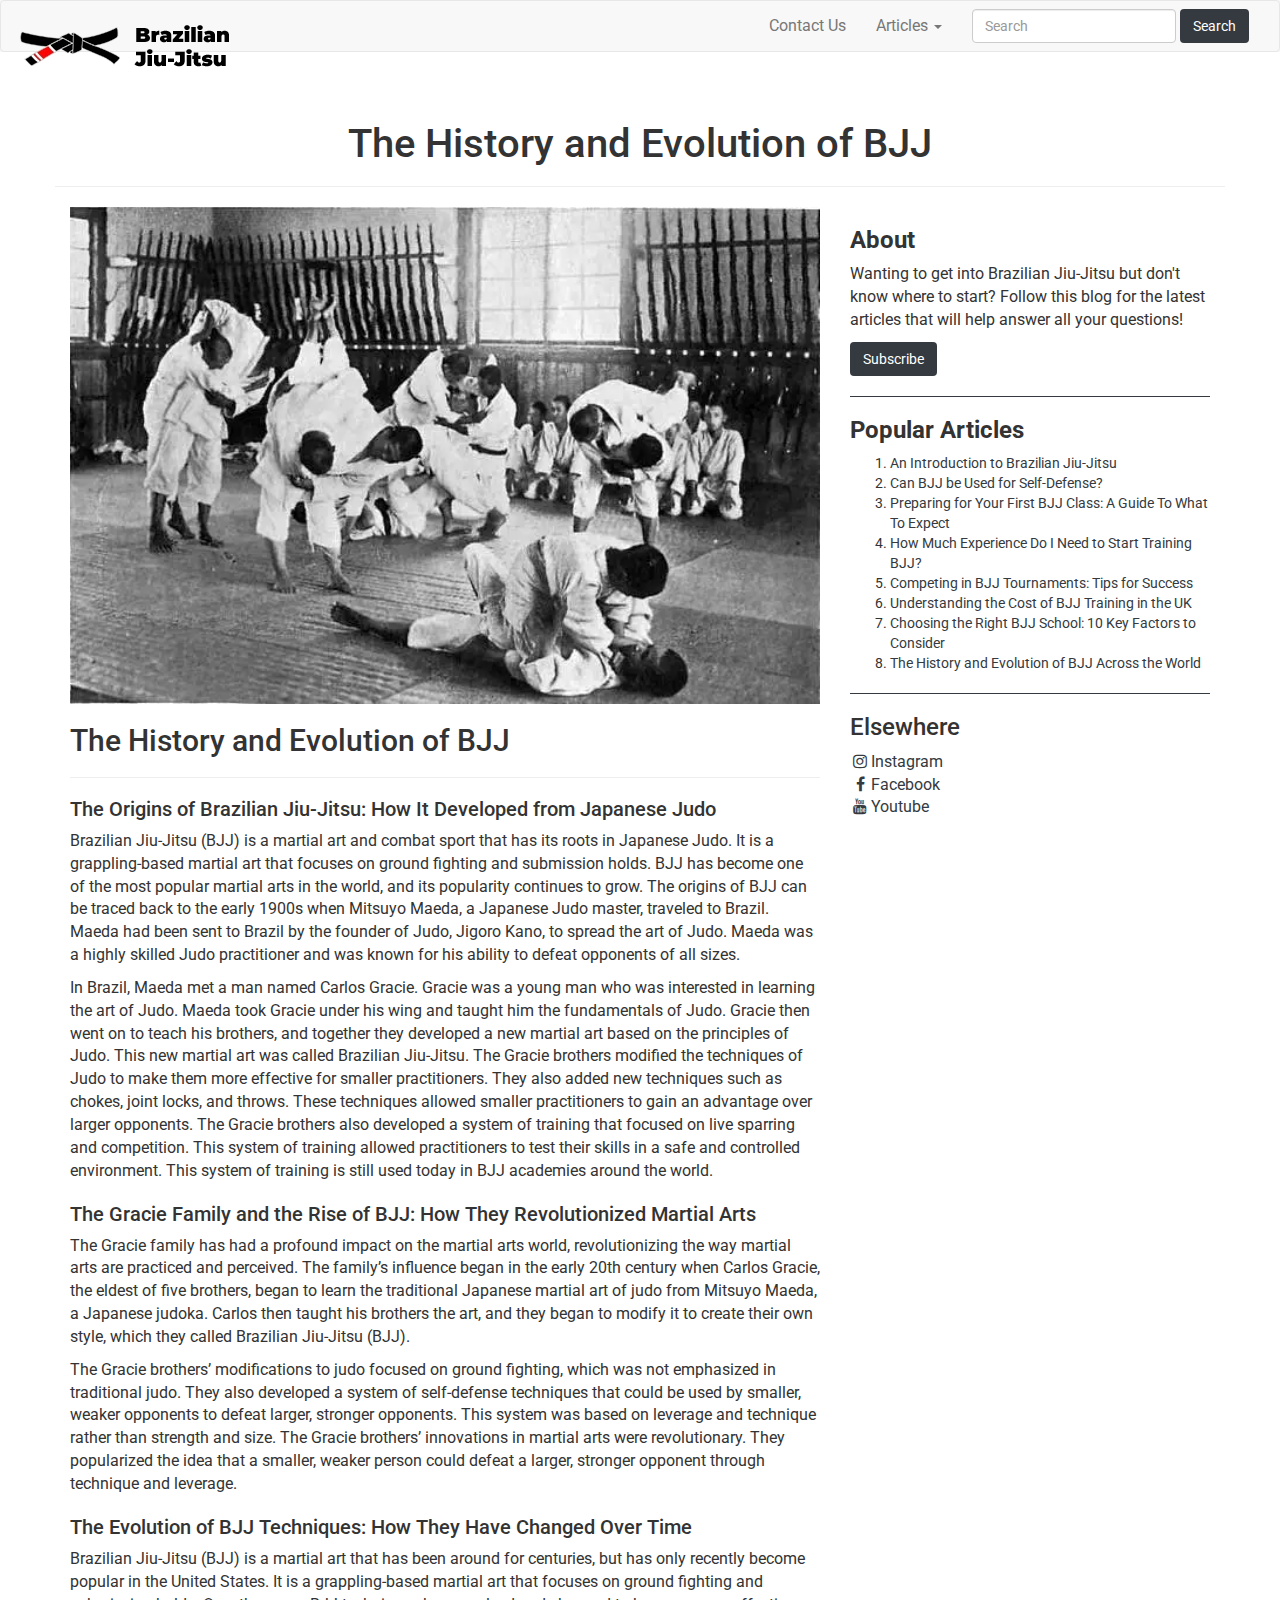
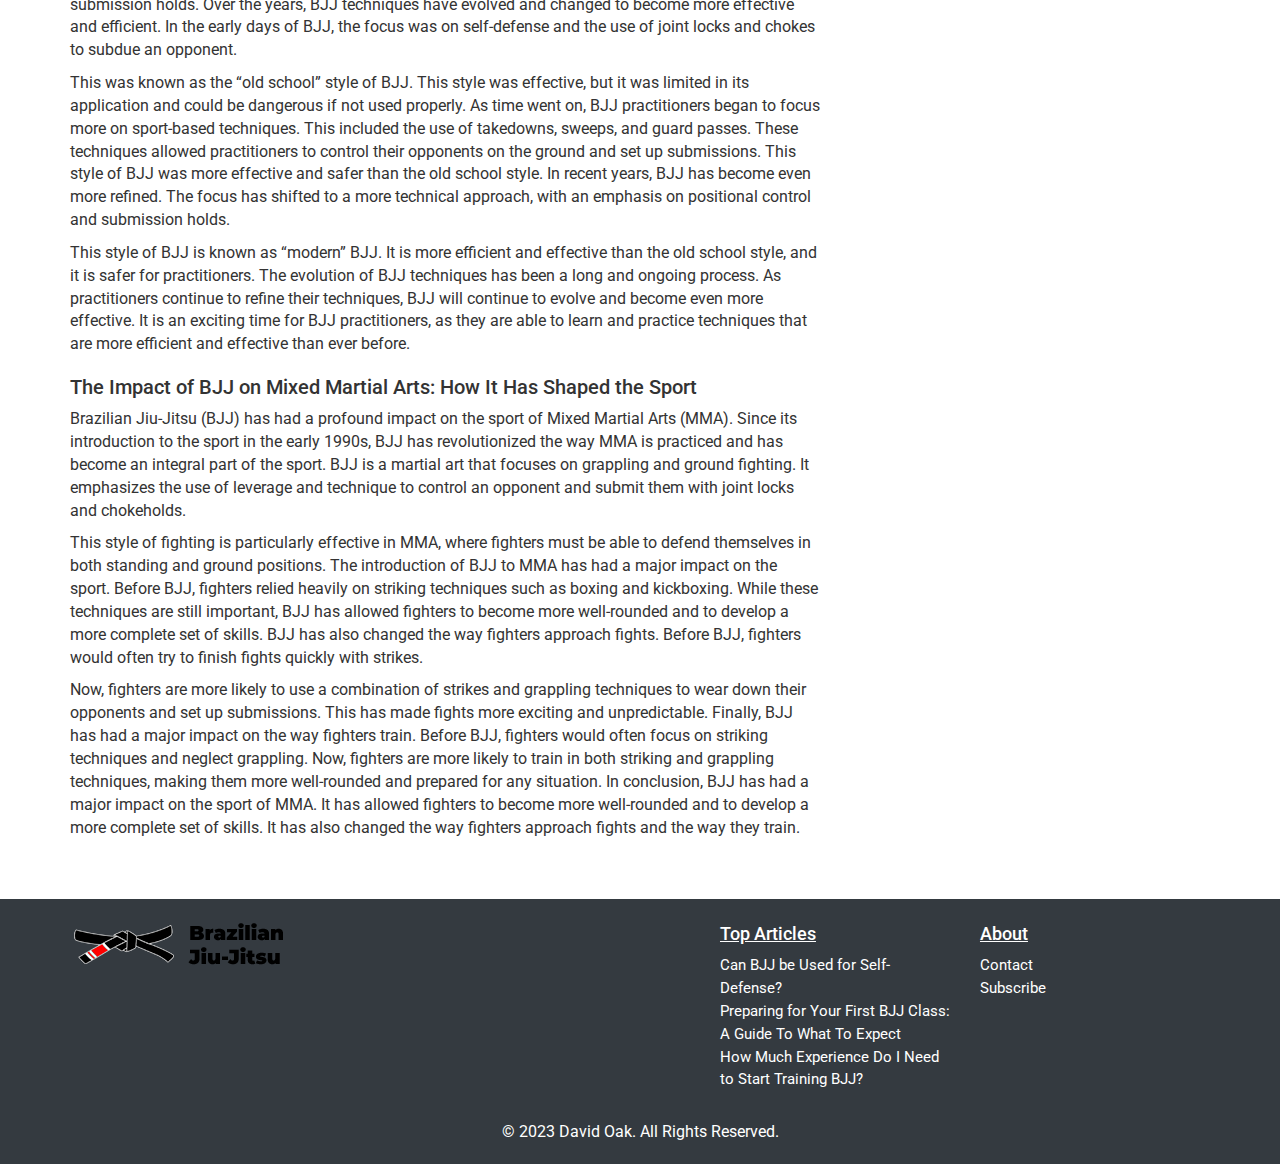
<file: history-evolution.html>
<!DOCTYPE html>
<html lang="en">

<head>
    <meta charset="UTF-8">
    <meta http-equiv="X-UA-Compatible" content="IE=edge">
    <meta name="viewport" content="width=device-width, initial-scale=1.0">
    <!-- Bootstrap -->
    <link rel="stylesheet" href="https://cdn.jsdelivr.net/npm/bootstrap@3.4.1/dist/css/bootstrap.min.css"
        integrity="sha384-HSMxcRTRxnN+Bdg0JdbxYKrThecOKuH5zCYotlSAcp1+c8xmyTe9GYg1l9a69psu" crossorigin="anonymous">
    <!-- CSS Files -->
    <link rel="stylesheet" href="assets/css/style.css">
    <link rel="stylesheet" href="https://cdnjs.cloudflare.com/ajax/libs/font-awesome/4.7.0/css/font-awesome.min.css">
    <!-- Google Fonts -->
    <link href="https://fonts.googleapis.com/css?family=Roboto&display=swap" rel="stylesheet">
    <link href="https://fonts.googleapis.com/css?family=Montserrat&display=swap" rel="stylesheet">

    <!-- Title & Meta Data -->
    <title>The History and Evolution of BJJ</title>
    <meta name="description"
        content="This article will explore the history and evolution of BJJ, from its roots in Japan to its current status as one of the most popular martial arts in the world.">
    <link rel="icon" href="assets/images/bjj-favicon.png" type="image/x-icon">

    <!--Note from David Oak -> Thank's for checking out my sourcecode and hopefully some of the content on here will inspire you to take a Brazilian Jiu-Jitsu class-->
</head>

<body>
    <!-- Start Nav Bar -->
    <div class="full-width-container">
        <nav class="navbar navbar-default" id="bootsrap-nav-bar">
            <div class="container-fluid">
                <div class="navbar-header">
                    <button type="button" class="navbar-toggle collapsed" data-toggle="collapse"
                        data-target="#navbar-collapse" aria-expanded="false">
                        <span class="sr-only">Toggle navigation</span>
                        <span class="icon-bar"></span>
                        <span class="icon-bar"></span>
                        <span class="icon-bar"></span>
                    </button>
                    <a class="navbar-brand" href="index.html">
                        <img alt="Brand" src="assets/images/bjj-logo.webp">
                    </a>
                </div>
                <div class="collapse navbar-collapse" id="navbar-collapse">
                    <form class="navbar-form navbar-right">
                        <input class="form-control" type="search" placeholder="Search" aria-label="Search"
                            id="nav-search">
                        <button type="button" class="btn btn-secondary" data-toggle="modal"
                            data-target="#searchmodal">Search</button>
                    </form>
                    <ul class="nav navbar-nav navbar-right">
                        <li><a href="contact.html">Contact Us</a></li>
                        <li class="dropdown">
                            <a href="#" class="dropdown-toggle" data-toggle="dropdown" role="button"
                                aria-haspopup="true" aria-expanded="false">Articles <span class="caret"></span></a>
                            <ul class="dropdown-menu">
                                <li><a href="introduction-bjj.html">An Introduction to Brazilian
                                        Jiu-Jitsu</a></li>
                                <li><a href="self-defense.html">Can BJJ be Used for Self-Defense?</a></li>
                                <li><a href="prepping-first-day.html">Preparing for Your First BJJ
                                        Class: A Guide To What To Expect</a></li>
                                <li><a href="experience.html">How Much Experience Do I Need to Start
                                        Training
                                        BJJ?</a></li>
                                <li><a href="competing.html">Competing in BJJ Tournaments: Tips for
                                        Success</a></li>
                                <li><a href="cost.html">Understanding the Cost of BJJ Training in the
                                        UK</a></li>
                                <li><a href="right-school.html">Choosing the Right BJJ School: 10 Key
                                        Factors to
                                        Consider</a></li>
                                <li><a href="history-evolution.html">The History and Evolution of BJJ
                                        Across the World</a></li>
                            </ul>
                        </li>
                    </ul>

                </div>
            </div>
        </nav>
    </div>
    <!-- End Nav Bar -->

    <!-- Search Modal -->
    <div class="modal fade" id="searchmodal" tabindex="-1" role="dialog" aria-labelledby="searchmodal"
        aria-hidden="true">
        <div class="modal-dialog" role="document">
            <div class="modal-content">
                <div class="modal-header">
                    <h2 class="modal-title">Heya!</h2>
                </div>
                <div class="modal-body">
                    Thanks for testing this but as this is an HTML and CSS site only, search functionality isn't
                    included
                </div>
                <div class="modal-footer">
                    <button type="button" class="btn btn-secondary" data-dismiss="modal">Close</button>
                </div>
            </div>
        </div>
    </div>
    <!-- End Search Modal -->

    <!-- Start Article-->
    <div class="container">
        <div class="row">
            <h1 id="more-articles">The History and Evolution of BJJ</h1>
            <hr>
            <div class="col-md-8">
                <div class="blog-post">
                    <article>
                        <img src="assets/images/article-7.webp" alt="Right BJJ School For You" class="img-responsive"
                            style="width: 100%;">
                        <h2>The History and Evolution of BJJ</h2>
                    </article>
                    <hr>
                    <div class="blog-post-mini">
                        <h2>The Origins of Brazilian Jiu-Jitsu: How It Developed from Japanese Judo</h2>
                        <p>Brazilian Jiu-Jitsu (BJJ) is a martial art and combat sport that has its roots in Japanese
                            Judo. It is a grappling-based martial art that focuses on ground fighting and submission
                            holds. BJJ has become one of the most popular martial arts in the world, and its popularity
                            continues to grow. The origins of BJJ can be traced back to the early 1900s when Mitsuyo
                            Maeda, a Japanese Judo master, traveled to Brazil. Maeda had been sent to Brazil by the
                            founder of Judo, Jigoro Kano, to spread the art of Judo. Maeda was a highly skilled Judo
                            practitioner and was known for his ability to defeat opponents of all sizes.</p>
                        <p>In Brazil, Maeda met a man named Carlos Gracie. Gracie was a young man who was interested in
                            learning the art of Judo. Maeda took Gracie under his wing and taught him the fundamentals
                            of Judo. Gracie then went on to teach his brothers, and together they developed a new
                            martial art based on the principles of Judo. This new martial art was called Brazilian
                            Jiu-Jitsu. The Gracie brothers modified the techniques of Judo to make them more effective
                            for smaller practitioners. They also added new techniques such as chokes, joint locks, and
                            throws. These techniques allowed smaller practitioners to gain an advantage over larger
                            opponents. The Gracie brothers also developed a system of training that focused on live
                            sparring and competition. This system of training allowed practitioners to test their skills
                            in a safe and controlled environment. This system of training is still used today in BJJ
                            academies around the world.</p>
                        <h2>The Gracie Family and the Rise of BJJ: How They Revolutionized Martial Arts</h2>
                        <p>The Gracie family has had a profound impact on the martial arts world, revolutionizing the
                            way martial arts are practiced and perceived. The family’s influence began in the early 20th
                            century when Carlos Gracie, the eldest of five brothers, began to learn the traditional
                            Japanese martial art of judo from Mitsuyo Maeda, a Japanese judoka. Carlos then taught his
                            brothers the art, and they began to modify it to create their own style, which they called
                            Brazilian Jiu-Jitsu (BJJ).</p>
                        <p>The Gracie brothers’ modifications to judo focused on ground fighting, which was not
                            emphasized in traditional judo. They also developed a system of self-defense techniques that
                            could be used by smaller, weaker opponents to defeat larger, stronger opponents. This system
                            was based on leverage and technique rather than strength and size. The Gracie brothers’
                            innovations in martial arts were revolutionary. They popularized the idea that a smaller,
                            weaker person could defeat a larger, stronger opponent through technique and leverage.</p>
                        <h2>The Evolution of BJJ Techniques: How They Have Changed Over Time</h2>
                        <p>Brazilian Jiu-Jitsu (BJJ) is a martial art that has been around for centuries, but has only
                            recently become popular in the United States. It is a grappling-based martial art that
                            focuses on ground fighting and submission holds. Over the years, BJJ techniques have evolved
                            and changed to become more effective and efficient. In the early days of BJJ, the focus was
                            on self-defense and the use of joint locks and chokes to subdue an opponent.</p>
                        <p>This was known as the “old school” style of BJJ. This style was effective, but it was limited
                            in its application and could be dangerous if not used properly. As time went on, BJJ
                            practitioners began to focus more on sport-based techniques. This included the use of
                            takedowns, sweeps, and guard passes. These techniques allowed practitioners to control their
                            opponents on the ground and set up submissions. This style of BJJ was more effective and
                            safer than the old school style. In recent years, BJJ has become even more refined. The
                            focus has shifted to a more technical approach, with an emphasis on positional control and
                            submission holds.</p>
                        <p>This style of BJJ is known as “modern” BJJ. It is more efficient and effective than the old
                            school style, and it is safer for practitioners. The evolution of BJJ techniques has been a
                            long and ongoing process. As practitioners continue to refine their techniques, BJJ will
                            continue to evolve and become even more effective. It is an exciting time for BJJ
                            practitioners, as they are able to learn and practice techniques that are more efficient and
                            effective than ever before.</p>
                        <h2>The Impact of BJJ on Mixed Martial Arts: How It Has Shaped the Sport</h2>
                        <p>Brazilian Jiu-Jitsu (BJJ) has had a profound impact on the sport of Mixed Martial Arts (MMA).
                            Since its introduction to the sport in the early 1990s, BJJ has revolutionized the way MMA
                            is practiced and has become an integral part of the sport. BJJ is a martial art that focuses
                            on grappling and ground fighting. It emphasizes the use of leverage and technique to control
                            an opponent and submit them with joint locks and chokeholds.</p>
                        <p>This style of fighting is particularly effective in MMA, where fighters must be able to
                            defend themselves in both standing and ground positions. The introduction of BJJ to MMA has
                            had a major impact on the sport. Before BJJ, fighters relied heavily on striking techniques
                            such as boxing and kickboxing. While these techniques are still important, BJJ has allowed
                            fighters to become more well-rounded and to develop a more complete set of skills. BJJ has
                            also changed the way fighters approach fights. Before BJJ, fighters would often try to
                            finish fights quickly with strikes.</p>
                        <p>Now, fighters are more likely to use a combination of strikes and grappling techniques to
                            wear down their opponents and set up submissions. This has made fights more exciting and
                            unpredictable. Finally, BJJ has had a major impact on the way fighters train. Before BJJ,
                            fighters would often focus on striking techniques and neglect grappling. Now, fighters are
                            more likely to train in both striking and grappling techniques, making them more
                            well-rounded and prepared for any situation. In conclusion, BJJ has had a major impact on
                            the sport of MMA. It has allowed fighters to become more well-rounded and to develop a more
                            complete set of skills. It has also changed the way fighters approach fights and the way
                            they train.</p>
                    </div>
                </div>
            </div>
            <!-- End Article-->

            <!-- Start Sidebar -->
            <aside class="col-md-4 home-sidebar">
                <h3 class="side-bar">About</h3>
                <p>Wanting to get into Brazilian Jiu-Jitsu but don't know where to start? Follow this blog for the
                    latest articles that will help answer all your questions!</p>
                <button type="button" class="btn btn-secondary" data-toggle="modal"
                    data-target="#subscribe-modal">Subscribe</button>
                <!-- Start Subscribe Modal -->
                <div class="modal fade" id="subscribe-modal" tabindex="-1" role="dialog"
                    aria-labelledby="subscribe-modal" aria-hidden="true">
                    <div class="modal-dialog" role="document">
                        <div class="modal-content">
                            <div class="modal-header">
                                <h2 class="modal-title">Subscribe</h2>
                            </div>
                            <div class="modal-body">
                                <form id="subscribe">
                                    <div class="row">
                                        <p>Leave us your email address and get the latest articles delivered
                                            directly
                                            into your mailbox!</p>
                                        <div class="form-group">
                                            <label for="emailInput">Email address:</label>
                                            <input type="email" class="form-control" id="emailInput"
                                                aria-describedby="emailInput" placeholder="Enter email">
                                        </div>
                                    </div>
                                </form>
                            </div>
                            <div class="modal-footer">
                                <button type="button" class="btn btn-secondary" data-dismiss="modal">Close</button>
                            </div>
                        </div>
                    </div>
                </div>
                <!-- End Subscribe Modal -->
                <hr class="side-bar-hr">
                <h3 class="side-bar">Popular Articles</h3>
                <ol class="list-side-bar">
                    <li><a href="introduction-bjj.html">An Introduction to Brazilian
                            Jiu-Jitsu</a></li>
                    <li><a href="self-defense.html">Can BJJ be Used for Self-Defense?</a></li>
                    <li><a href="prepping-first-day.html">
                            Preparing for Your First BJJ Class: A Guide To What To Expect</a></li>
                    <li><a href="experience.html">How Much Experience Do I Need to Start Training BJJ?</a></li>
                    <li><a href="competing.html">Competing in BJJ Tournaments: Tips for Success</a></li>
                    <li><a href="cost.html">Understanding the Cost of BJJ Training in the UK</a></li>
                    <li><a href="right-school.html">Choosing the Right BJJ School: 10 Key Factors to Consider</a>
                    </li>
                    <li><a href="history-evolution.html">The History and Evolution of BJJ Across the World</a></li>
                </ol>
                <hr class="side-bar-hr">
                <h3 class="font-italic">Elsewhere</h3>
                <ol class="list-unstyled">
                    <li><a href=""><i class="fa fa-instagram fa-fw"></i>Instagram</a></li>
                    <li><a href=""><i class="fa fa-facebook fa-fw"></i>Facebook</a></li>
                    <li><a href=""><i class="fa fa-youtube fa-fw"></i>Youtube</a></li>
                </ol>
            </aside>
            <!-- End Sidebar -->
        </div>
    </div>

    <!-- Start Footer -->
    <footer class="footer">
        <div class="container">
            <div class="row">
                <div class="col-md-4">
                    <div class="logo">
                        <img src="assets/images/bjj-logo.png" alt="BJJ Logo">
                    </div>
                </div>
                <div class="col-md-8 footer-links">
                    <div class="row">
                        <div class="col-md-4"></div>
                        <div class="col-md-4">
                            <h4>Top Articles</h4>
                            <ul class="list-unstyled">
                                <li><a href="self-defense.html">Can BJJ be Used for Self-Defense?</a></li>
                                <li><a href="prepping-first-day.html">
                                        Preparing for Your First BJJ Class: A Guide To What To Expect</a></li>
                                <li><a href="experience.html">How Much Experience Do I Need to Start Training
                                        BJJ?</a>
                                </li>
                            </ul>
                        </div>
                        <div class="col-md-4">
                            <h4>About</h4>
                            <ul class="list-unstyled">
                                <li><a href="contact.html">Contact</a></li>
                                <li><a href="">Subscribe</a></li>
                            </ul>
                        </div>
                    </div>
                </div>
            </div>
        </div>
        <div class="footer-full-width-container">
            <div class="footer-container">
                <p>&copy; 2023 David Oak. All Rights Reserved.</p>
            </div>
        </div>
    </footer>
    <!-- End Footer -->

    <!-- jQuery (necessary for Bootstrap's JavaScript plugins) -->
    <script src="https://code.jquery.com/jquery-1.12.4.min.js"
        integrity="sha384-nvAa0+6Qg9clwYCGGPpDQLVpLNn0fRaROjHqs13t4Ggj3Ez50XnGQqc/r8MhnRDZ"
        crossorigin="anonymous"></script>
    <!-- JS Scripts -->
    <script src="https://cdn.jsdelivr.net/npm/bootstrap@3.4.1/dist/js/bootstrap.min.js"
        integrity="sha384-aJ21OjlMXNL5UyIl/XNwTMqvzeRMZH2w8c5cRVpzpU8Y5bApTppSuUkhZXN0VxHd"
        crossorigin="anonymous"></script>
    <script>var maxLength = 100;
        var paragraphs = document.getElementsByClassName("blog-intro");
        for (var i = 0; i < paragraphs.length; i++) {
            var text = paragraphs[i].textContent;
            if (text.length > maxLength) {
                var truncatedText = text.substring(0, maxLength) + "...";
                paragraphs[i].textContent = truncatedText;
            }
        }
    </script>
    <script>
        document.querySelector('.hamburger').addEventListener('click', function () {
            const mobileNav = document.querySelector('.mobile-nav');
            mobileNav.style.display = mobileNav.style.display === 'block' ? 'none' : 'block';
        });
    </script>
</body>

</html>
</file>
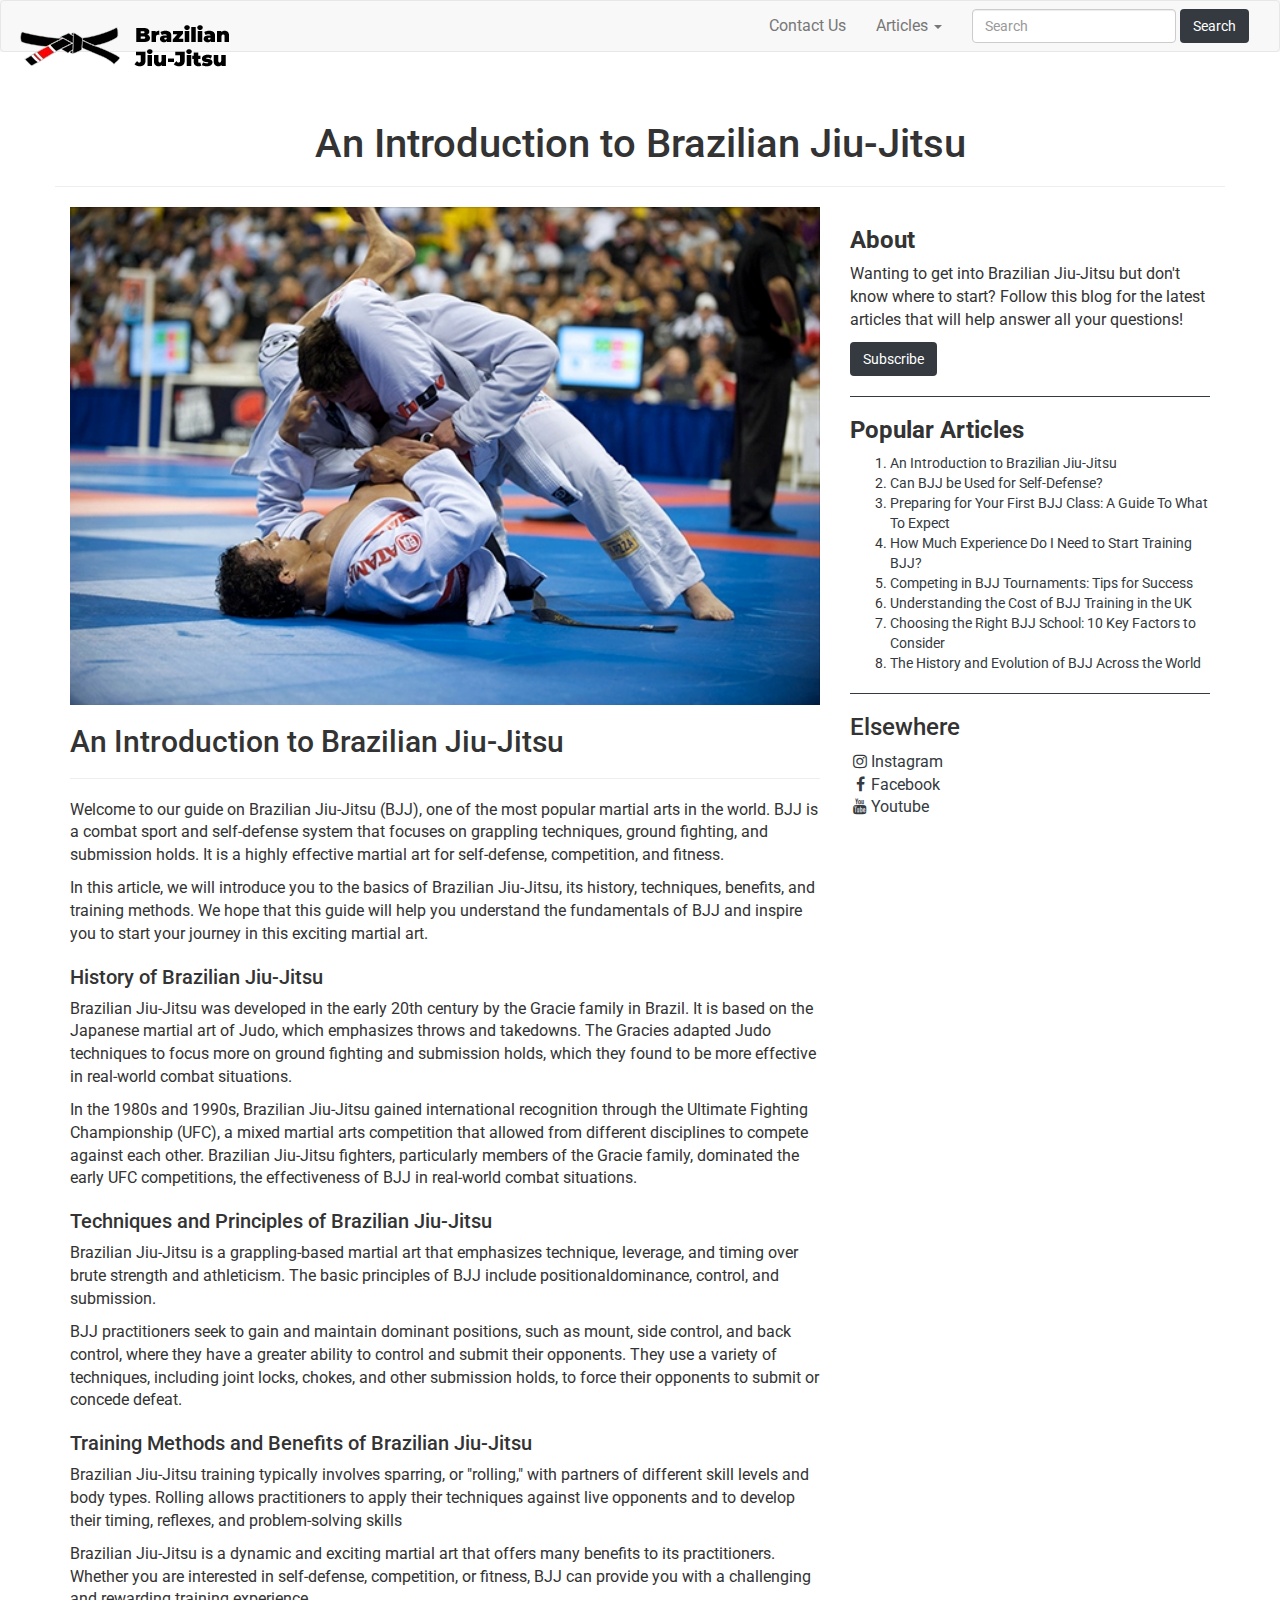
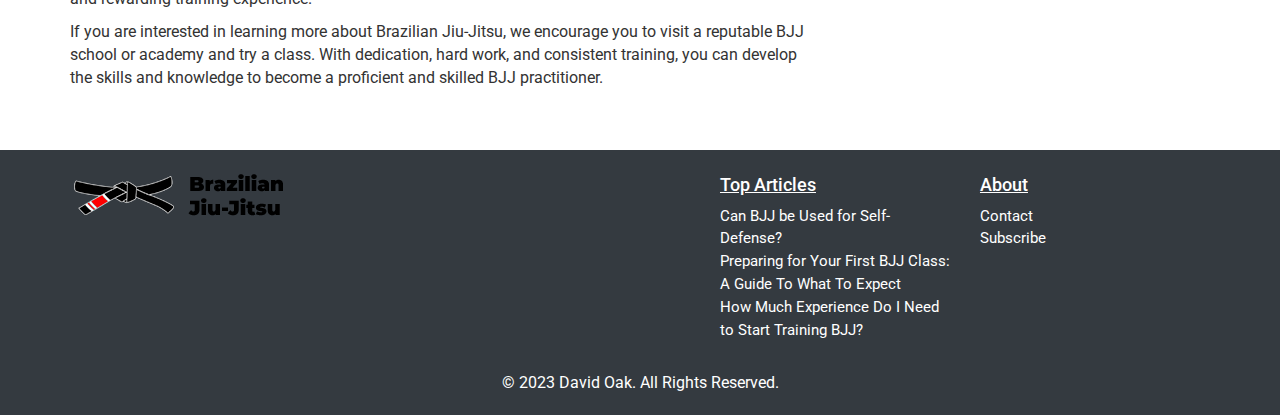
<file: introduction-bjj.html>
<!DOCTYPE html>
<html lang="en">

<head>
    <meta charset="UTF-8">
    <meta http-equiv="X-UA-Compatible" content="IE=edge">
    <meta name="viewport" content="width=device-width, initial-scale=1.0">
    <!-- Bootstrap -->
    <link rel="stylesheet" href="https://cdn.jsdelivr.net/npm/bootstrap@3.4.1/dist/css/bootstrap.min.css"
        integrity="sha384-HSMxcRTRxnN+Bdg0JdbxYKrThecOKuH5zCYotlSAcp1+c8xmyTe9GYg1l9a69psu" crossorigin="anonymous">
    <!-- CSS Files -->
    <link rel="stylesheet" href="assets/css/style.css">
    <link rel="stylesheet" href="https://cdnjs.cloudflare.com/ajax/libs/font-awesome/4.7.0/css/font-awesome.min.css">
    <!-- Google Fonts -->
    <link href="https://fonts.googleapis.com/css?family=Roboto&display=swap" rel="stylesheet">
    <link href="https://fonts.googleapis.com/css?family=Montserrat&display=swap" rel="stylesheet">

    <!-- Title & Meta Data -->
    <title>Brazilian Jiu-Jitsu: An Introduction</title>
    <meta name="description"
        content="Learn the basics of Brazilian Jiu-Jitsu in this comprehensive introduction. Discover the history, techniques, and benefits of this popular martial art.">
    <link rel="icon" href="assets/images/bjj-favicon.png" type="image/x-icon">

    <!--Note from David Oak -> Thank's for checking out my sourcecode and hopefully some of the content on here will inspire you to take a Brazilian Jiu-Jitsu class-->
</head>

<body>
    <!-- Start Nav Bar -->
    <div class="full-width-container">
        <nav class="navbar navbar-default" id="bootsrap-nav-bar">
            <div class="container-fluid">
                <div class="navbar-header">
                    <button type="button" class="navbar-toggle collapsed" data-toggle="collapse"
                        data-target="#navbar-collapse" aria-expanded="false">
                        <span class="sr-only">Toggle navigation</span>
                        <span class="icon-bar"></span>
                        <span class="icon-bar"></span>
                        <span class="icon-bar"></span>
                    </button>
                    <a class="navbar-brand" href="index.html">
                        <img alt="Brand" src="assets/images/bjj-logo.webp">
                    </a>
                </div>
                <div class="collapse navbar-collapse" id="navbar-collapse">
                    <form class="navbar-form navbar-right">
                        <input class="form-control" type="search" placeholder="Search" aria-label="Search"
                            id="nav-search">
                        <button type="button" class="btn btn-secondary" data-toggle="modal"
                            data-target="#searchmodal">Search</button>
                    </form>
                    <ul class="nav navbar-nav navbar-right">
                        <li><a href="contact.html">Contact Us</a></li>
                        <li class="dropdown">
                            <a href="#" class="dropdown-toggle" data-toggle="dropdown" role="button"
                                aria-haspopup="true" aria-expanded="false">Articles <span class="caret"></span></a>
                            <ul class="dropdown-menu">
                                <li><a href="introduction-bjj.html">An Introduction to Brazilian
                                        Jiu-Jitsu</a></li>
                                <li><a href="self-defense.html">Can BJJ be Used for Self-Defense?</a></li>
                                <li><a href="prepping-first-day.html">Preparing for Your First BJJ
                                        Class: A Guide To What To Expect</a></li>
                                <li><a href="experience.html">How Much Experience Do I Need to Start
                                        Training
                                        BJJ?</a></li>
                                <li><a href="competing.html">Competing in BJJ Tournaments: Tips for
                                        Success</a></li>
                                <li><a href="cost.html">Understanding the Cost of BJJ Training in the
                                        UK</a></li>
                                <li><a href="right-school.html">Choosing the Right BJJ School: 10 Key
                                        Factors to
                                        Consider</a></li>
                                <li><a href="history-evolution.html">The History and Evolution of BJJ
                                        Across the World</a></li>
                            </ul>
                        </li>
                    </ul>

                </div>
            </div>
        </nav>
    </div>
    <!-- End Nav Bar -->

    <!-- Search Modal -->
    <div class="modal fade" id="searchmodal" tabindex="-1" role="dialog" aria-labelledby="searchmodal"
        aria-hidden="true">
        <div class="modal-dialog" role="document">
            <div class="modal-content">
                <div class="modal-header">
                    <h2 class="modal-title">Heya!</h2>
                </div>
                <div class="modal-body">
                    Thanks for testing this but as this is an HTML and CSS site only, search functionality isn't
                    included
                </div>
                <div class="modal-footer">
                    <button type="button" class="btn btn-secondary" data-dismiss="modal">Close</button>
                </div>
            </div>
        </div>
    </div>
    <!-- End Search Modal -->

    <!-- Article-->
    <div class="container">
        <div class="row">
            <h1 id="more-articles">An Introduction to Brazilian
                Jiu-Jitsu</h1>
            <hr>
            <div class="col-md-8">
                <div class="blog-post">
                    <article>
                        <img src="assets/images/article-1.webp" alt="Intro to BJJ" class="img-responsive"
                            style="width: 100%;">
                        <h2>An Introduction to Brazilian
                            Jiu-Jitsu</h2>
                    </article>
                    <hr>
                    <div class="blog-post-mini">
                        <p>Welcome to our guide on Brazilian Jiu-Jitsu (BJJ), one of the most popular martial arts
                            in the world. BJJ is a combat sport and self-defense system that focuses on grappling
                            techniques, ground fighting, and submission holds. It is a highly effective martial art
                            for self-defense, competition, and fitness.</p>
                        <p>In this article, we will introduce you to the basics of Brazilian Jiu-Jitsu, its history,
                            techniques, benefits, and training methods. We hope that this guide will help you
                            understand the fundamentals of BJJ and inspire you to start your journey in this exciting
                            martial
                            art.</p>
                        <h2>History of Brazilian Jiu-Jitsu</h2>
                        <p>Brazilian Jiu-Jitsu was developed in the early 20th century by the Gracie family in
                            Brazil. It is based on the Japanese martial art of Judo, which emphasizes throws and
                            takedowns. The Gracies adapted Judo techniques to focus more on ground fighting and
                            submission holds,
                            which they found to be more effective in real-world combat situations.</p>
                        <p>In the 1980s and 1990s, Brazilian Jiu-Jitsu gained international recognition through the
                            Ultimate Fighting Championship (UFC), a mixed martial arts competition that allowed
                            from different disciplines to compete against each other. Brazilian Jiu-Jitsu fighters,
                            particularly members of the Gracie family, dominated the early UFC competitions,
                            the effectiveness of BJJ in real-world combat situations.</p>
                        <h2>Techniques and Principles of Brazilian Jiu-Jitsu</h2>
                        <p>Brazilian Jiu-Jitsu is a grappling-based martial art that emphasizes technique, leverage,
                            and timing over brute strength and athleticism. The basic principles of BJJ include
                            positionaldominance, control, and submission.</p>
                        <p>BJJ practitioners seek to gain and maintain dominant positions, such as mount, side
                            control, and back control, where they have a greater ability to control and submit their
                            opponents. They use a variety of techniques, including joint locks, chokes, and other
                            submission
                            holds, to force their opponents to submit or concede defeat.</p>
                        <h2>Training Methods and Benefits of Brazilian Jiu-Jitsu</h2>
                        <p>Brazilian Jiu-Jitsu training typically involves sparring, or "rolling," with partners of
                            different skill levels and body types. Rolling allows practitioners to apply their
                            techniques against live opponents and to develop their timing, reflexes, and
                            problem-solving skills</p>
                        <p>Brazilian Jiu-Jitsu is a dynamic and exciting martial art that offers many benefits to
                            its practitioners. Whether you are interested in self-defense, competition, or fitness, BJJ
                            can provide you with a challenging and rewarding training experience.</p>
                        <p>If you are interested in learning more about Brazilian Jiu-Jitsu, we encourage you to
                            visit a reputable BJJ school or academy and try a class. With dedication, hard work, and
                            consistent training, you can develop the skills and knowledge to become a proficient and
                            skilled
                            BJJ practitioner.</p>
                    </div>
                </div>
            </div>

            <!-- Start Sidebar -->
            <aside class="col-md-4 home-sidebar">
                <h3 class="side-bar">About</h3>
                <p>Wanting to get into Brazilian Jiu-Jitsu but don't know where to start? Follow this blog for the
                    latest articles that will help answer all your questions!</p>
                <button type="button" class="btn btn-secondary" data-toggle="modal"
                    data-target="#subscribe-modal">Subscribe</button>
                <!-- Start Subscribe Modal -->
                <div class="modal fade" id="subscribe-modal" tabindex="-1" role="dialog"
                    aria-labelledby="subscribe-modal" aria-hidden="true">
                    <div class="modal-dialog" role="document">
                        <div class="modal-content">
                            <div class="modal-header">
                                <h2 class="modal-title">Subscribe</h2>
                            </div>
                            <div class="modal-body">
                                <form id="subscribe">
                                    <div class="row">
                                        <p>Leave us your email address and get the latest articles delivered
                                            directly
                                            into your mailbox!</p>
                                        <div class="form-group">
                                            <label for="emailInput">Email address:</label>
                                            <input type="email" class="form-control" id="emailInput"
                                                aria-describedby="emailInput" placeholder="Enter email">
                                        </div>
                                    </div>
                                </form>
                            </div>
                            <div class="modal-footer">
                                <button type="button" class="btn btn-secondary" data-dismiss="modal">Close</button>
                            </div>
                        </div>
                    </div>
                </div>
                <!-- End Subscribe Modal -->
                <hr class="side-bar-hr">
                <h3 class="side-bar">Popular Articles</h3>
                <ol class="list-side-bar">
                    <li><a href="introduction-bjj.html">An Introduction to Brazilian
                            Jiu-Jitsu</a></li>
                    <li><a href="self-defense.html">Can BJJ be Used for Self-Defense?</a></li>
                    <li><a href="prepping-first-day.html">
                            Preparing for Your First BJJ Class: A Guide To What To Expect</a></li>
                    <li><a href="experience.html">How Much Experience Do I Need to Start Training BJJ?</a></li>
                    <li><a href="competing.html">Competing in BJJ Tournaments: Tips for Success</a></li>
                    <li><a href="cost.html">Understanding the Cost of BJJ Training in the UK</a></li>
                    <li><a href="right-school.html">Choosing the Right BJJ School: 10 Key Factors to Consider</a>
                    </li>
                    <li><a href="history-evolution.html">The History and Evolution of BJJ Across the World</a></li>
                </ol>
                <hr class="side-bar-hr">
                <h3 class="font-italic">Elsewhere</h3>
                <ol class="list-unstyled">
                    <li><a href=""><i class="fa fa-instagram fa-fw"></i>Instagram</a></li>
                    <li><a href=""><i class="fa fa-facebook fa-fw"></i>Facebook</a></li>
                    <li><a href=""><i class="fa fa-youtube fa-fw"></i>Youtube</a></li>
                </ol>
            </aside>
            <!-- End Sidebar -->
        </div>
    </div>

    <!-- Start Footer -->
    <footer class="footer">
        <div class="container">
            <div class="row">
                <div class="col-md-4">
                    <div class="logo">
                        <img src="assets/images/bjj-logo.png" alt="BJJ Logo">
                    </div>
                </div>
                <div class="col-md-8 footer-links">
                    <div class="row">
                        <div class="col-md-4"></div>
                        <div class="col-md-4">
                            <h4>Top Articles</h4>
                            <ul class="list-unstyled">
                                <li><a href="self-defense.html">Can BJJ be Used for Self-Defense?</a></li>
                                <li><a href="prepping-first-day.html">
                                        Preparing for Your First BJJ Class: A Guide To What To Expect</a></li>
                                <li><a href="experience.html">How Much Experience Do I Need to Start Training
                                        BJJ?</a>
                                </li>
                            </ul>
                        </div>
                        <div class="col-md-4">
                            <h4>About</h4>
                            <ul class="list-unstyled">
                                <li><a href="contact.html">Contact</a></li>
                                <li><a href="">Subscribe</a></li>
                            </ul>
                        </div>
                    </div>
                </div>
            </div>
        </div>
        <div class="footer-full-width-container">
            <div class="footer-container">
                <p>&copy; 2023 David Oak. All Rights Reserved.</p>
            </div>
        </div>
    </footer>
    <!-- End Footer -->

    <!-- jQuery (necessary for Bootstrap's JavaScript plugins) -->
    <script src="https://code.jquery.com/jquery-1.12.4.min.js"
        integrity="sha384-nvAa0+6Qg9clwYCGGPpDQLVpLNn0fRaROjHqs13t4Ggj3Ez50XnGQqc/r8MhnRDZ"
        crossorigin="anonymous"></script>
    <!-- JS Scripts -->
    <script src="https://cdn.jsdelivr.net/npm/bootstrap@3.4.1/dist/js/bootstrap.min.js"
        integrity="sha384-aJ21OjlMXNL5UyIl/XNwTMqvzeRMZH2w8c5cRVpzpU8Y5bApTppSuUkhZXN0VxHd"
        crossorigin="anonymous"></script>
    <script>var maxLength = 100;
        var paragraphs = document.getElementsByClassName("blog-intro");
        for (var i = 0; i < paragraphs.length; i++) {
            var text = paragraphs[i].textContent;
            if (text.length > maxLength) {
                var truncatedText = text.substring(0, maxLength) + "...";
                paragraphs[i].textContent = truncatedText;
            }
        }
    </script>
    <script>
        document.querySelector('.hamburger').addEventListener('click', function () {
            const mobileNav = document.querySelector('.mobile-nav');
            mobileNav.style.display = mobileNav.style.display === 'block' ? 'none' : 'block';
        });
    </script>
</body>

</html>
</file>
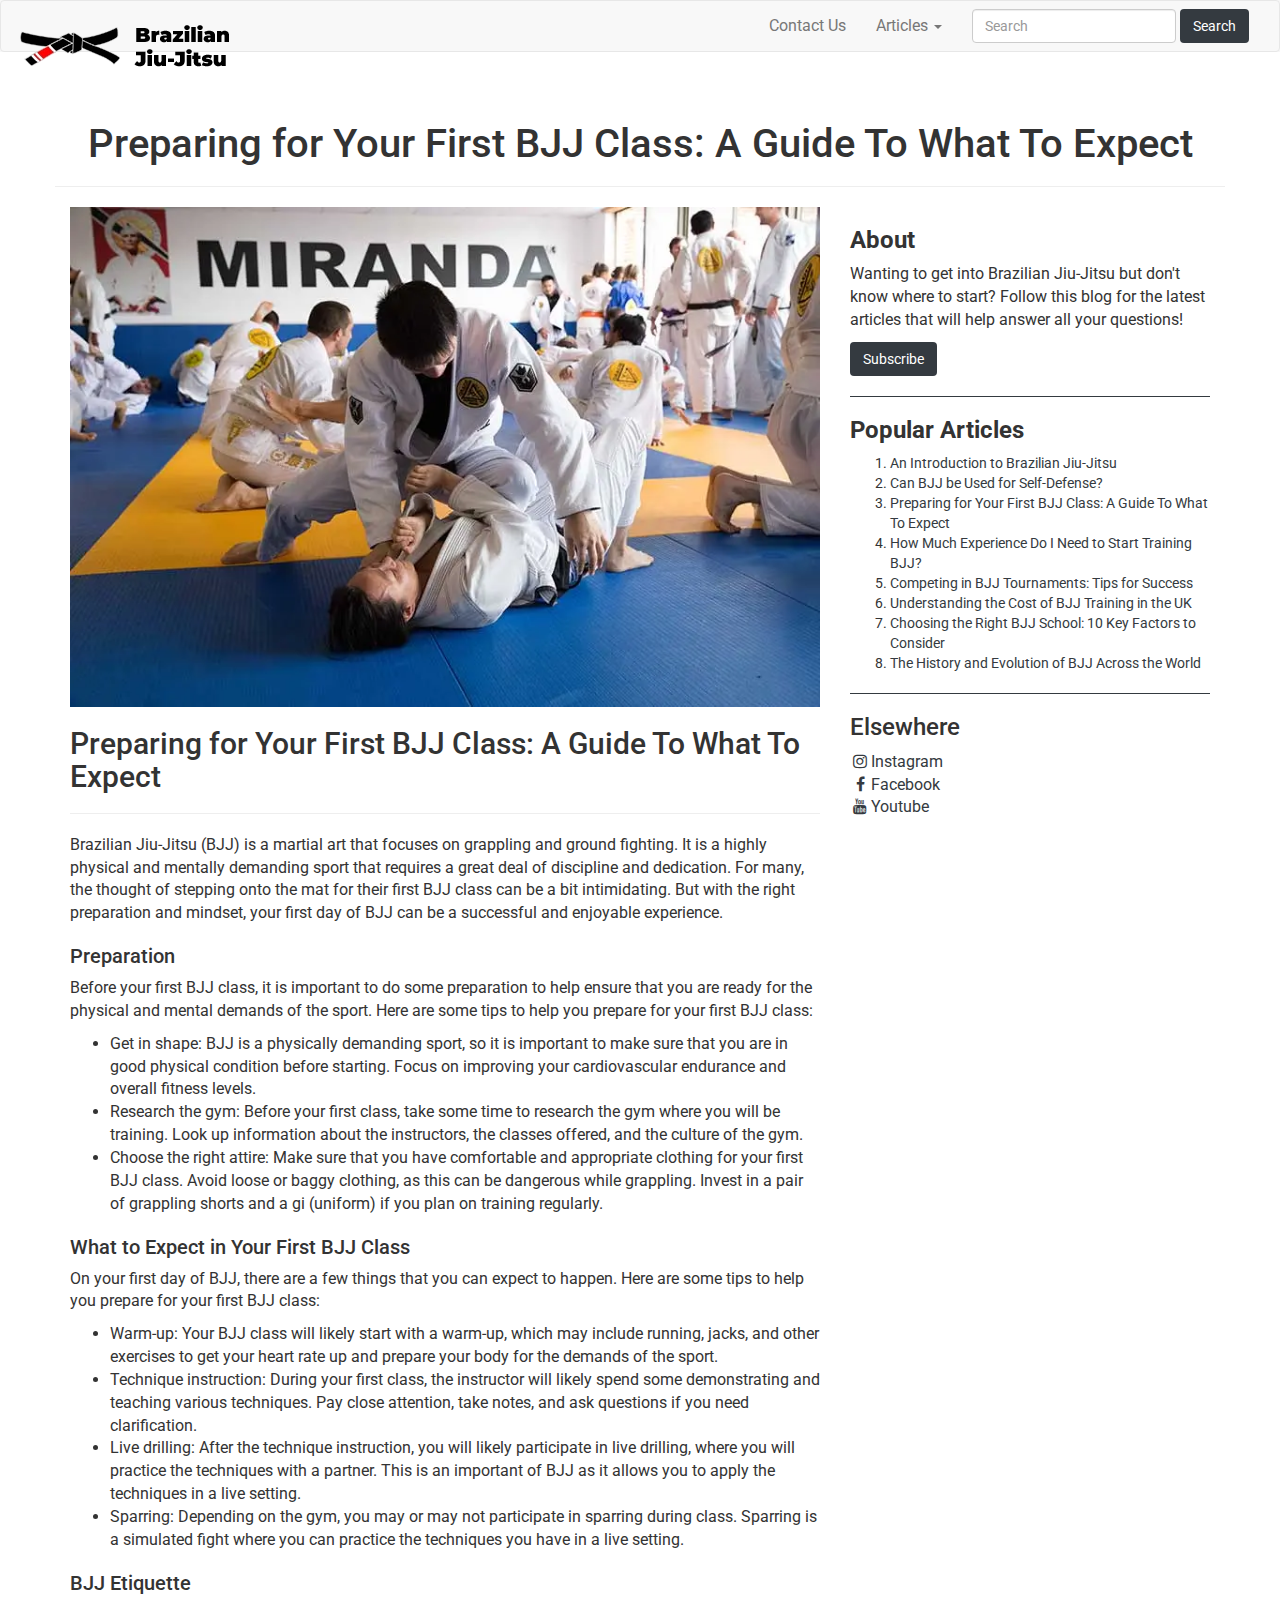
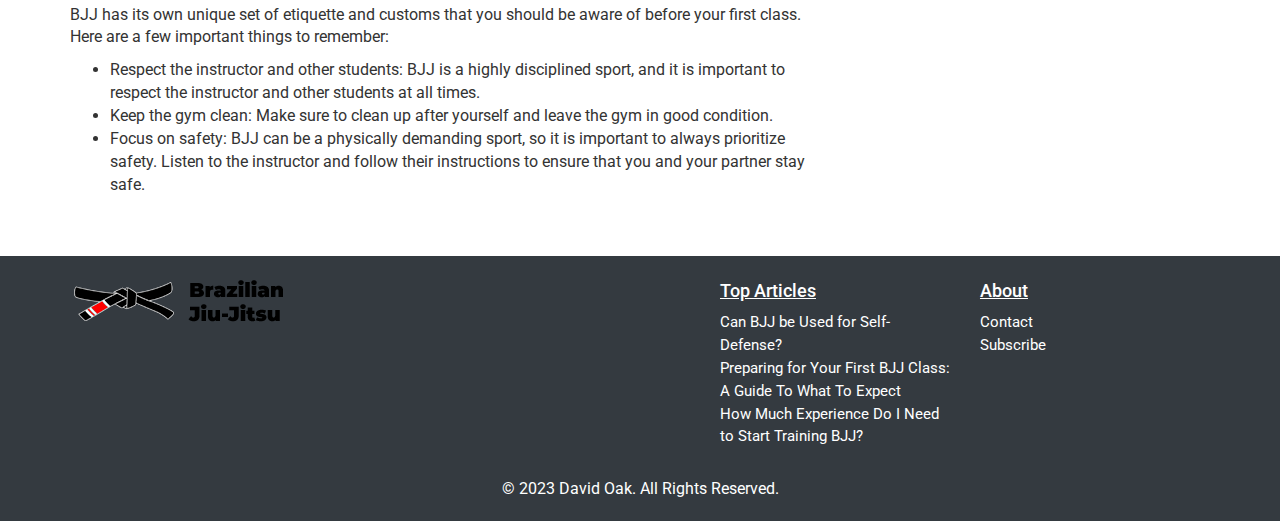
<file: prepping-first-day.html>
<!DOCTYPE html>
<html lang="en">

<head>
    <meta charset="UTF-8">
    <meta http-equiv="X-UA-Compatible" content="IE=edge">
    <meta name="viewport" content="width=device-width, initial-scale=1.0">
    <!-- Bootstrap -->
    <link rel="stylesheet" href="https://cdn.jsdelivr.net/npm/bootstrap@3.4.1/dist/css/bootstrap.min.css"
        integrity="sha384-HSMxcRTRxnN+Bdg0JdbxYKrThecOKuH5zCYotlSAcp1+c8xmyTe9GYg1l9a69psu" crossorigin="anonymous">
    <!-- CSS Files -->
    <link rel="stylesheet" href="assets/css/style.css">
    <link rel="stylesheet" href="https://cdnjs.cloudflare.com/ajax/libs/font-awesome/4.7.0/css/font-awesome.min.css">
    <!-- Google Fonts -->
    <link href="https://fonts.googleapis.com/css?family=Roboto&display=swap" rel="stylesheet">
    <link href="https://fonts.googleapis.com/css?family=Montserrat&display=swap" rel="stylesheet">

    <!-- Title & Meta Data -->
    <title>Preparing for Your First BJJ Class: A Guide To What To Expect</title>
    <meta name="description"
        content="For many, the thought of stepping onto the mat for their first BJJ class can be a bit intimidating. But with the right preparation and mindset, your first day of BJJ can be a successful and enjoyable experience.">
    <link rel="icon" href="assets/images/bjj-favicon.png" type="image/x-icon">

    <!--Note from David Oak -> Thank's for checking out my sourcecode and hopefully some of the content on here will inspire you to take a Brazilian Jiu-Jitsu class-->
</head>

<body>
    <!-- Start Nav Bar -->
    <div class="full-width-container">
        <nav class="navbar navbar-default" id="bootsrap-nav-bar">
            <div class="container-fluid">
                <div class="navbar-header">
                    <button type="button" class="navbar-toggle collapsed" data-toggle="collapse"
                        data-target="#navbar-collapse" aria-expanded="false">
                        <span class="sr-only">Toggle navigation</span>
                        <span class="icon-bar"></span>
                        <span class="icon-bar"></span>
                        <span class="icon-bar"></span>
                    </button>
                    <a class="navbar-brand" href="index.html">
                        <img alt="Brand" src="assets/images/bjj-logo.webp">
                    </a>
                </div>
                <div class="collapse navbar-collapse" id="navbar-collapse">
                    <form class="navbar-form navbar-right">
                        <input class="form-control" type="search" placeholder="Search" aria-label="Search"
                            id="nav-search">
                        <button type="button" class="btn btn-secondary" data-toggle="modal"
                            data-target="#searchmodal">Search</button>
                    </form>
                    <ul class="nav navbar-nav navbar-right">
                        <li><a href="contact.html">Contact Us</a></li>
                        <li class="dropdown">
                            <a href="#" class="dropdown-toggle" data-toggle="dropdown" role="button"
                                aria-haspopup="true" aria-expanded="false">Articles <span class="caret"></span></a>
                            <ul class="dropdown-menu">
                                <li><a href="introduction-bjj.html">An Introduction to Brazilian
                                        Jiu-Jitsu</a></li>
                                <li><a href="self-defense.html">Can BJJ be Used for Self-Defense?</a></li>
                                <li><a href="prepping-first-day.html">Preparing for Your First BJJ
                                        Class: A Guide To What To Expect</a></li>
                                <li><a href="experience.html">How Much Experience Do I Need to Start
                                        Training
                                        BJJ?</a></li>
                                <li><a href="competing.html">Competing in BJJ Tournaments: Tips for
                                        Success</a></li>
                                <li><a href="cost.html">Understanding the Cost of BJJ Training in the
                                        UK</a></li>
                                <li><a href="right-school.html">Choosing the Right BJJ School: 10 Key
                                        Factors to
                                        Consider</a></li>
                                <li><a href="history-evolution.html">The History and Evolution of BJJ
                                        Across the World</a></li>
                            </ul>
                        </li>
                    </ul>

                </div>
            </div>
        </nav>
    </div>
    <!-- End Nav Bar -->

    <!-- Search Modal -->
    <div class="modal fade" id="searchmodal" tabindex="-1" role="dialog" aria-labelledby="searchmodal"
        aria-hidden="true">
        <div class="modal-dialog" role="document">
            <div class="modal-content">
                <div class="modal-header">
                    <h2 class="modal-title">Heya!</h2>
                </div>
                <div class="modal-body">
                    Thanks for testing this but as this is an HTML and CSS site only, search functionality isn't
                    included
                </div>
                <div class="modal-footer">
                    <button type="button" class="btn btn-secondary" data-dismiss="modal">Close</button>
                </div>
            </div>
        </div>
    </div>
    <!-- End Search Modal -->

    <!-- Start Article-->
    <div class="container">
        <div class="row">
            <h1 id="more-articles">Preparing for Your First BJJ Class: A Guide To What To Expect</h1>
            <hr>
            <div class="col-md-8">
                <div class="blog-post">
                    <article>
                        <img src="assets/images/article-2.webp" alt="Prepare BJJ Class" class="img-responsive"
                            style="width: 100%;">
                        <h2>Preparing for Your First BJJ Class: A Guide To What To Expect</h2>
                    </article>
                    <hr>
                    <div class="blog-post-mini">
                        <p>Brazilian Jiu-Jitsu (BJJ) is a martial art that focuses on grappling and ground fighting. It
                            is a highly physical and mentally demanding sport that requires a great deal of discipline
                            and dedication. For many, the thought of stepping onto the mat for their first BJJ class can
                            be a bit intimidating. But with the right preparation and mindset, your first day of BJJ can
                            be a successful and enjoyable experience.</p>
                        <h2>Preparation</h2>
                        <p>Before your first BJJ class, it is important to do some preparation to help ensure that you
                            are ready for the physical and mental demands of the sport. Here are some tips to help you
                            prepare for your first BJJ class:</p>
                        <ul>
                            <li>Get in shape: BJJ is a physically demanding sport, so it is important to make sure that
                                you are in good physical condition before starting. Focus on improving your
                                cardiovascular endurance and overall fitness levels.</li>
                            <li>Research the gym: Before your first class, take some time to research the gym where you
                                will be training. Look up information about the instructors, the classes offered, and
                                the culture of the gym.</li>
                            <li>Choose the right attire: Make sure that you have comfortable and appropriate clothing
                                for your first BJJ class. Avoid loose or baggy clothing, as this can be dangerous while
                                grappling. Invest in a pair of grappling shorts and a gi (uniform) if you plan on
                                training regularly.</li>
                        </ul>
                        <h2>What to Expect in Your First BJJ Class</h2>
                        <p>On your first day of BJJ, there are a few things that you can expect to happen. Here are some
                            tips to help you prepare for your first BJJ class:</p>
                        <ul>
                            <li>Warm-up: Your BJJ class will likely start with a warm-up, which may include running,
                                jacks, and other exercises to get your heart rate up and prepare your body for the
                                demands of the sport.</li>
                            <li> Technique instruction: During your first class, the instructor will likely spend some
                                demonstrating and teaching various techniques. Pay close attention, take notes, and ask
                                questions if you need clarification.</li>
                            <li>Live drilling: After the technique instruction, you will likely participate in live
                                drilling, where you will practice the techniques with a partner. This is an important
                                of BJJ as it allows you to apply the techniques in a live setting.</li>
                            <li>Sparring: Depending on the gym, you may or may not participate in sparring during
                                class. Sparring is a simulated fight where you can practice the techniques you have
                                in a live setting.</li>
                        </ul>
                        <h2>BJJ Etiquette</h2>
                        <p>BJJ has its own unique set of etiquette and customs that you should be aware of before your
                            first class. Here are a few important things to remember:</p>
                        <ul>
                            <li>
                                Respect the instructor and other students: BJJ is a highly disciplined sport, and it is
                                important to respect the instructor and other students at all times.</li>
                            <li>Keep the gym clean: Make sure to clean up after yourself and leave the gym in good
                                condition.</li>
                            <li>Focus on safety: BJJ can be a physically demanding sport, so it is important to always
                                prioritize safety. Listen to the instructor and follow their instructions to ensure that
                                you and your partner stay safe.</li>
                        </ul>
                    </div>
                </div>
                <!-- End Article -->
            </div>

            <!-- Start Sidebar -->
            <aside class="col-md-4 home-sidebar">
                <h3 class="side-bar">About</h3>
                <p>Wanting to get into Brazilian Jiu-Jitsu but don't know where to start? Follow this blog for the
                    latest articles that will help answer all your questions!</p>
                <button type="button" class="btn btn-secondary" data-toggle="modal"
                    data-target="#subscribe-modal">Subscribe</button>
                <!-- Start Subscribe Modal -->
                <div class="modal fade" id="subscribe-modal" tabindex="-1" role="dialog"
                    aria-labelledby="subscribe-modal" aria-hidden="true">
                    <div class="modal-dialog" role="document">
                        <div class="modal-content">
                            <div class="modal-header">
                                <h2 class="modal-title">Subscribe</h2>
                            </div>
                            <div class="modal-body">
                                <form id="subscribe">
                                    <div class="row">
                                        <p>Leave us your email address and get the latest articles delivered
                                            directly
                                            into your mailbox!</p>
                                        <div class="form-group">
                                            <label for="emailInput">Email address:</label>
                                            <input type="email" class="form-control" id="emailInput"
                                                aria-describedby="emailInput" placeholder="Enter email">
                                        </div>
                                    </div>
                                </form>
                            </div>
                            <div class="modal-footer">
                                <button type="button" class="btn btn-secondary" data-dismiss="modal">Close</button>
                            </div>
                        </div>
                    </div>
                </div>
                <!-- End Subscribe Modal -->
                <hr class="side-bar-hr">
                <h3 class="side-bar">Popular Articles</h3>
                <ol class="list-side-bar">
                    <li><a href="introduction-bjj.html">An Introduction to Brazilian
                            Jiu-Jitsu</a></li>
                    <li><a href="self-defense.html">Can BJJ be Used for Self-Defense?</a></li>
                    <li><a href="prepping-first-day.html">
                            Preparing for Your First BJJ Class: A Guide To What To Expect</a></li>
                    <li><a href="experience.html">How Much Experience Do I Need to Start Training BJJ?</a></li>
                    <li><a href="competing.html">Competing in BJJ Tournaments: Tips for Success</a></li>
                    <li><a href="cost.html">Understanding the Cost of BJJ Training in the UK</a></li>
                    <li><a href="right-school.html">Choosing the Right BJJ School: 10 Key Factors to Consider</a>
                    </li>
                    <li><a href="history-evolution.html">The History and Evolution of BJJ Across the World</a></li>
                </ol>
                <hr class="side-bar-hr">
                <h3 class="font-italic">Elsewhere</h3>
                <ol class="list-unstyled">
                    <li><a href=""><i class="fa fa-instagram fa-fw"></i>Instagram</a></li>
                    <li><a href=""><i class="fa fa-facebook fa-fw"></i>Facebook</a></li>
                    <li><a href=""><i class="fa fa-youtube fa-fw"></i>Youtube</a></li>
                </ol>
            </aside>
            <!-- End Sidebar -->
        </div>
    </div>

    <!-- Start Footer -->
    <footer class="footer">
        <div class="container">
            <div class="row">
                <div class="col-md-4">
                    <div class="logo">
                        <img src="assets/images/bjj-logo.png" alt="BJJ Logo">
                    </div>
                </div>
                <div class="col-md-8 footer-links">
                    <div class="row">
                        <div class="col-md-4"></div>
                        <div class="col-md-4">
                            <h4>Top Articles</h4>
                            <ul class="list-unstyled">
                                <li><a href="self-defense.html">Can BJJ be Used for Self-Defense?</a></li>
                                <li><a href="prepping-first-day.html">
                                        Preparing for Your First BJJ Class: A Guide To What To Expect</a></li>
                                <li><a href="experience.html">How Much Experience Do I Need to Start Training
                                        BJJ?</a>
                                </li>
                            </ul>
                        </div>
                        <div class="col-md-4">
                            <h4>About</h4>
                            <ul class="list-unstyled">
                                <li><a href="contact.html">Contact</a></li>
                                <li><a href="">Subscribe</a></li>
                            </ul>
                        </div>
                    </div>
                </div>
            </div>
        </div>
        <div class="footer-full-width-container">
            <div class="footer-container">
                <p>&copy; 2023 David Oak. All Rights Reserved.</p>
            </div>
        </div>
    </footer>
    <!-- End Footer -->

    <!-- jQuery (necessary for Bootstrap's JavaScript plugins) -->
    <script src="https://code.jquery.com/jquery-1.12.4.min.js"
        integrity="sha384-nvAa0+6Qg9clwYCGGPpDQLVpLNn0fRaROjHqs13t4Ggj3Ez50XnGQqc/r8MhnRDZ"
        crossorigin="anonymous"></script>
    <!-- JS Scripts -->
    <script src="https://cdn.jsdelivr.net/npm/bootstrap@3.4.1/dist/js/bootstrap.min.js"
        integrity="sha384-aJ21OjlMXNL5UyIl/XNwTMqvzeRMZH2w8c5cRVpzpU8Y5bApTppSuUkhZXN0VxHd"
        crossorigin="anonymous"></script>
    <script>var maxLength = 100;
        var paragraphs = document.getElementsByClassName("blog-intro");
        for (var i = 0; i < paragraphs.length; i++) {
            var text = paragraphs[i].textContent;
            if (text.length > maxLength) {
                var truncatedText = text.substring(0, maxLength) + "...";
                paragraphs[i].textContent = truncatedText;
            }
        }
    </script>
    <script>
        document.querySelector('.hamburger').addEventListener('click', function () {
            const mobileNav = document.querySelector('.mobile-nav');
            mobileNav.style.display = mobileNav.style.display === 'block' ? 'none' : 'block';
        });
    </script>
</body>

</html>
</file>
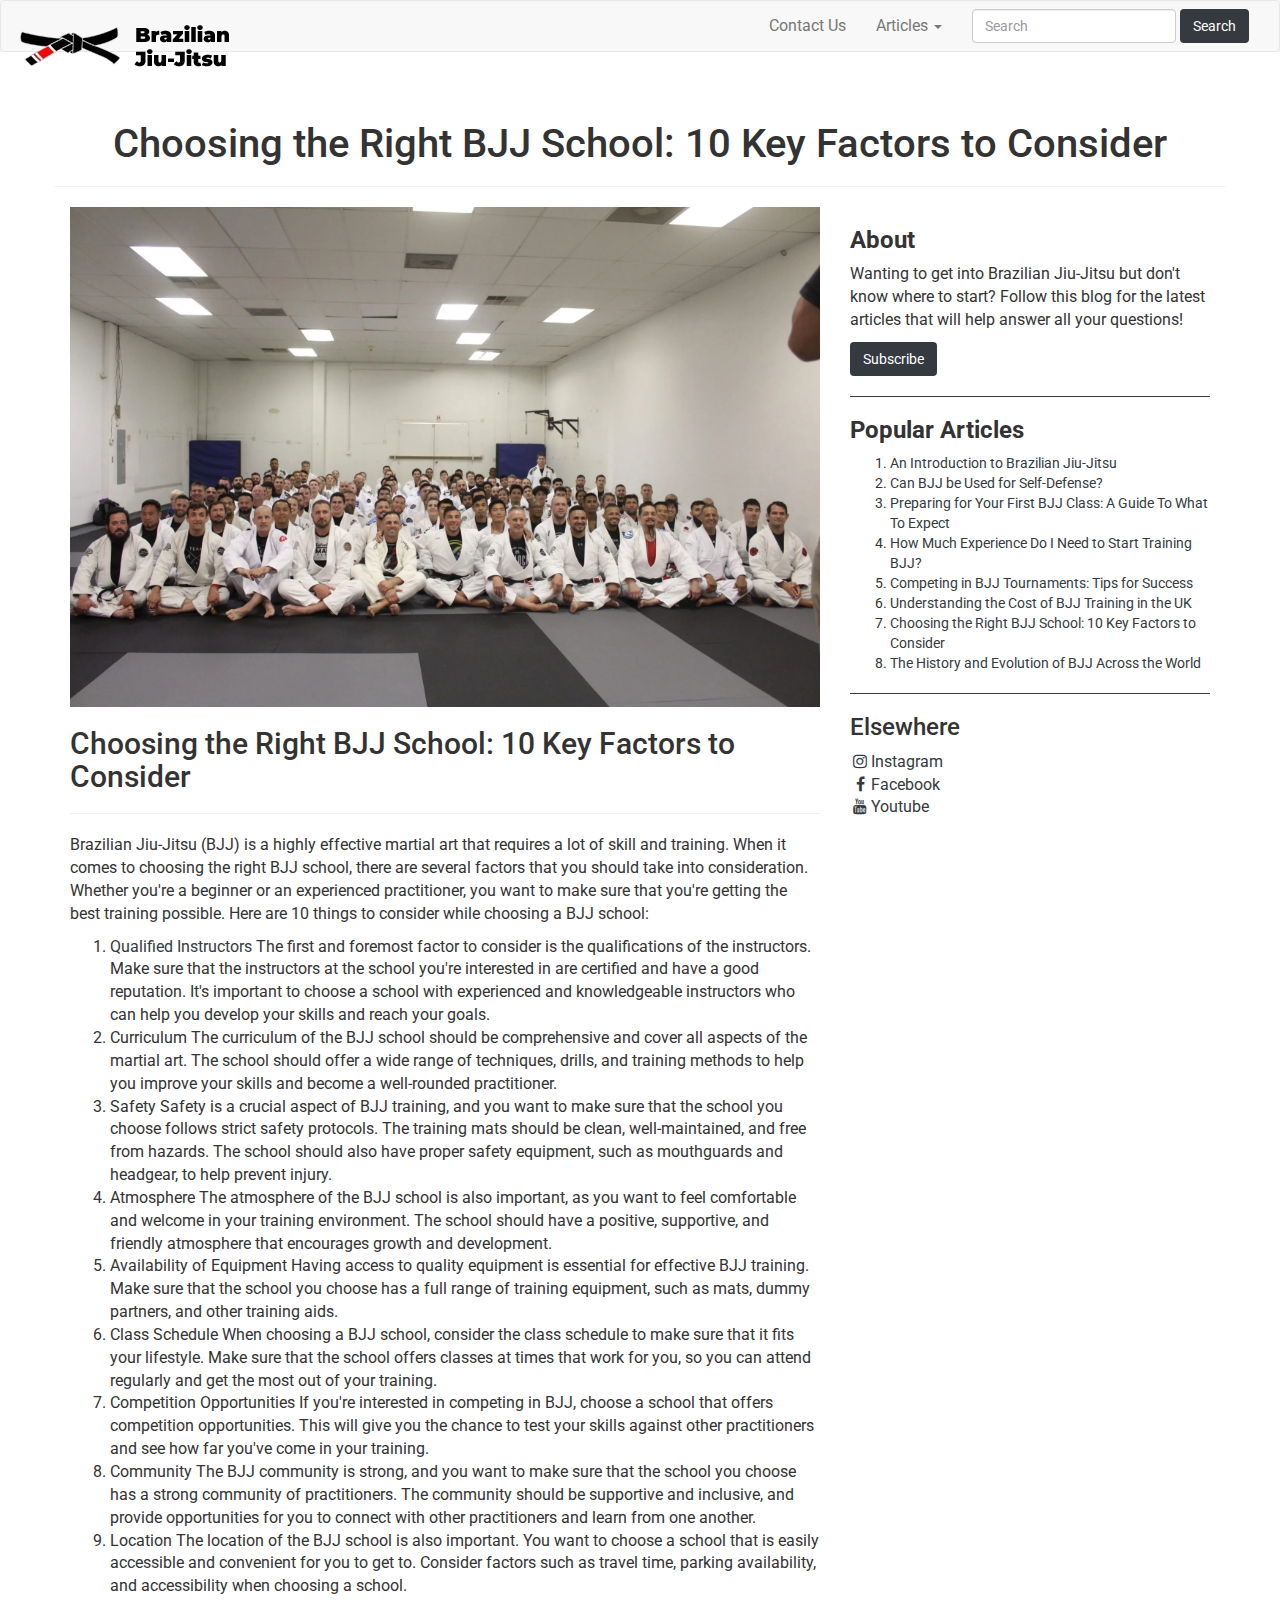
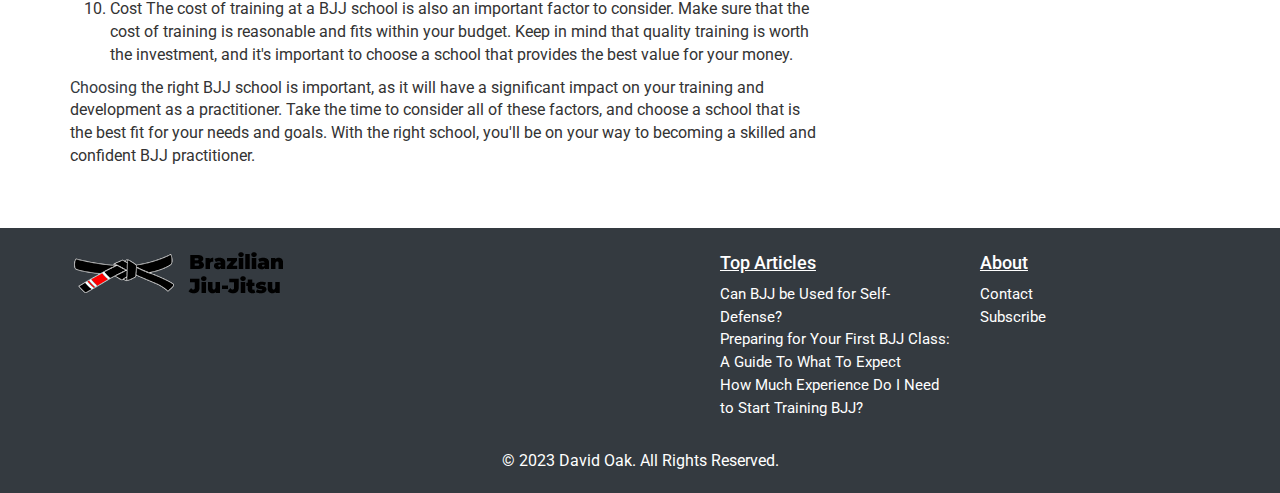
<file: right-school.html>
<!DOCTYPE html>
<html lang="en">

<head>
    <meta charset="UTF-8">
    <meta http-equiv="X-UA-Compatible" content="IE=edge">
    <meta name="viewport" content="width=device-width, initial-scale=1.0">
    <!-- Bootstrap -->
    <link rel="stylesheet" href="https://cdn.jsdelivr.net/npm/bootstrap@3.4.1/dist/css/bootstrap.min.css"
        integrity="sha384-HSMxcRTRxnN+Bdg0JdbxYKrThecOKuH5zCYotlSAcp1+c8xmyTe9GYg1l9a69psu" crossorigin="anonymous">
    <!-- CSS Files -->
    <link rel="stylesheet" href="assets/css/style.css">
    <link rel="stylesheet" href="https://cdnjs.cloudflare.com/ajax/libs/font-awesome/4.7.0/css/font-awesome.min.css">
    <!-- Google Fonts -->
    <link href="https://fonts.googleapis.com/css?family=Roboto&display=swap" rel="stylesheet">
    <link href="https://fonts.googleapis.com/css?family=Montserrat&display=swap" rel="stylesheet">

    <!-- Title & Meta Data -->
    <title>Choosing the Right BJJ School: 10 Key Factors to Consider</title>
    <meta name="description"
        content="Whether you’re a beginner or an experienced practitioner, you want to make sure that you’re getting the best training possible. Here are 10 things to consider while choosing a BJJ school">
    <link rel="icon" href="assets/images/bjj-favicon.png" type="image/x-icon">

    <!--Note from David Oak -> Thank's for checking out my sourcecode and hopefully some of the content on here will inspire you to take a Brazilian Jiu-Jitsu class-->
</head>

<body>
    <!-- Start Nav Bar -->
    <div class="full-width-container">
        <nav class="navbar navbar-default" id="bootsrap-nav-bar">
            <div class="container-fluid">
                <div class="navbar-header">
                    <button type="button" class="navbar-toggle collapsed" data-toggle="collapse"
                        data-target="#navbar-collapse" aria-expanded="false">
                        <span class="sr-only">Toggle navigation</span>
                        <span class="icon-bar"></span>
                        <span class="icon-bar"></span>
                        <span class="icon-bar"></span>
                    </button>
                    <a class="navbar-brand" href="index.html">
                        <img alt="Brand" src="assets/images/bjj-logo.webp">
                    </a>
                </div>
                <div class="collapse navbar-collapse" id="navbar-collapse">
                    <form class="navbar-form navbar-right">
                        <input class="form-control" type="search" placeholder="Search" aria-label="Search"
                            id="nav-search">
                        <button type="button" class="btn btn-secondary" data-toggle="modal"
                            data-target="#searchmodal">Search</button>
                    </form>
                    <ul class="nav navbar-nav navbar-right">
                        <li><a href="contact.html">Contact Us</a></li>
                        <li class="dropdown">
                            <a href="#" class="dropdown-toggle" data-toggle="dropdown" role="button"
                                aria-haspopup="true" aria-expanded="false">Articles <span class="caret"></span></a>
                            <ul class="dropdown-menu">
                                <li><a href="introduction-bjj.html">An Introduction to Brazilian
                                        Jiu-Jitsu</a></li>
                                <li><a href="self-defense.html">Can BJJ be Used for Self-Defense?</a></li>
                                <li><a href="prepping-first-day.html">Preparing for Your First BJJ
                                        Class: A Guide To What To Expect</a></li>
                                <li><a href="experience.html">How Much Experience Do I Need to Start
                                        Training
                                        BJJ?</a></li>
                                <li><a href="competing.html">Competing in BJJ Tournaments: Tips for
                                        Success</a></li>
                                <li><a href="cost.html">Understanding the Cost of BJJ Training in the
                                        UK</a></li>
                                <li><a href="right-school.html">Choosing the Right BJJ School: 10 Key
                                        Factors to
                                        Consider</a></li>
                                <li><a href="history-evolution.html">The History and Evolution of BJJ
                                        Across the World</a></li>
                            </ul>
                        </li>
                    </ul>

                </div>
            </div>
        </nav>
    </div>
    <!-- End Nav Bar -->

    <!-- Search Modal -->
    <div class="modal fade" id="searchmodal" tabindex="-1" role="dialog" aria-labelledby="searchmodal"
        aria-hidden="true">
        <div class="modal-dialog" role="document">
            <div class="modal-content">
                <div class="modal-header">
                    <h2 class="modal-title">Heya!</h2>
                </div>
                <div class="modal-body">
                    Thanks for testing this but as this is an HTML and CSS site only, search functionality isn't
                    included
                </div>
                <div class="modal-footer">
                    <button type="button" class="btn btn-secondary" data-dismiss="modal">Close</button>
                </div>
            </div>
        </div>
    </div>
    <!-- End Search Modal -->

    <!-- Start Article-->
    <div class="container">
        <div class="row">
            <h1 id="more-articles">Choosing the Right BJJ School: 10 Key Factors to Consider</h1>
            <hr>
            <div class="col-md-8">
                <div class="blog-post">
                    <article>
                        <img src="assets/images/article-6.webp" alt="Right BJJ School For You" class="img-responsive"
                            style="width: 100%;">
                        <h2>Choosing the Right BJJ School: 10 Key Factors to Consider</h2>
                    </article>
                    <hr>
                    <div class="blog-post-mini">
                        <p>Brazilian Jiu-Jitsu (BJJ) is a highly effective martial art that requires a lot of skill and
                            training. When it comes to choosing the right BJJ school, there are several factors that you
                            should take into consideration. Whether you're a beginner or an experienced practitioner,
                            you want to make sure that you're getting the best training possible. Here are 10 things to
                            consider while choosing a BJJ school:</p>
                        <div class="cost-gyms">
                            <ol>
                                <li><a href="https://jobdescriptionandresumeexamples.com/how-to-become-a-certified-bjj-instructor/"
                                        target="_blank">Qualified Instructors</a> The first and foremost factor to
                                    consider is the qualifications of the instructors. Make sure that the instructors at
                                    the school you're interested
                                    in
                                    are certified and have a good reputation. It's important to choose a school with
                                    experienced and knowledgeable instructors who can help you develop your skills and
                                    reach your
                                    goals.
                                </li>
                                <li>Curriculum The curriculum of the BJJ school should be comprehensive and cover all
                                    aspects of the martial art. The school should offer a wide range of techniques,
                                    drills, and training methods to help you improve your skills and become a
                                    well-rounded
                                    practitioner.</li>
                                <li>Safety Safety is a crucial aspect of BJJ training, and you want to make sure that
                                    the school you choose follows strict safety protocols. The training mats should be
                                    clean, well-maintained, and free from hazards. The school should also have proper
                                    safety
                                    equipment, such as mouthguards and headgear, to help prevent injury.</li>
                                <li>Atmosphere The atmosphere of the BJJ school is also important, as you want to feel
                                    comfortable and welcome in your training environment. The school should have a
                                    positive, supportive, and friendly atmosphere that encourages growth and
                                    development.</li>
                                <li>Availability of Equipment Having access to quality equipment is essential for
                                    effective BJJ training. Make sure that the school you choose has a full range of
                                    training
                                    equipment, such as mats, dummy partners, and other training aids.</li>
                                <li>Class Schedule When choosing a BJJ school, consider the class schedule to make sure
                                    that it fits your lifestyle. Make sure that the school offers classes at times that
                                    work
                                    for you, so you can attend regularly and get the most out of your training.</li>
                                <li>Competition Opportunities If you're interested in competing in BJJ, choose a school
                                    that offers competition opportunities. This will give you the chance to test your
                                    skills
                                    against other practitioners and see how far you've come in your training.</li>
                                <li>Community The BJJ community is strong, and you want to make sure that the school you
                                    choose has a strong community of practitioners. The community should be supportive
                                    and inclusive, and provide opportunities for you to connect with other practitioners
                                    and
                                    learn from one another.</li>
                                <li>Location The location of the BJJ school is also important. You want to choose a
                                    school that is easily accessible and convenient for you to get to. Consider factors
                                    such as
                                    travel time, parking availability, and accessibility when choosing a school.</li>
                                <li>Cost The cost of training at a BJJ school is also an important factor to consider.
                                    Make sure that the cost of training is reasonable and fits within your budget. Keep
                                    in
                                    mind that quality training is worth the investment, and it's important to choose a
                                    school
                                    that provides the best value for your money.</li>
                            </ol>
                        </div>
                        <p><a href="https://www.shimeru.co.uk/brazilian-jiu-jitsu-near-me/" target="_blank">Choosing</a>
                            the right BJJ school is important, as it will have a significant impact on your training and
                            development
                            as a practitioner. Take the time to consider all of these factors, and choose a school that
                            is the best fit for your needs and goals. With the right school, you'll be on your way to
                            becoming a skilled and confident BJJ practitioner.</p>
                    </div>
                </div>
                <!-- End Article-->
            </div>

            <!-- Start Sidebar -->
            <aside class="col-md-4 home-sidebar">
                <h3 class="side-bar">About</h3>
                <p>Wanting to get into Brazilian Jiu-Jitsu but don't know where to start? Follow this blog for the
                    latest articles that will help answer all your questions!</p>
                <button type="button" class="btn btn-secondary" data-toggle="modal"
                    data-target="#subscribe-modal">Subscribe</button>
                <!-- Start Subscribe Modal -->
                <div class="modal fade" id="subscribe-modal" tabindex="-1" role="dialog"
                    aria-labelledby="subscribe-modal" aria-hidden="true">
                    <div class="modal-dialog" role="document">
                        <div class="modal-content">
                            <div class="modal-header">
                                <h2 class="modal-title">Subscribe</h2>
                            </div>
                            <div class="modal-body">
                                <form id="subscribe">
                                    <div class="row">
                                        <p>Leave us your email address and get the latest articles delivered
                                            directly
                                            into your mailbox!</p>
                                        <div class="form-group">
                                            <label for="emailInput">Email address:</label>
                                            <input type="email" class="form-control" id="emailInput"
                                                aria-describedby="emailInput" placeholder="Enter email">
                                        </div>
                                    </div>
                                </form>
                            </div>
                            <div class="modal-footer">
                                <button type="button" class="btn btn-secondary" data-dismiss="modal">Close</button>
                            </div>
                        </div>
                    </div>
                </div>
                <!-- End Subscribe Modal -->
                <hr class="side-bar-hr">
                <h3 class="side-bar">Popular Articles</h3>
                <ol class="list-side-bar">
                    <li><a href="introduction-bjj.html">An Introduction to Brazilian
                            Jiu-Jitsu</a></li>
                    <li><a href="self-defense.html">Can BJJ be Used for Self-Defense?</a></li>
                    <li><a href="prepping-first-day.html">
                            Preparing for Your First BJJ Class: A Guide To What To Expect</a></li>
                    <li><a href="experience.html">How Much Experience Do I Need to Start Training BJJ?</a></li>
                    <li><a href="competing.html">Competing in BJJ Tournaments: Tips for Success</a></li>
                    <li><a href="cost.html">Understanding the Cost of BJJ Training in the UK</a></li>
                    <li><a href="right-school.html">Choosing the Right BJJ School: 10 Key Factors to Consider</a>
                    </li>
                    <li><a href="history-evolution.html">The History and Evolution of BJJ Across the World</a></li>
                </ol>
                <hr class="side-bar-hr">
                <h3 class="font-italic">Elsewhere</h3>
                <ol class="list-unstyled">
                    <li><a href=""><i class="fa fa-instagram fa-fw"></i>Instagram</a></li>
                    <li><a href=""><i class="fa fa-facebook fa-fw"></i>Facebook</a></li>
                    <li><a href=""><i class="fa fa-youtube fa-fw"></i>Youtube</a></li>
                </ol>
            </aside>
            <!-- End Sidebar -->
        </div>
    </div>

    <!-- Start Footer -->
    <footer class="footer">
        <div class="container">
            <div class="row">
                <div class="col-md-4">
                    <div class="logo">
                        <img src="assets/images/bjj-logo.png" alt="BJJ Logo">
                    </div>
                </div>
                <div class="col-md-8 footer-links">
                    <div class="row">
                        <div class="col-md-4"></div>
                        <div class="col-md-4">
                            <h4>Top Articles</h4>
                            <ul class="list-unstyled">
                                <li><a href="self-defense.html">Can BJJ be Used for Self-Defense?</a></li>
                                <li><a href="prepping-first-day.html">
                                        Preparing for Your First BJJ Class: A Guide To What To Expect</a></li>
                                <li><a href="experience.html">How Much Experience Do I Need to Start Training
                                        BJJ?</a>
                                </li>
                            </ul>
                        </div>
                        <div class="col-md-4">
                            <h4>About</h4>
                            <ul class="list-unstyled">
                                <li><a href="contact.html">Contact</a></li>
                                <li><a href="">Subscribe</a></li>
                            </ul>
                        </div>
                    </div>
                </div>
            </div>
        </div>
        <div class="footer-full-width-container">
            <div class="footer-container">
                <p>&copy; 2023 David Oak. All Rights Reserved.</p>
            </div>
        </div>
    </footer>
    <!-- End Footer -->

    <!-- jQuery (necessary for Bootstrap's JavaScript plugins) -->
    <script src="https://code.jquery.com/jquery-1.12.4.min.js"
        integrity="sha384-nvAa0+6Qg9clwYCGGPpDQLVpLNn0fRaROjHqs13t4Ggj3Ez50XnGQqc/r8MhnRDZ"
        crossorigin="anonymous"></script>
    <!-- JS Scripts -->
    <script src="https://cdn.jsdelivr.net/npm/bootstrap@3.4.1/dist/js/bootstrap.min.js"
        integrity="sha384-aJ21OjlMXNL5UyIl/XNwTMqvzeRMZH2w8c5cRVpzpU8Y5bApTppSuUkhZXN0VxHd"
        crossorigin="anonymous"></script>
    <script>var maxLength = 100;
        var paragraphs = document.getElementsByClassName("blog-intro");
        for (var i = 0; i < paragraphs.length; i++) {
            var text = paragraphs[i].textContent;
            if (text.length > maxLength) {
                var truncatedText = text.substring(0, maxLength) + "...";
                paragraphs[i].textContent = truncatedText;
            }
        }
    </script>
    <script>
        document.querySelector('.hamburger').addEventListener('click', function () {
            const mobileNav = document.querySelector('.mobile-nav');
            mobileNav.style.display = mobileNav.style.display === 'block' ? 'none' : 'block';
        });
    </script>
</body>

</html>
</file>
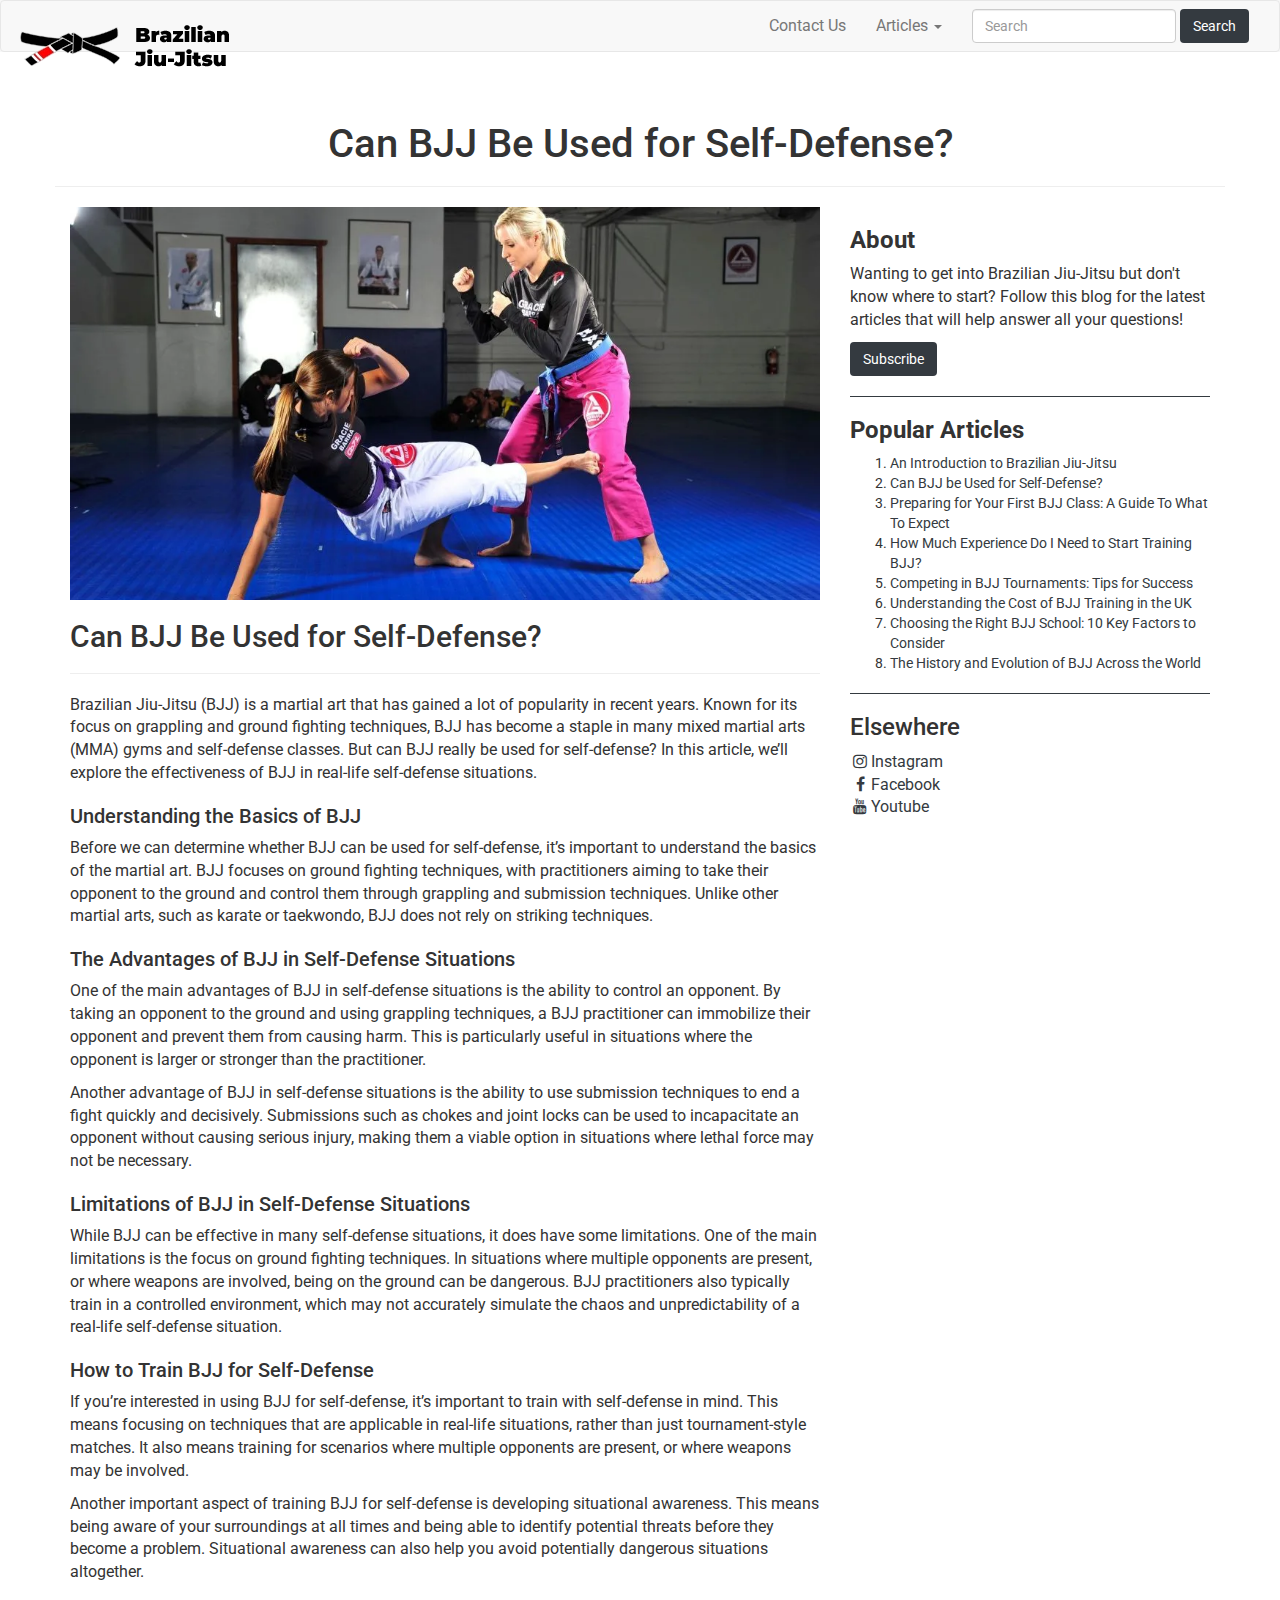
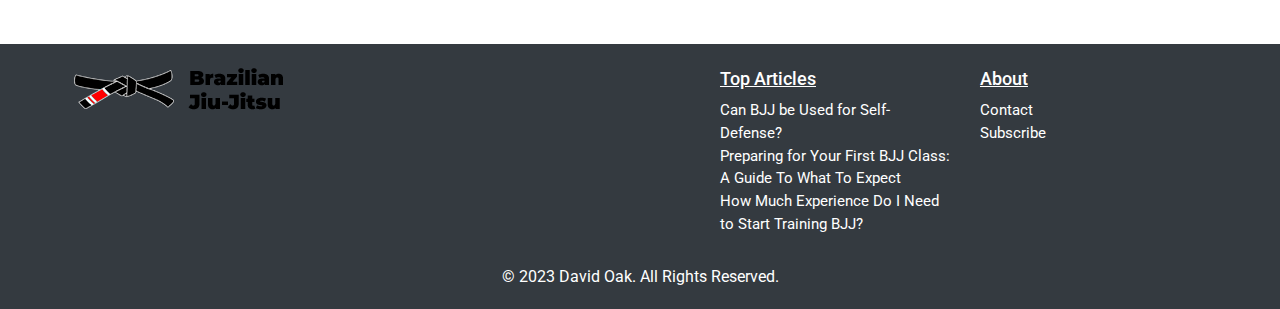
<file: self-defense.html>
<!DOCTYPE html>
<html lang="en">

<head>
    <meta charset="UTF-8">
    <meta http-equiv="X-UA-Compatible" content="IE=edge">
    <meta name="viewport" content="width=device-width, initial-scale=1.0">
    <!-- Bootstrap -->
    <link rel="stylesheet" href="https://cdn.jsdelivr.net/npm/bootstrap@3.4.1/dist/css/bootstrap.min.css"
        integrity="sha384-HSMxcRTRxnN+Bdg0JdbxYKrThecOKuH5zCYotlSAcp1+c8xmyTe9GYg1l9a69psu" crossorigin="anonymous">
    <!-- CSS Files -->
    <link rel="stylesheet" href="assets/css/style.css">
    <link rel="stylesheet" href="https://cdnjs.cloudflare.com/ajax/libs/font-awesome/4.7.0/css/font-awesome.min.css">
    <!-- Google Fonts -->
    <link href="https://fonts.googleapis.com/css?family=Roboto&display=swap" rel="stylesheet">
    <link href="https://fonts.googleapis.com/css?family=Montserrat&display=swap" rel="stylesheet">

    <!-- Title & Meta Data -->
    <title>Can BJJ be Used for Self-Defense?</title>
    <meta name="description" content="Can Brazilian Jiu-Jitsu be effective as a self self-defense technique?">
    <link rel="icon" href="assets/images/bjj-favicon.png" type="image/x-icon">

    <!--Note from David Oak -> Thank's for checking out my sourcecode and hopefully some of the content on here will inspire you to take a Brazilian Jiu-Jitsu class-->
</head>

<body>
    <!-- Start Nav Bar -->
    <div class="full-width-container">
        <nav class="navbar navbar-default" id="bootsrap-nav-bar">
            <div class="container-fluid">
                <div class="navbar-header">
                    <button type="button" class="navbar-toggle collapsed" data-toggle="collapse"
                        data-target="#navbar-collapse" aria-expanded="false">
                        <span class="sr-only">Toggle navigation</span>
                        <span class="icon-bar"></span>
                        <span class="icon-bar"></span>
                        <span class="icon-bar"></span>
                    </button>
                    <a class="navbar-brand" href="index.html">
                        <img alt="Brand" src="assets/images/bjj-logo.webp">
                    </a>
                </div>
                <div class="collapse navbar-collapse" id="navbar-collapse">
                    <form class="navbar-form navbar-right">
                        <input class="form-control" type="search" placeholder="Search" aria-label="Search"
                            id="nav-search">
                        <button type="button" class="btn btn-secondary" data-toggle="modal"
                            data-target="#searchmodal">Search</button>
                    </form>
                    <ul class="nav navbar-nav navbar-right">
                        <li><a href="contact.html">Contact Us</a></li>
                        <li class="dropdown">
                            <a href="#" class="dropdown-toggle" data-toggle="dropdown" role="button"
                                aria-haspopup="true" aria-expanded="false">Articles <span class="caret"></span></a>
                            <ul class="dropdown-menu">
                                <li><a href="introduction-bjj.html">An Introduction to Brazilian
                                        Jiu-Jitsu</a></li>
                                <li><a href="self-defense.html">Can BJJ be Used for Self-Defense?</a></li>
                                <li><a href="prepping-first-day.html">Preparing for Your First BJJ
                                        Class: A Guide To What To Expect</a></li>
                                <li><a href="experience.html">How Much Experience Do I Need to Start
                                        Training
                                        BJJ?</a></li>
                                <li><a href="competing.html">Competing in BJJ Tournaments: Tips for
                                        Success</a></li>
                                <li><a href="cost.html">Understanding the Cost of BJJ Training in the
                                        UK</a></li>
                                <li><a href="right-school.html">Choosing the Right BJJ School: 10 Key
                                        Factors to
                                        Consider</a></li>
                                <li><a href="history-evolution.html">The History and Evolution of BJJ
                                        Across the World</a></li>
                            </ul>
                        </li>
                    </ul>

                </div>
            </div>
        </nav>
    </div>
    <!-- End Nav Bar -->

    <!-- Search Modal -->
    <div class="modal fade" id="searchmodal" tabindex="-1" role="dialog" aria-labelledby="searchmodal"
        aria-hidden="true">
        <div class="modal-dialog" role="document">
            <div class="modal-content">
                <div class="modal-header">
                    <h2 class="modal-title">Heya!</h2>
                </div>
                <div class="modal-body">
                    Thanks for testing this but as this is an HTML and CSS site only, search functionality isn't
                    included
                </div>
                <div class="modal-footer">
                    <button type="button" class="btn btn-secondary" data-dismiss="modal">Close</button>
                </div>
            </div>
        </div>
    </div>
    <!-- End Search Modal -->

    <!-- Start Article-->
    <div class="container">
        <div class="row">
            <h1 id="more-articles">Can BJJ Be Used for Self-Defense?</h1>
            <hr>
            <div class="col-md-8">
                <div class="blog-post">
                    <article>
                        <img src="assets/images/bjj-self-defense.webp" alt="BJJ Self Self-Defense"
                            class="img-responsive" style="width: 100%;">
                        <h2>Can BJJ Be Used for Self-Defense?</h2>
                    </article>
                    <hr>
                    <div class="blog-post-mini">
                        <p>Brazilian Jiu-Jitsu (BJJ) is a martial art that has gained a lot of popularity in recent
                            years. Known for its focus on grappling and ground fighting techniques, BJJ has become a
                            staple in many mixed martial arts (MMA) gyms and self-defense classes. But can BJJ really be
                            used for self-defense? In this article, we’ll explore the effectiveness of BJJ in real-life
                            self-defense situations.</p>
                        <h2>Understanding the Basics of BJJ</h2>
                        <p>Before we can determine whether BJJ can be used for self-defense, it’s important to
                            understand the basics of the martial art. BJJ focuses on ground fighting techniques, with
                            practitioners aiming to take their opponent to the ground and control them through grappling
                            and submission techniques. Unlike other martial arts, such as karate or taekwondo, BJJ does
                            not rely on striking techniques.</p>
                        <h2>The Advantages of BJJ in Self-Defense Situations</h2>
                        <p>One of the main advantages of BJJ in self-defense situations is the ability to control an
                            opponent. By taking an opponent to the ground and using grappling techniques, a BJJ
                            practitioner can immobilize their opponent and prevent them from causing harm. This is
                            particularly useful in situations where the opponent is larger or stronger than the
                            practitioner.</p>
                        <p>Another advantage of BJJ in self-defense situations is the ability to use submission
                            techniques to end a fight quickly and decisively. Submissions such as chokes and joint locks
                            can be used to incapacitate an opponent without causing serious injury, making them a viable
                            option in situations where lethal force may not be necessary.</p>
                        <h2>Limitations of BJJ in Self-Defense Situations</h2>
                        <p>While BJJ can be effective in many self-defense situations, it does have some limitations.
                            One of the main limitations is the focus on ground fighting techniques. In situations where
                            multiple opponents are present, or where weapons are involved, being on the ground can be
                            dangerous. BJJ practitioners also typically train in a controlled environment, which may not
                            accurately simulate the chaos and unpredictability of a real-life self-defense situation.
                        </p>
                        <h2>How to Train BJJ for Self-Defense</h2>
                        <p>If you’re interested in using BJJ for self-defense, it’s important to train with self-defense
                            in mind. This means focusing on techniques that are applicable in real-life situations,
                            rather than just tournament-style matches. It also means training for scenarios where
                            multiple opponents are present, or where weapons may be involved.</p>
                        <p>Another important aspect of training BJJ for self-defense is developing situational
                            awareness. This means being aware of your surroundings at all times and being able to
                            identify potential threats before they become a problem. Situational awareness can also help
                            you avoid potentially dangerous situations altogether.</p>
                    </div>
                </div>
                <!-- End Article-->
            </div>

            <!-- Start Sidebar -->
            <aside class="col-md-4 home-sidebar">
                <h3 class="side-bar">About</h3>
                <p>Wanting to get into Brazilian Jiu-Jitsu but don't know where to start? Follow this blog for the
                    latest articles that will help answer all your questions!</p>
                <button type="button" class="btn btn-secondary" data-toggle="modal"
                    data-target="#subscribe-modal">Subscribe</button>
                <!-- Start Subscribe Modal -->
                <div class="modal fade" id="subscribe-modal" tabindex="-1" role="dialog"
                    aria-labelledby="subscribe-modal" aria-hidden="true">
                    <div class="modal-dialog" role="document">
                        <div class="modal-content">
                            <div class="modal-header">
                                <h2 class="modal-title">Subscribe</h2>
                            </div>
                            <div class="modal-body">
                                <form id="subscribe">
                                    <div class="row">
                                        <p>Leave us your email address and get the latest articles delivered
                                            directly
                                            into your mailbox!</p>
                                        <div class="form-group">
                                            <label for="emailInput">Email address:</label>
                                            <input type="email" class="form-control" id="emailInput"
                                                aria-describedby="emailInput" placeholder="Enter email">
                                        </div>
                                    </div>
                                </form>
                            </div>
                            <div class="modal-footer">
                                <button type="button" class="btn btn-secondary" data-dismiss="modal">Close</button>
                            </div>
                        </div>
                    </div>
                </div>
                <!-- End Subscribe Modal -->
                <hr class="side-bar-hr">
                <h3 class="side-bar">Popular Articles</h3>
                <ol class="list-side-bar">
                    <li><a href="introduction-bjj.html">An Introduction to Brazilian
                            Jiu-Jitsu</a></li>
                    <li><a href="self-defense.html">Can BJJ be Used for Self-Defense?</a></li>
                    <li><a href="prepping-first-day.html">
                            Preparing for Your First BJJ Class: A Guide To What To Expect</a></li>
                    <li><a href="experience.html">How Much Experience Do I Need to Start Training BJJ?</a></li>
                    <li><a href="competing.html">Competing in BJJ Tournaments: Tips for Success</a></li>
                    <li><a href="cost.html">Understanding the Cost of BJJ Training in the UK</a></li>
                    <li><a href="right-school.html">Choosing the Right BJJ School: 10 Key Factors to Consider</a>
                    </li>
                    <li><a href="history-evolution.html">The History and Evolution of BJJ Across the World</a></li>
                </ol>
                <hr class="side-bar-hr">
                <h3 class="font-italic">Elsewhere</h3>
                <ol class="list-unstyled">
                    <li><a href=""><i class="fa fa-instagram fa-fw"></i>Instagram</a></li>
                    <li><a href=""><i class="fa fa-facebook fa-fw"></i>Facebook</a></li>
                    <li><a href=""><i class="fa fa-youtube fa-fw"></i>Youtube</a></li>
                </ol>
            </aside>
            <!-- End Sidebar -->
        </div>
    </div>

    <!-- Start Footer -->
    <footer class="footer">
        <div class="container">
            <div class="row">
                <div class="col-md-4">
                    <div class="logo">
                        <img src="assets/images/bjj-logo.png" alt="BJJ Logo">
                    </div>
                </div>
                <div class="col-md-8 footer-links">
                    <div class="row">
                        <div class="col-md-4"></div>
                        <div class="col-md-4">
                            <h4>Top Articles</h4>
                            <ul class="list-unstyled">
                                <li><a href="self-defense.html">Can BJJ be Used for Self-Defense?</a></li>
                                <li><a href="prepping-first-day.html">
                                        Preparing for Your First BJJ Class: A Guide To What To Expect</a></li>
                                <li><a href="experience.html">How Much Experience Do I Need to Start Training
                                        BJJ?</a>
                                </li>
                            </ul>
                        </div>
                        <div class="col-md-4">
                            <h4>About</h4>
                            <ul class="list-unstyled">
                                <li><a href="contact.html">Contact</a></li>
                                <li><a href="">Subscribe</a></li>
                            </ul>
                        </div>
                    </div>
                </div>
            </div>
        </div>
        <div class="footer-full-width-container">
            <div class="footer-container">
                <p>&copy; 2023 David Oak. All Rights Reserved.</p>
            </div>
        </div>
    </footer>
    <!-- End Footer -->

    <!-- jQuery (necessary for Bootstrap's JavaScript plugins) -->
    <script src="https://code.jquery.com/jquery-1.12.4.min.js"
        integrity="sha384-nvAa0+6Qg9clwYCGGPpDQLVpLNn0fRaROjHqs13t4Ggj3Ez50XnGQqc/r8MhnRDZ"
        crossorigin="anonymous"></script>
    <!-- JS Scripts -->
    <script src="https://cdn.jsdelivr.net/npm/bootstrap@3.4.1/dist/js/bootstrap.min.js"
        integrity="sha384-aJ21OjlMXNL5UyIl/XNwTMqvzeRMZH2w8c5cRVpzpU8Y5bApTppSuUkhZXN0VxHd"
        crossorigin="anonymous"></script>
    <script>var maxLength = 100;
        var paragraphs = document.getElementsByClassName("blog-intro");
        for (var i = 0; i < paragraphs.length; i++) {
            var text = paragraphs[i].textContent;
            if (text.length > maxLength) {
                var truncatedText = text.substring(0, maxLength) + "...";
                paragraphs[i].textContent = truncatedText;
            }
        }
    </script>
    <script>
        document.querySelector('.hamburger').addEventListener('click', function () {
            const mobileNav = document.querySelector('.mobile-nav');
            mobileNav.style.display = mobileNav.style.display === 'block' ? 'none' : 'block';
        });
    </script>
</body>

</html>
</file>
<file: assets/css/style.css>
body {
    font-family: 'Roboto', sans-serif;
    margin: 0;
    font-size: 16px;

}

header {
    width: 100%;
}

.full-width-container {
    width: 100%;
    background-color: #f7f7f7;
    margin-bottom: 40px;
}

.header-container {
    max-width: 1170px;
    margin: 0 auto;
    display: flex;
    justify-content: space-between;
    align-items: center;
}

@media screen and (max-width: 480px) {
    .logo img {
        height: 50px;
        margin: 10px
    }
}

.nav {
    margin-left: 20px;
}

li a {
    color: #343a40;
}

li a:hover {
    color: rgb(233, 114, 3);
}

.nav-menu {
    display: flex;
    align-items: center;
}

.mobile-nav {
    display: none;
}

.dropdown-item {
    display: block;
    width: 100%;
    padding: 0.75rem 1.5rem;
    color: #343a40;
}

@media screen and (max-width: 480px) {
    .nav-menu {
        display: none;
    }

    .mobile-nav {
        display: block;
    }

    .hamburger {
        display: flex;
        margin-right: 20px;
    }
}

.hamburger {
    display: none;
    flex-direction: column;
    justify-content: space-between;
    width: 30px;
    height: 20px;
    cursor: pointer;
}

.hamburger span {
    display: block;
    background-color: #333;
    height: 3px;
    width: 100%;
}

.mobile-nav {
    display: none;
}

@media screen and (max-width: 480px) {
    .nav-menu {
        display: none;
    }

    .mobile-nav {
        display: none;
    }

    .hamburger {
        display: flex;
    }
}


.header-h1 {
    text-align: left;
    font-style: italic;
    margin-left: 40px;
    margin-top: 40px
}

.header-h1 h1 {
    font-weight: bold;
    font-size: 4rem;
    color: white;
}

.first-container {
    background-color: #343a40;
}

@media screen and (max-width: 480px) {
    .first-container {
        background-color: #343a40;
        margin-top: -20px;
    }

    .header-h1 {
        margin: 10px !important;
        text-align: center;
    }

    .header-p {
        margin: 10px !important;
        text-align: center;
    }

    .first-container h1 {
        font-size: 2rem;
    }

    .first-container p {
        font-size: 1.5rem;
        margin: 10px;
    }

    .first-container .button-header {
        margin-bottom: 15px;
        margin-left: 20px
    }

    .first-container .button-header .btn {
        font-size: 1.5rem;
        padding: 5px 10px;
    }

}

.header-p {
    text-align: left;
    margin-left: 40px;
    margin-top: 40px
}

.header-p {
    font-weight: 300;
    font-size: 2rem;
    color: white;
}

.button-header {
    margin-left: 40px;
    margin-top: 20px
}

.button-header .btn {
    font-family: 'Roboto', sans-serif;
    font-size: 1.8rem;
    font-style: italic;
}

.btn:hover {
    background-color: #343a40;
    color: white;
}

.button-header .btn:hover {
    background-color: #343a40;
    color: white;
    border: 1px solid white;
}

hr.side-bar-hr {
    border-top: 1px solid #343a40;
    margin: 20px 0
}

p.blog-meta {
    font-size: 1.3rem;
}

p.blog-meta span {
    font-style: italic;
    color: #343a40;
}

h3.blog-intro {
    margin-top: 20px;
    font-size: 1.6rem;
}

h3.blog-intro-header {
    margin-top: 20px;
    font-size: 1.6rem;
}

.btn-blog {
    background-color: #343a40;
    color: white;
    font-size: large;
}

.btn-blog:hover {
    background-color: white;
    color: #343a40;
    border: 1px solid #343a40;
}

.blog-post {
    margin-bottom: 20px;
}

@media screen and (max-width: 480px) {

    .blog-post h2 {
        font-size: 2rem;
    }

    .btn-blog {
        font-size: 1.5rem;
    }

}


.blog-post a {
    color: #343a40;
}

.blog-post a:hover {
    color: #343a40;
    text-decoration: none;
}

.blog-post-mini h2 {
    font-size: 2rem;
}

.blog-post-mini a {
    color: #343a40;
}

.blog-post-mini a:hover {
    color: #343a40;
    text-decoration: none;
}

.blog-post-mini img {
    width: 100%;
    height: 220px
}

.btn-secondary {
    background-color: #343a40;
    color: white;
}

.btn-secondary:hover {
    background-color: white;
    color: #343a40;
    border: 1px solid #343a40;
}

.side-bar {
    font-weight: bold;
}

footer {
    width: 100%;
}



.list-side-bar {
    font-size: 1.4rem;
}

@media screen and (max-width: 460px) {
    .home-sidebar {
        display: none;
    }
}

.footer {
    margin-top: 40px;
    background-color: #343a40;
    color: white;
}

.footer li a {
    color: white;
    font-size: 1.5rem
}

.footer .logo {
    margin-top: 15px;
}

.footer-container {
    text-align: center;
    margin-top: 20px;
    padding-bottom: 10px;
}

.footer-links {
    margin-top: 15px;
}

.footer-links h4 {
    text-decoration: underline;
}

.modal-header {
    background-color: #343a40;
}

.modal-title {
    color: white;
}

#contact-h1 {
    font-size: 3rem;
    margin-bottom: 40px;
}

.contact-form {
    padding: 50px;
    background-color: #f7f7f7;
    box-shadow: 0px 5px 10px 0px rgba(0, 0, 0, 0.5);
    border-radius: 10px;
}

@media screen and (max-width: 460px) {
    .contact-form {
        margin: 20px
    }
}

#more-articles {
    text-align: center;
    margin-top: 30px;
    font-size: 4rem;
}

#subscribe {
    margin-left: 40px;
    margin-right: 40px;
}
</file>
